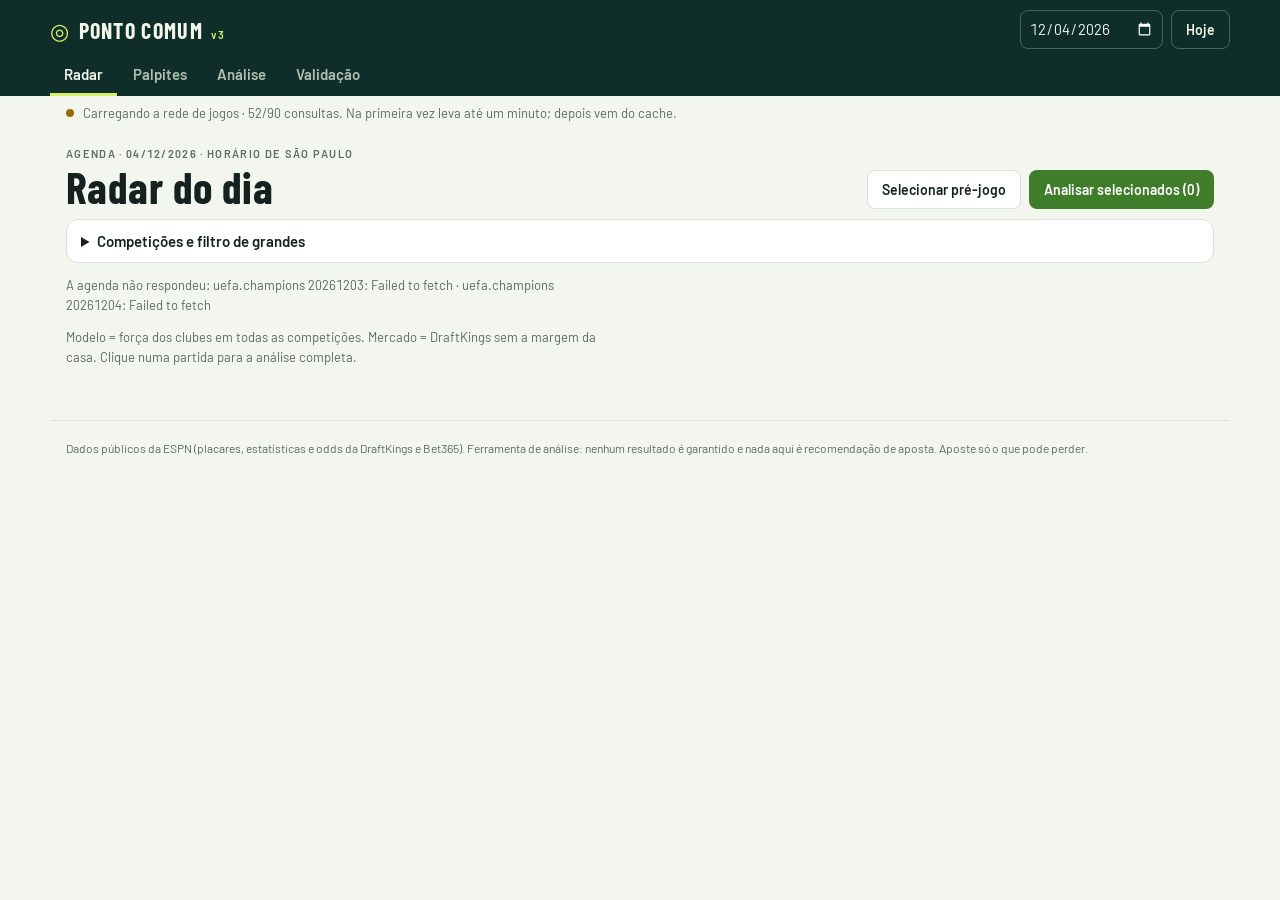
<file: index.html>
<!doctype html>
<html lang="pt-BR">
<head>
  <meta charset="utf-8">
  <meta name="viewport" content="width=device-width, initial-scale=1, viewport-fit=cover">
  <title>Ponto Comum</title>
  <meta name="description" content="Análise de futebol pré-jogo: modelo de força dos clubes, comparação com o mercado, odd sugerida, melhores apostas por jogo e histórico dos palpites.">
  <link rel="icon" href="data:image/svg+xml,%3Csvg xmlns='http://www.w3.org/2000/svg' viewBox='0 0 64 64'%3E%3Crect width='64' height='64' rx='16' fill='%230f2e2a'/%3E%3Ccircle cx='32' cy='32' r='17' stroke='%23d6ef6b' stroke-width='5' fill='none'/%3E%3Ccircle cx='32' cy='32' r='5' fill='%23d6ef6b'/%3E%3C/svg%3E">
  <link rel="preconnect" href="https://fonts.googleapis.com">
  <link rel="preconnect" href="https://fonts.gstatic.com" crossorigin>
  <link rel="stylesheet" href="https://fonts.googleapis.com/css2?family=Barlow:wght@400;500;600;700&family=Barlow+Condensed:wght@600;700&display=swap">
  <link rel="stylesheet" href="style.css?v=c69c4f18">
  <script defer src="js/rede.js?v=bda8255f"></script>
  <script defer src="js/modelo.js?v=998f2cac"></script>
  <script defer src="js/mercado.js?v=bebb69b4"></script>
  <script defer src="js/analise.js?v=3b830abc"></script>
  <script defer src="js/validacao.js?v=5db03875"></script>
  <script defer src="js/app.js?v=35a3c4ca"></script>
</head>
<body>
  <header class="topo">
    <div class="barra">
      <a class="marca" href="#radar" aria-label="Ponto Comum, início"><span class="simbolo" aria-hidden="true">◎</span><span>PONTO COMUM</span><small>v3</small></a>
      <div class="controles">
        <label class="data"><span class="vh">Data das partidas</span><input type="date" id="dia"></label>
        <button class="sec" id="hoje">Hoje</button>
      </div>
    </div>
    <nav class="abas" aria-label="Seções">
      <a href="#radar" data-aba="radar">Radar</a>
      <a href="#palpites" data-aba="palpites">Palpites</a>
      <a href="#analise" data-aba="analise">Análise</a>
      <a href="#validacao" data-aba="validacao">Validação</a>
    </nav>
  </header>
  <div id="status-rede" class="status" role="status" aria-live="polite"></div>
  <main>
    <section id="radar" class="vista"></section>
    <section id="palpites" class="vista" hidden></section>
    <section id="analise" class="vista" hidden></section>
    <section id="validacao" class="vista" hidden></section>
  </main>
  <footer class="rodape">Dados públicos da ESPN (placares, estatísticas e odds da DraftKings e Bet365). Ferramenta de análise: nenhum resultado é garantido e nada aqui é recomendação de aposta. Aposte só o que pode perder.</footer>
  <div id="toast" class="toast" role="status" hidden></div>
</body>
</html>
</file>
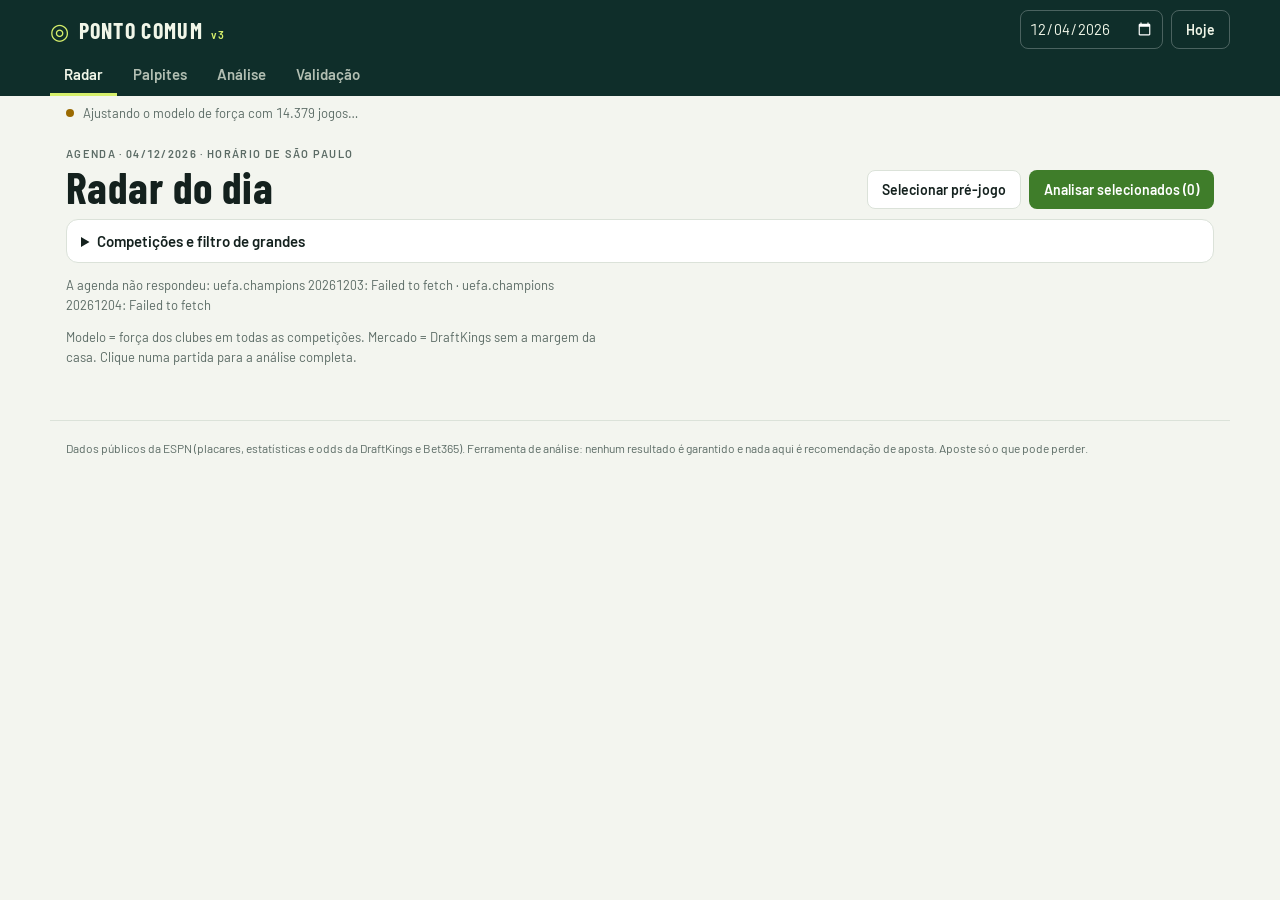
<file: ponto-comum-portatil.html>
<!doctype html>
<html lang="pt-BR">
<head>
  <meta charset="utf-8">
  <meta name="viewport" content="width=device-width, initial-scale=1, viewport-fit=cover">
  <title>Ponto Comum</title>
  <meta name="description" content="Análise de futebol pré-jogo: modelo de força dos clubes, comparação com o mercado, odd sugerida, melhores apostas por jogo e histórico dos palpites.">
  <link rel="icon" href="data:image/svg+xml,%3Csvg xmlns='http://www.w3.org/2000/svg' viewBox='0 0 64 64'%3E%3Crect width='64' height='64' rx='16' fill='%230f2e2a'/%3E%3Ccircle cx='32' cy='32' r='17' stroke='%23d6ef6b' stroke-width='5' fill='none'/%3E%3Ccircle cx='32' cy='32' r='5' fill='%23d6ef6b'/%3E%3C/svg%3E">
  <link rel="preconnect" href="https://fonts.googleapis.com">
  <link rel="preconnect" href="https://fonts.gstatic.com" crossorigin>
  <link rel="stylesheet" href="https://fonts.googleapis.com/css2?family=Barlow:wght@400;500;600;700&family=Barlow+Condensed:wght@600;700&display=swap">
  <style>
/* Ponto Comum v3 — painel de análise. Verde de campo noturno + limão do logotipo; números em colunas tabulares. */
:root {
  --fundo: #f3f5ef; --papel: #ffffff; --tinta: #14211e; --suave: #5b6b65; --linha: #dbe2d9; --marca: #0f2e2a; --marca-txt: #f1f6e8;
  --limao: #d6ef6b; --acento: #3f7d2a; --acento-txt: #ffffff; --mercado: #2f6fb0; --pos: #237a3b; --neg: #b3402e; --aviso: #9a6a00;
  --casa: #2f7d5b; --empate: #b9c2bb; --fora: #c2763a; --sombra: 0 1px 2px rgba(15, 46, 42, .06), 0 4px 18px rgba(15, 46, 42, .05);
  --f-corpo: 'Barlow', 'Segoe UI', system-ui, -apple-system, Roboto, Arial, sans-serif; --f-titulo: 'Barlow Condensed', 'Arial Narrow', 'Segoe UI', system-ui, sans-serif;
  color-scheme: light;
}
@media (prefers-color-scheme: dark) {
  :root:not([data-theme="light"]) { --fundo: #0b1513; --papel: #12201d; --tinta: #e6eee6; --suave: #98aaa2; --linha: #24372f; --marca: #081311; --marca-txt: #e9f3dc;
    --limao: #d6ef6b; --acento: #9fd36a; --acento-txt: #0b1513; --mercado: #7fb2ea; --pos: #79d08f; --neg: #f08b76; --aviso: #e2b44e; --casa: #5bbd8e; --empate: #4a5a53; --fora: #e09a62; --sombra: none; color-scheme: dark; }
}
:root[data-theme="dark"] { --fundo: #0b1513; --papel: #12201d; --tinta: #e6eee6; --suave: #98aaa2; --linha: #24372f; --marca: #081311; --marca-txt: #e9f3dc;
  --limao: #d6ef6b; --acento: #9fd36a; --acento-txt: #0b1513; --mercado: #7fb2ea; --pos: #79d08f; --neg: #f08b76; --aviso: #e2b44e; --casa: #5bbd8e; --empate: #4a5a53; --fora: #e09a62; --sombra: none; color-scheme: dark; }

* { box-sizing: border-box; }
html, body { margin: 0; }
body { background: var(--fundo); color: var(--tinta); font: 15px/1.5 var(--f-corpo); font-variant-numeric: tabular-nums; }
[hidden] { display: none !important; }
a { color: inherit; }
.vh { position: absolute; width: 1px; height: 1px; overflow: hidden; clip: rect(0 0 0 0); }
button, input, select { font: inherit; color: inherit; }
button { cursor: pointer; }
:focus-visible { outline: 2px solid var(--acento); outline-offset: 2px; }

/* Topo */
.topo { background: var(--marca); color: var(--marca-txt); position: sticky; top: 0; z-index: 5; padding-left: max(16px, env(safe-area-inset-left, 0px)); padding-right: max(16px, env(safe-area-inset-right, 0px)); padding-top: env(safe-area-inset-top, 0px); }
.barra { display: flex; align-items: center; justify-content: space-between; gap: 12px; flex-wrap: wrap; padding-block: 10px 6px; max-width: 1180px; margin: 0 auto; }
.marca { display: flex; align-items: baseline; gap: 8px; text-decoration: none; font: 700 22px/1 var(--f-titulo); letter-spacing: .06em; }
.marca .simbolo { color: var(--limao); font-size: 22px; }
.marca small { font: 600 11px var(--f-corpo); color: var(--limao); letter-spacing: .1em; }
.controles { display: flex; gap: 8px; align-items: center; }
.controles input[type=date] { background: transparent; border: 1px solid rgba(255, 255, 255, .25); border-radius: 8px; padding: 6px 8px; color: var(--marca-txt); color-scheme: dark; }
.topo .sec { border-color: rgba(255, 255, 255, .25); color: var(--marca-txt); background: transparent; }
.abas { display: flex; gap: 2px; overflow-x: auto; max-width: 1180px; margin: 0 auto; scrollbar-width: none; }
.abas a { padding: 10px 14px; text-decoration: none; font: 600 15px var(--f-corpo); color: rgba(241, 246, 232, .72); border-bottom: 3px solid transparent; white-space: nowrap; }
.abas a.ativa { color: var(--marca-txt); border-bottom-color: var(--limao); }
.contador { display: inline-block; min-width: 20px; padding: 0 6px; margin-left: 4px; border-radius: 10px; background: var(--limao); color: #0f2e2a; font-size: 12px; text-align: center; }
.status { max-width: 1180px; margin: 0 auto; padding: 8px max(16px, env(safe-area-inset-right, 0px)) 0 max(16px, env(safe-area-inset-left, 0px)); color: var(--suave); font-size: 13px; min-height: 28px; }
.status .ok, .status .erro, .status .pulso { display: inline-block; width: 8px; height: 8px; border-radius: 50%; margin-right: 6px; vertical-align: 1px; background: var(--pos); }
.status .erro { background: var(--neg); }
.status .pulso { background: var(--aviso); animation: pulso 1.2s infinite; }
@keyframes pulso { 50% { opacity: .3; } }
@media (prefers-reduced-motion: reduce) { .status .pulso { animation: none; } }

main { max-width: 1180px; margin: 0 auto; padding-left: max(16px, env(safe-area-inset-left, 0px)); padding-right: max(16px, env(safe-area-inset-right, 0px)); padding-block: 8px 40px; }
.cabeca { display: flex; justify-content: space-between; align-items: flex-end; gap: 16px; flex-wrap: wrap; margin: 14px 0 10px; }
.cabeca h1 { font: 700 clamp(30px, 5vw, 44px)/1 var(--f-titulo); margin: 2px 0 0; letter-spacing: .01em; text-wrap: balance; }
.acoes { display: flex; gap: 8px; flex-wrap: wrap; align-items: center; }
.sobre { font-size: 11px; font-weight: 600; letter-spacing: .12em; text-transform: uppercase; color: var(--suave); margin: 0; }
.nota { color: var(--suave); font-size: 13px; max-width: 78ch; }
h3 { font: 700 21px var(--f-titulo); margin: 26px 0 8px; letter-spacing: .01em; }
h4 { margin: 14px 0 6px; font-size: 15px; }

/* Botões */
.pri, .sec, .link, .fam, .add, .rem { border-radius: 8px; border: 1px solid transparent; padding: 8px 14px; font-weight: 600; font-size: 14px; }
.pri { background: var(--acento); color: var(--acento-txt); }
.pri:disabled { opacity: .5; cursor: default; }
.sec { background: var(--papel); border-color: var(--linha); color: var(--tinta); }
.link { background: none; border: 0; padding: 0 4px; text-decoration: underline; color: inherit; font-weight: 500; }
label.sec.arquivo { cursor: pointer; display: inline-flex; align-items: center; }
label.sec.arquivo input { display: none; }
.chk { font-size: 13px; color: var(--suave); display: inline-flex; gap: 6px; align-items: center; }

/* Filtros e chips */
details.filtro, details.sugestoes, details.contexto { background: var(--papel); border: 1px solid var(--linha); border-radius: 12px; padding: 10px 14px; margin: 10px 0; }
details > summary { cursor: pointer; font-weight: 600; }
.chips { display: flex; flex-wrap: wrap; gap: 6px; margin-top: 10px; }
.chip { display: inline-flex; gap: 6px; align-items: center; padding: 5px 10px; border: 1px solid var(--linha); border-radius: 999px; font-size: 13px; background: var(--fundo); }

/* Tabelas */
.tabela { overflow-x: auto; background: var(--papel); border: 1px solid var(--linha); border-radius: 12px; box-shadow: var(--sombra); }
table { border-collapse: collapse; width: 100%; font-size: 14px; }
th { text-align: left; font-size: 11px; letter-spacing: .08em; text-transform: uppercase; color: var(--suave); font-weight: 600; padding: 10px 10px; border-bottom: 1px solid var(--linha); white-space: nowrap; }
td { padding: 8px 10px; border-bottom: 1px solid var(--linha); vertical-align: middle; }
tr:last-child td { border-bottom: 0; }
td small, li small, .pernas small { display: block; color: var(--suave); font-size: 12px; }
td.num, th.num { text-align: right; white-space: nowrap; }
td.num small { text-align: right; }
.pos { color: var(--pos); font-weight: 600; }
.neg { color: var(--neg); }
tr.passado { opacity: .62; }
tr.cotada td:first-child { font-weight: 600; }

/* Radar */
table.radar td { padding-block: 10px; }
.jogo { background: none; border: 0; padding: 0; text-align: left; display: flex; flex-direction: column; font-weight: 600; font-size: 15px; }
.jogo small { display: inline; color: var(--suave); font-weight: 500; font-size: 12px; }
.jogo:hover span { text-decoration: underline; }
.comp { color: var(--suave); font-size: 12px; }
.hora { font: 700 18px var(--f-titulo); }
.placar { font: 700 18px var(--f-titulo); }
.ao-vivo { color: var(--neg); font-size: 12px; text-transform: uppercase; letter-spacing: .08em; }
.barra3 { display: flex; height: 8px; width: 150px; max-width: 100%; border-radius: 4px; overflow: hidden; margin-bottom: 4px; background: var(--linha); }
.barra3 i:nth-child(1) { background: var(--casa); } .barra3 i:nth-child(2) { background: var(--empate); } .barra3 i:nth-child(3) { background: var(--fora); }
.barra3.mercado i:nth-child(1) { background: var(--mercado); } .barra3.mercado i:nth-child(3) { background: color-mix(in srgb, var(--mercado) 45%, var(--fora)); }

/* Análise */
.indice { display: flex; gap: 6px; flex-wrap: wrap; margin-bottom: 8px; }
.mini { font-size: 12px; text-decoration: none; padding: 4px 9px; border-radius: 999px; background: var(--papel); border: 1px solid var(--linha); }
.cartao { background: var(--papel); border: 1px solid var(--linha); border-radius: 16px; padding: 18px; margin: 16px 0; box-shadow: var(--sombra); scroll-margin-top: 110px; }
.cartao header h2 { font: 700 clamp(26px, 4vw, 34px)/1.05 var(--f-titulo); margin: 4px 0 6px; text-wrap: balance; }
.cartao header h2 span { color: var(--suave); font-weight: 600; }
.aviso { color: var(--aviso); font-weight: 600; font-size: 13px; }
.resumo { display: grid; grid-template-columns: repeat(auto-fit, minmax(190px, 1fr)); gap: 10px; margin: 12px 0; }
.resumo > div { background: var(--fundo); border-radius: 10px; padding: 10px 12px; min-width: 0; }
.resumo b { display: block; font-size: 16px; }
.resumo small { color: var(--suave); font-weight: 500; }
.leitura { border-left: 3px solid var(--limao); padding: 2px 0 2px 14px; margin: 14px 0; }
.leitura h3 { margin-top: 0; }
.leitura ul { margin: 0; padding-left: 18px; }
.alertas { list-style: none; padding: 0 !important; margin-top: 10px !important; display: grid; gap: 6px; }
.alertas li { font-size: 13px; padding: 7px 10px; border-radius: 8px; background: var(--fundo); }
.alertas li.divergencia { box-shadow: inset 3px 0 0 var(--aviso); }
.alertas li.calendario { box-shadow: inset 3px 0 0 var(--fora); }
.alertas li.dados, .alertas li.mercado { box-shadow: inset 3px 0 0 var(--suave); }
.alertas li.escalacao { box-shadow: inset 3px 0 0 var(--mercado); }
.fams { display: flex; gap: 6px; flex-wrap: wrap; align-items: center; margin: 12px 0 8px; }
.fam { background: var(--fundo); border-color: var(--linha); padding: 6px 12px; }
.fam.ativa { background: var(--marca); color: var(--marca-txt); border-color: var(--marca); }
.so-odd { margin-left: auto; font-size: 13px; color: var(--suave); display: inline-flex; gap: 6px; align-items: center; }
.base { display: block; font-size: 11px; font-weight: 600; letter-spacing: .04em; text-align: right; }
.base.mercado { color: var(--mercado); } .base.modelo { color: var(--suave); }
.add { width: 34px; height: 34px; padding: 0; background: var(--fundo); border-color: var(--linha); font-size: 18px; line-height: 1; }
.add.ja { background: var(--limao); color: #0f2e2a; border-color: var(--limao); }
.dois { display: grid; grid-template-columns: repeat(auto-fit, minmax(300px, 1fr)); gap: 18px; }
.dois > div { min-width: 0; }
.lista { list-style: none; padding: 0; margin: 4px 0; font-size: 13px; display: grid; gap: 3px; }
.lista small { display: inline; }
.res { display: inline-block; width: 20px; text-align: center; border-radius: 4px; font-weight: 700; font-size: 11px; margin-right: 6px; color: #fff; }
.res.V { background: var(--casa); } .res.E { background: #8a978f; } .res.D { background: var(--neg); }

/* Bilhete */
.bilhete { background: var(--papel); border: 1px solid var(--linha); border-radius: 16px; padding: 14px; box-shadow: var(--sombra); }
.pernas { list-style: none; margin: 0; padding: 0; display: grid; gap: 8px; }
.pernas li { display: flex; gap: 10px; align-items: center; padding: 10px; background: var(--fundo); border-radius: 10px; }
.pernas li > div { flex: 1; min-width: 0; }
.odd { display: flex; flex-direction: column; font-size: 11px; color: var(--suave); }
.odd input { width: 90px; padding: 6px 8px; border: 1px solid var(--linha); border-radius: 8px; background: var(--papel); text-align: right; }
.rem { background: none; border: 0; font-size: 20px; color: var(--suave); padding: 4px 8px; }
.totais { display: grid; grid-template-columns: repeat(auto-fit, minmax(160px, 1fr)); gap: 10px; margin: 14px 0; }
.totais > div { background: var(--fundo); border-radius: 10px; padding: 10px 12px; }
.totais b { display: block; font: 700 28px/1.1 var(--f-titulo); }
.totais small { color: var(--suave); }
.avisos { list-style: none; padding: 0; margin: 0 0 12px; display: grid; gap: 6px; font-size: 13px; }
.avisos li { padding: 7px 10px; border-radius: 8px; background: var(--fundo); }
.avisos li.erro { box-shadow: inset 3px 0 0 var(--neg); color: var(--neg); font-weight: 600; }
.avisos li.aviso { box-shadow: inset 3px 0 0 var(--aviso); }
.avisos li.info { box-shadow: inset 3px 0 0 var(--linha); }
.salvar { display: flex; gap: 8px; flex-wrap: wrap; align-items: center; }
.salvar label { display: inline-flex; gap: 6px; align-items: center; font-size: 13px; color: var(--suave); }
.salvar input { width: 100px; padding: 7px 8px; border: 1px solid var(--linha); border-radius: 8px; background: var(--papel); }
.niveis { display: grid; grid-template-columns: repeat(auto-fit, minmax(240px, 1fr)); gap: 10px; margin: 10px 0; }
.nivel { background: var(--fundo); border-radius: 12px; padding: 12px; min-width: 0; }
.nivel h3 { margin: 0 0 6px; }
.nivel ul { padding-left: 18px; margin: 0 0 8px; font-size: 14px; }
.prefs { border: 1px solid var(--linha); border-radius: 10px; display: flex; flex-wrap: wrap; gap: 6px 14px; font-size: 13px; }
.vazio { text-align: center; padding: 48px 16px; background: var(--papel); border: 1px dashed var(--linha); border-radius: 16px; }
.vazio h2 { font: 700 26px var(--f-titulo); margin: 0 0 6px; }
.vazio p { color: var(--suave); max-width: 52ch; margin: 0 auto 14px; }

/* Diário e validação */
.faixas { display: grid; gap: 5px; max-width: 640px; }
.faixa { display: grid; grid-template-columns: 70px 1fr 56px 110px; gap: 8px; align-items: center; font-size: 13px; }
.faixa i { display: block; height: 10px; background: var(--acento); border-radius: 5px; min-width: 2px; }
.faixa small { color: var(--suave); }
.metodo { padding-left: 18px; max-width: 80ch; }
.metodo li { margin-bottom: 6px; }
.carregando { color: var(--suave); padding: 30px 0; }

.rodape { max-width: 1180px; margin: 0 auto; padding: 18px max(16px, env(safe-area-inset-right, 0px)) 30px max(16px, env(safe-area-inset-left, 0px)); color: var(--suave); font-size: 12px; border-top: 1px solid var(--linha); }
.toast { position: fixed; left: 50%; transform: translateX(-50%); bottom: calc(18px + env(safe-area-inset-bottom, 0px)); background: var(--marca); color: var(--marca-txt); padding: 10px 16px; border-radius: 10px; font-size: 14px; z-index: 10; max-width: calc(100% - 32px); box-shadow: 0 6px 24px rgba(0, 0, 0, .25); }

.nw { white-space: nowrap; }
@media (max-width: 640px) {
  body { font-size: 14px; }
  .abas a { padding: 10px 9px; font-size: 14px; }
  .barra3 { width: 110px; }
  .faixa { grid-template-columns: 60px 1fr 50px; }
  .faixa small { display: none; }
  .pernas li { flex-wrap: wrap; }
  .so-odd { margin-left: 0; }
}

/* v3 */
.tag { display: inline-block; margin-left: 6px; padding: 1px 7px; border-radius: 999px; font-size: 11px; font-weight: 600; background: var(--fundo); color: var(--suave); vertical-align: 1px; }
.tag.div { background: color-mix(in srgb, var(--aviso) 16%, transparent); color: var(--aviso); }
.topo-cartao { display: flex; justify-content: space-between; gap: 10px; align-items: baseline; flex-wrap: wrap; }
.exportar { display: flex; gap: 10px; font-size: 13px; }
.destaques { background: color-mix(in srgb, var(--limao) 22%, var(--papel)); border-radius: 12px; padding: 10px 14px; margin: 12px 0; }
.destaques h3 { margin: 0 0 6px; font-size: 18px; }
.destaques ul { list-style: none; margin: 0; padding: 0; display: grid; gap: 6px; }
.destaques li { display: flex; justify-content: space-between; gap: 10px; align-items: center; }
.destaques li small { display: block; color: var(--suave); font-size: 12px; }
details.contexto summary small { color: var(--suave); font-weight: 500; }
section.sugestoes { margin-top: 4px; }
.nivel { border-top: 4px solid var(--linha); }
.nivel.n-segura { border-top-color: var(--casa); } .nivel.n-media { border-top-color: var(--mercado); } .nivel.n-arriscada { border-top-color: var(--fora); } .nivel.n-bingo { border-top-color: var(--neg); }
.faixa-odd { margin: -2px 0 8px; font-size: 12px; color: var(--suave); }
.total-nivel { margin: 0 0 10px; font-size: 14px; }
.total-nivel b { font: 700 22px var(--f-titulo); }
.salvar select { padding: 7px 8px; border: 1px solid var(--linha); border-radius: 8px; background: var(--papel); }
.odd small { display: block; font-size: 10px; }
.status .link { color: var(--tinta); }

/* Palpites por jogo */
.palpites { background: color-mix(in srgb, var(--limao) 20%, var(--papel)); border-radius: 12px; padding: 10px 14px; margin: 12px 0; }
.palpites h3 { margin: 0 0 6px; font-size: 19px; }
.palpites ul { list-style: none; margin: 0; padding: 0; display: grid; gap: 8px; }
.palpites li { display: grid; grid-template-columns: 104px 1fr auto; gap: 10px; align-items: center; }
.palpites li small { display: block; color: var(--suave); font-size: 12px; }
.palpites .tipo { font-size: 11px; font-weight: 700; letter-spacing: .06em; text-transform: uppercase; color: var(--suave); }
.palpites li:first-child .tipo { color: var(--acento); }
.palpites .nada { margin: 0; font-weight: 600; color: var(--aviso); }
.palpite-jogo { background: var(--papel); border: 1px solid var(--linha); border-radius: 14px; padding: 12px 14px; margin: 10px 0; box-shadow: var(--sombra); }
.palpite-jogo.passado { opacity: .65; }
.palpite-jogo header { display: flex; gap: 12px; align-items: center; }
.palpite-jogo header > div { flex: 1; min-width: 0; }
.palpite-jogo header small { display: block; color: var(--suave); font-size: 12px; }
.palpite-jogo .palpites { background: none; padding: 0; margin: 8px 0 0; }
.nota .pulso { display: inline-block; width: 8px; height: 8px; border-radius: 50%; background: var(--aviso); margin-right: 4px; animation: pulso 1.2s infinite; }
@media (max-width: 640px) { .palpites li { grid-template-columns: 1fr auto; } .palpites .tipo { grid-column: 1 / -1; margin-bottom: -6px; } }
.palpites li.valor .tipo { color: var(--pos); }
.palpites li.valor { background: color-mix(in srgb, var(--pos) 10%, transparent); border-radius: 8px; padding: 4px 6px; margin: -4px -6px; }

</style>
  <script>/* js/rede.js */
/* Ponto Comum v3 · rede.js
 * Camada de dados: todas as competições acompanhadas, por clube, a partir dos placares públicos da ESPN.
 * Um jogo vira um registro compacto (placar de 90 min, gols por tempo, escanteios, chutes, cartões).
 * Cache no IndexedDB: anos passados ficam 30 dias; o ano corrente, 3 horas.
 */
(function (G) {
  'use strict';
  const ESPN = 'https://site.api.espn.com/apis/site/v2/sports/soccer/';
  const CORE = 'https://sports.core.api.espn.com/v2/sports/soccer/leagues/';

  // radar 1 = na agenda do dia por padrão; 2 = opcional (desligada por padrão). As demais entram só no histórico
  // (força dos clubes, calendário), mas o radar mostra Champions + as 5 grandes ligas.
  const COMPS = [
    ['uefa.champions', 'Champions League', 'continental', 'uefa', 1], ['eng.1', 'Premier League', 'league', 'eng', 1], ['esp.1', 'LaLiga', 'league', 'esp', 1],
    ['ita.1', 'Serie A', 'league', 'ita', 1], ['ger.1', 'Bundesliga', 'league', 'ger', 1], ['fra.1', 'Ligue 1', 'league', 'fra', 1],
    ['bra.1', 'Brasileirão Série A', 'league', 'bra', 2], ['uefa.europa', 'Europa League', 'continental', 'uefa', 2],
    ['uefa.europa.conf', 'Conference League', 'continental', 'uefa', 2], ['conmebol.libertadores', 'Libertadores', 'continental', 'conmebol', 2],
    ['conmebol.sudamericana', 'Sul-Americana', 'continental', 'conmebol', 2],
    ['eng.2', 'Championship', 'league', 'eng', 0], ['esp.2', 'LaLiga 2', 'league', 'esp', 0], ['ger.2', '2. Bundesliga', 'league', 'ger', 0],
    ['ita.2', 'Serie B (Itália)', 'league', 'ita', 0], ['fra.2', 'Ligue 2', 'league', 'fra', 0], ['bra.2', 'Brasileirão Série B', 'league', 'bra', 0],
    ['por.1', 'Liga Portugal', 'league', 'por', 0], ['ned.1', 'Eredivisie', 'league', 'ned', 0], ['arg.1', 'Liga Profesional (ARG)', 'league', 'arg', 0],
    ['eng.fa', 'FA Cup', 'cup', 'eng', 0], ['eng.league_cup', 'Copa da Liga Inglesa', 'cup', 'eng', 0], ['esp.copa_del_rey', 'Copa del Rey', 'cup', 'esp', 0],
    ['ger.dfb_pokal', 'Copa da Alemanha', 'cup', 'ger', 0], ['ita.coppa_italia', 'Coppa Italia', 'cup', 'ita', 0], ['fra.coupe_de_france', 'Copa da França', 'cup', 'fra', 0],
    ['bra.copa_do_brazil', 'Copa do Brasil', 'cup', 'bra', 0], ['bra.camp.carioca', 'Campeonato Carioca', 'state', 'bra', 0],
    ['bra.camp.paulista', 'Campeonato Paulista', 'state', 'bra', 0], ['fifa.cwc', 'Mundial de Clubes', 'continental', 'fifa', 0]
  ].map(([id, nome, tipo, regiao, radar]) => Object.freeze({ id, nome, tipo, regiao, radar: radar === 1, opcional: radar === 2 }));
  const COMP_MAP = Object.freeze(Object.fromEntries(COMPS.map(c => [c.id, c])));
  // Na agenda, só jogos com pelo menos um destes clubes (os N mais fortes da liga pelo modelo). Premier e Champions: todos.
  const GRANDES_POR_LIGA = Object.freeze({ 'esp.1': 4, 'ita.1': 6, 'ger.1': 3, 'fra.1': 3 });
  const VERSAO_CACHE = 'v3|';

  const num = v => { if (v === null || v === undefined || v === '') return null; const n = Number(v); return Number.isFinite(n) ? n : null; };
  const americana = v => { if (v === null || v === undefined) return null; const s = String(v).trim().toUpperCase(); if (s === 'EVEN' || s === 'EV') return 2; const n = Number(s.replace('+', '')); if (!Number.isFinite(n) || Math.abs(n) < 100) return null; return n > 0 ? 1 + n / 100 : 1 + 100 / Math.abs(n); };
  const fracionaria = v => { const s = String(v ?? '').trim(); if (/^evens?$/i.test(s)) return 2; const m = /^(\d+(?:\.\d+)?)\/(\d+(?:\.\d+)?)$/.exec(s); return m && +m[2] > 0 ? 1 + m[1] / m[2] : null; };
  const statOf = (side, name) => { const s = (side.statistics || []).find(x => x && x.name === name); return s ? num(s.displayValue ?? s.value) : null; };
  const byDate = (a, b) => Date.parse(a.date) - Date.parse(b.date) || (a.id < b.id ? -1 : 1);

  /* Odds da DraftKings que a ESPN anexa ao placar de jogos futuros (preço atual e abertura). */
  function oddsDoPlacar(o) {
    if (!o || typeof o !== 'object') return null;
    const ml = o.moneyline || {}, tt = o.total || {};
    const atual = s => s ? americana((s.close || s.current || {}).odds) : null, abre = s => s && s.open ? americana(s.open.odds) : null;
    const linha = s => { const v = s && (s.close || s.current || {}).line; const n = v ? Number(String(v).replace(/^[ou]/i, '')) : null; return Number.isFinite(n) ? n : null; };
    const r = { casa: (o.provider && o.provider.name) || 'Casa', h: atual(ml.home), d: atual(ml.draw), a: atual(ml.away), hA: abre(ml.home), dA: abre(ml.draw), aA: abre(ml.away),
      linha: linha(tt.over) ?? num(o.overUnder), over: atual(tt.over), under: atual(tt.under) };
    if (!r.h && o.homeTeamOdds) r.h = americana(o.homeTeamOdds.moneyLine);
    if (!r.a && o.awayTeamOdds) r.a = americana(o.awayTeamOdds.moneyLine);
    if (!r.d && o.drawOdds) r.d = americana(o.drawOdds.moneyLine);
    return (r.h && r.d && r.a) || (r.over && r.under) ? r : null;
  }

  function parseEvent(e, comp, observadoEm) {
    const c = e && e.competitions && e.competitions[0]; if (!c) return null;
    const list = c.competitors || [], H = list.find(x => x.homeAway === 'home'), A = list.find(x => x.homeAway === 'away');
    if (!H || !A || !H.team || !A.team) return null;
    const h = String(H.team.id || ''), a = String(A.team.id || '');
    if (!/^\d+$/.test(h) || !/^\d+$/.test(a) || h === a) return null;
    const type = (c.status && c.status.type) || {}, st = String(type.name || '');
    const m = { id: String(e.id), comp, date: e.date || c.date, h, a, hn: H.team.displayName || H.team.name || '', an: A.team.displayName || A.team.name || '',
      hs3: H.team.abbreviation || '', as3: A.team.abbreviation || '', neutral: c.neutralSite === true, st, state: type.state || '', done: false };
    if (!Number.isFinite(Date.parse(m.date))) return null;
    if (/CANCEL|POSTPON|ABANDON|SUSPEND|FORFEIT/i.test(st)) { m.void = true; return m; }
    if (!(type.completed === true && type.state === 'post')) {
      const od = oddsDoPlacar((c.odds || [])[0]);
      if (od) { od.em = observadoEm || new Date().toISOString(); m.odds = od; }
      return m;
    }
    const fh = num(H.score), fa = num(A.score);
    if (fh === null || fa === null || fh > 30 || fa > 30) return m;
    m.done = true; m.fh = fh; m.fa = fa;
    const prorrogacao = /AET|PEN|EXTRA|SHOOTOUT/i.test(st);
    const gols = [], am = {}, vm = {}, det = c.details || [];
    for (const d of det) {
      if (!d || d.shootout) continue;
      const tid = d.team ? String(d.team.id) : '', dv = String((d.clock && d.clock.displayValue) || ''), cv = num(d.clock && d.clock.value);
      if (d.scoringPlay) gols.push({ tid, own: d.ownGoal === true, dv, cv, nome: String(((d.athletesInvolved || [])[0] || {}).displayName || '') });
      else if (d.redCard) vm[tid] = (vm[tid] || 0) + 1;
      else if (d.yellowCard) am[tid] = (am[tid] || 0) + 1;
    }
    // Confere os gols do lance a lance com o placar final antes de usar a divisão por tempo.
    const conta = inverteContra => { let x = 0, y = 0; for (const g of gols) { let t = g.tid; if (inverteContra && g.own) t = t === h ? a : h; if (t === h) x++; else if (t === a) y++; } return [x, y]; };
    const c0 = conta(false), c1 = conta(true), conv = c0[0] === fh && c0[1] === fa ? 0 : c1[0] === fh && c1[1] === fa ? 1 : -1;
    const primeiroTempo = g => /^45'\+/.test(g.dv) || (g.cv !== null && g.cv < 2700) || (/^\d+'$/.test(g.dv) && parseInt(g.dv, 10) <= 45);
    const regulamentar = g => /^(45|90)'\+/.test(g.dv) || (g.cv !== null && g.cv <= 5400);
    if (conv >= 0) {
      let h1 = 0, a1 = 0, hr = 0, ar = 0, pg = null;
      const ordem = gols.slice().sort((x, y) => (x.cv ?? 1e9) - (y.cv ?? 1e9));
      const gm = [];
      for (const g of ordem) { let t = g.tid; if (conv && g.own) t = t === h ? a : h; const s = t === h ? 0 : t === a ? 1 : -1; if (s < 0) continue; if (primeiroTempo(g)) s ? a1++ : h1++; if (regulamentar(g)) { s ? ar++ : hr++; if (pg === null) pg = s ? 'a' : 'h'; if (g.nome) gm.push([s ? 'a' : 'h', g.nome, g.own ? 1 : 0]); } }
      if (gm.length) m.gm = gm; // quem marcou no tempo regulamentar: [lado, nome, gol contra]
      m.h1 = h1; m.a1 = a1; m.hg = prorrogacao ? hr : fh; m.ag = prorrogacao ? ar : fa; m.pg = m.hg + m.ag === 0 ? '-' : pg;
    } else { m.h1 = null; m.a1 = null; m.pg = null; m.hg = prorrogacao ? null : fh; m.ag = prorrogacao ? null : fa; }
    m.hc = statOf(H, 'wonCorners'); m.ac = statOf(A, 'wonCorners');
    m.hsh = statOf(H, 'totalShots'); m.ash = statOf(A, 'totalShots');
    m.hst = statOf(H, 'shotsOnTarget'); m.ast = statOf(A, 'shotsOnTarget');
    m.hf = statOf(H, 'foulsCommitted'); m.af = statOf(A, 'foulsCommitted');
    const cartoesConhecidos = det.length > 0 || (fh + fa === 0 && m.hf !== null);
    m.hy = cartoesConhecidos ? (am[h] || 0) : null; m.ay = cartoesConhecidos ? (am[a] || 0) : null;
    m.hr = cartoesConhecidos ? (vm[h] || 0) : null; m.ar = cartoesConhecidos ? (vm[a] || 0) : null;
    return m;
  }

  /* ---------- IndexedDB (com queda silenciosa para memória) ---------- */
  const DB_NAME = 'ponto-comum-v2'; let dbp = null; const memoria = new Map();
  function db() {
    if (dbp) return dbp;
    dbp = new Promise((res, rej) => {
      try {
        const r = indexedDB.open(DB_NAME, 1);
        r.onupgradeneeded = () => { const d = r.result; for (const s of ['rede', 'kv', 'diario']) if (!d.objectStoreNames.contains(s)) d.createObjectStore(s); };
        r.onsuccess = () => res(r.result); r.onerror = () => rej(r.error);
      } catch (e) { rej(e); }
    }).catch(() => null);
    return dbp;
  }
  function pedido(d, store, mode, fn) {
    return new Promise((res, rej) => { try { const tx = d.transaction(store, mode), req = fn(tx.objectStore(store)); tx.oncomplete = () => res(req.result); tx.onerror = tx.onabort = () => rej(tx.error); } catch (e) { rej(e); } });
  }
  const kv = {
    async get(store, key) { const mk = store + '|' + key, d = await db(); if (!d) return memoria.get(mk) ?? null; try { const v = await pedido(d, store, 'readonly', s => s.get(key)); return v === undefined ? (memoria.get(mk) ?? null) : v; } catch { return memoria.get(mk) ?? null; } },
    async put(store, key, value) { memoria.set(store + '|' + key, value); const d = await db(); if (!d) return false; try { await pedido(d, store, 'readwrite', s => s.put(value, key)); return true; } catch { return false; } },
    async del(store, key) { memoria.delete(store + '|' + key); const d = await db(); if (!d) return; try { await pedido(d, store, 'readwrite', s => s.delete(key)); } catch { /* a cópia em memória já foi removida */ } },
    async all(store) {
      try {
        const d = await db(); if (!d) throw new Error('sem IndexedDB');
        return await new Promise((res, rej) => { const out = [], tx = d.transaction(store, 'readonly'), req = tx.objectStore(store).openCursor(); req.onsuccess = () => { const c = req.result; if (c) { out.push([c.key, c.value]); c.continue(); } else res(out); }; req.onerror = () => rej(req.error); });
      } catch { return [...memoria].filter(([k]) => k.startsWith(store + '|')).map(([k, v]) => [k.slice(store.length + 1), v]); }
    }
  };

  /* ---------- Rede HTTP ---------- */
  const memo = new Map();
  async function getJSON(url, { ttl = 0, signal, timeout = 20000 } = {}) {
    const hit = memo.get(url); if (ttl && hit && Date.now() - hit.at < ttl) return hit.data;
    const ctl = new AbortController(), t = setTimeout(() => ctl.abort(), timeout), stop = () => ctl.abort();
    if (signal) signal.addEventListener('abort', stop, { once: true });
    try {
      const r = await fetch(url, { credentials: 'omit', mode: 'cors', referrerPolicy: 'no-referrer', signal: ctl.signal });
      if (!r.ok) throw new Error('HTTP ' + r.status);
      const data = await r.json(); if (ttl) { memo.set(url, { at: Date.now(), data }); if (memo.size > 300) memo.delete(memo.keys().next().value); }
      return data;
    } finally { clearTimeout(t); if (signal) signal.removeEventListener('abort', stop); }
  }
  async function pool(tasks, n) { let i = 0; await Promise.all(Array.from({ length: Math.min(n, tasks.length) }, async () => { while (i < tasks.length) { const k = i++; await tasks[k](); } })); }

  /* Arquivos que o robô do repositório publica junto com o site (dados/…). Fora do site publicado (arquivo local), não existem. */
  const temDadosLocais = () => typeof location !== 'undefined' && /^https?:$/.test(location.protocol);
  async function carregarDados(nome, { ttl = 0, timeout = 15000 } = {}) {
    if (!temDadosLocais()) return null;
    try { return await getJSON('dados/' + nome + (nome.includes('?') ? '&' : '?') + 'v=' + Math.floor(Date.now() / 600e3), { ttl, timeout }); } catch { return null; }
  }

  /* Carrega a rede inteira (30 competições × 3 anos). Primeiro tenta a base pronta publicada com o site (atualizada pelo robô
   * várias vezes por dia); o que faltar ou estiver velho vem da ESPN. Depois, quase tudo vem do cache do navegador. */
  async function carregarRede({ anos, forcar = false, onProgress = () => {}, signal } = {}) {
    const ano = new Date().getUTCFullYear(); anos = anos || [ano - 2, ano - 1, ano];
    const jogos = new Map(), relatorio = [], tarefas = [];
    const base = forcar ? null : await carregarDados('rede/indice.json'), baseNova = base && Date.now() - Date.parse(base.geradoEm) < 6 * 3600e3;
    const daBase = (comp, y) => { if (!base) return null; const a = base.arquivos.find(x => x.comp === comp && x.ano === y); return a && (y < ano || baseNova) ? a : null; };
    // Remove caches de versões anteriores (registros sem os campos novos).
    try { for (const [k] of await kv.all('rede')) if (!String(k).startsWith(VERSAO_CACHE)) await kv.del('rede', k); } catch { /* sem cache antigo */ }
    for (const c of COMPS) for (const y of anos) tarefas.push(async () => {
      const chave = VERSAO_CACHE + c.id + '|' + y, ttl = y < ano ? 30 * 864e5 : 3 * 3600e3, cache = await kv.get('rede', chave), arq = daBase(c.id, y);
      if (arq) {
        if (cache && cache.carimbo === arq.atualizadoEm) { for (const m of cache.jogos) jogos.set(m.id, m); relatorio.push({ comp: c.id, ano: y, ok: true, cache: true, base: true, n: cache.jogos.length }); onProgress(relatorio.length, tarefas.length); return; }
        const lista = await carregarDados('rede/' + arq.arquivo + '?c=' + encodeURIComponent(arq.atualizadoEm), { timeout: 30000 });
        if (Array.isArray(lista)) { for (const m of lista) jogos.set(m.id, m); await kv.put('rede', chave, { at: Date.now(), carimbo: arq.atualizadoEm, jogos: lista }); relatorio.push({ comp: c.id, ano: y, ok: true, base: true, n: lista.length }); onProgress(relatorio.length, tarefas.length); return; }
      }
      if (!forcar && cache && Date.now() - cache.at < ttl) { for (const m of cache.jogos) jogos.set(m.id, m); relatorio.push({ comp: c.id, ano: y, ok: true, cache: true, n: cache.jogos.length, em: new Date(cache.at).toISOString() }); onProgress(relatorio.length, tarefas.length); return; }
      try {
        const em = new Date().toISOString(), j = await getJSON(ESPN + c.id + '/scoreboard?dates=' + y + '&limit=1000', { signal }), lista = [];
        for (const e of j.events || []) { const m = parseEvent(e, c.id, em); if (m) lista.push(m); }
        for (const m of lista) jogos.set(m.id, m);
        await kv.put('rede', chave, { at: Date.now(), jogos: lista });
        relatorio.push({ comp: c.id, ano: y, ok: true, n: lista.length, em, truncado: (j.events || []).length >= 1000 });
      } catch (err) {
        if (signal && signal.aborted) throw err;
        if (cache) for (const m of cache.jogos) jogos.set(m.id, m);
        relatorio.push({ comp: c.id, ano: y, ok: false, antigo: !!cache, erro: String(err.message || err) });
      }
      onProgress(relatorio.length, tarefas.length);
    });
    await pool(tarefas, 6);
    return { jogos: [...jogos.values()].sort(byDate), relatorio, carregadaEm: new Date().toISOString() };
  }

  /* Agenda de um dia em São Paulo (consulta o dia anterior, o próprio e o seguinte para cobrir fusos). */
  const dataSP = iso => new Intl.DateTimeFormat('en-CA', { timeZone: 'America/Sao_Paulo', year: 'numeric', month: '2-digit', day: '2-digit' }).format(new Date(iso));
  const somaDias = (dia, n) => new Date(Date.parse(dia + 'T12:00:00Z') + n * 864e5).toISOString().slice(0, 10);
  async function carregarDia(dia, comps = COMPS.filter(c => c.radar).map(c => c.id), { signal } = {}) {
    const dias = [-1, 0, 1].map(n => somaDias(dia, n).replaceAll('-', '')), out = new Map(), falhas = [], tarefas = [];
    for (const comp of comps) for (const d of dias) tarefas.push(async () => {
      try { const em = new Date().toISOString(), j = await getJSON(ESPN + comp + '/scoreboard?dates=' + d + '&limit=200', { ttl: 120e3, signal }); for (const e of j.events || []) { const m = parseEvent(e, comp, em); if (m && dataSP(m.date) === dia) out.set(m.id, m); } }
      catch (err) { if (signal && signal.aborted) throw err; falhas.push(comp + ' ' + d + ': ' + (err.message || err)); }
    });
    await pool(tarefas, 6);
    return { jogos: [...out.values()].sort(byDate), falhas };
  }

  /* Resumo da partida: odds de várias casas, escalações, desfalques, árbitro, estádio. */
  async function carregarResumo(m, { signal } = {}) {
    const j = await getJSON(ESPN + m.comp + '/summary?event=' + m.id, { ttl: 90e3, signal });
    if (String((j.header && j.header.id) || '') !== String(m.id)) throw new Error('A resposta pertence a outra partida.');
    const comp = (j.header.competitions || [])[0] || {}, st = (comp.status && comp.status.type) || {};
    const ids = [m.h, m.a];
    const escalacoes = (j.rosters || []).filter(r => ids.includes(String(r.team && r.team.id))).map(r => ({ time: String(r.team.id), formacao: String(r.formation || ''),
      titulares: [...(r.roster || []), ...(r.athletes || [])].filter(p => p.starter === true || p.starter === 'true').map(p => (p.athlete && (p.athlete.displayName || p.athlete.shortName)) || '').filter(Boolean) }));
    const desfalques = (j.injuries || []).filter(t => ids.includes(String(t.team && t.team.id))).flatMap(t => (t.injuries || []).slice(0, 25).map(i => ({ time: String(t.team.id), jogador: (i.athlete && i.athlete.displayName) || '', status: String(i.status || (i.type && i.type.description) || ''), detalhe: String(i.shortComment || '') }))).filter(x => x.jogador);
    const info = j.gameInfo || {}, arbitro = (info.officials || []).map(o => o.fullName || o.displayName).filter(Boolean)[0] || null;
    return { observadoEm: new Date().toISOString(), estado: st.state || '', status: st.name || '', inicio: comp.date || m.date, cotacoes: G.PCMercado ? G.PCMercado.doResumo(j, m) : [], jogadores: G.PCMercado ? G.PCMercado.jogadoresDoResumo(j) : null,
      escalacoes, desfalques, arbitro, estadio: info.venue ? info.venue.fullName || null : null };
  }

  /* Abertura e fechamento da DraftKings guardados pela ESPN — base do CLV e da validação contra o mercado. */
  async function carregarOddsFechamento(m, { signal } = {}) {
    const j = await getJSON(CORE + m.comp + '/events/' + m.id + '/competitions/' + m.id + '/odds', { ttl: 300e3, signal });
    const dk = (j.items || []).find(i => /draftkings/i.test((i.provider && i.provider.name) || '')); if (!dk) return null;
    const dec = o => o ? (americana(o.american ?? o.alternateDisplayValue) ?? (num(o.decimal) > 1 ? num(o.decimal) : null)) : null;
    const lado = (t, w) => t && t[w] && t[w].moneyLine ? dec(t[w].moneyLine) : null, out = { casa: dk.provider.name };
    for (const w of ['open', 'close']) {
      const b = dk[w] || {}, ln = b.total ? Number(String(b.total.american ?? b.total.alternateDisplayValue ?? '').replace(/^[ou]/i, '')) : null;
      out[w === 'open' ? 'abertura' : 'fechamento'] = { h: lado(dk.homeTeamOdds, w), d: b.draw ? dec(b.draw) : null, a: lado(dk.awayTeamOdds, w), linha: Number.isFinite(ln) ? ln : null, over: b.over ? dec(b.over) : null, under: b.under ? dec(b.under) : null };
    }
    return out;
  }

  /* Elenco com estatísticas da temporada atual e da anterior (gols, chutes, chutes no alvo, jogos, entradas do banco). */
  async function carregarElenco(liga, timeId, { signal } = {}) {
    const ano = new Date().getUTCFullYear(), mes = new Date().getUTCMonth() + 1, atual = liga === 'bra.1' || mes >= 7 ? ano : ano - 1;
    const ler = async temporada => {
      const j = await getJSON(ESPN + liga + '/teams/' + timeId + '/roster' + (temporada ? '?season=' + temporada : ''), { ttl: 6 * 3600e3, signal });
      return (j.athletes || []).map(a => {
        const st = {}; for (const c of ((a.statistics && a.statistics.splits && a.statistics.splits.categories) || [])) for (const s of (c.stats || [])) st[s.name] = num(s.value ?? s.displayValue);
        return { id: String(a.id), nome: a.displayName || a.shortName || '', pos: (a.position && a.position.abbreviation) || '', jogos: st.appearances || 0, banco: st.subIns || 0, gols: st.totalGoals || 0, chutes: st.totalShots || 0, noAlvo: st.shotsOnTarget || 0, assist: st.goalAssists || 0, lesionado: Array.isArray(a.injuries) && a.injuries.length > 0 };
      }).filter(p => p.nome);
    };
    const [agora, antes] = await Promise.all([ler(null), ler(atual - 1).catch(() => [])]);
    return { liga, timeId, atual: agora, anterior: antes };
  }

  /* ---------- Consultas sobre a rede ---------- */
  function indexar(jogos) {
    const porTime = new Map();
    for (const m of jogos) { if (m.void) continue; for (const t of [m.h, m.a]) { let l = porTime.get(t); if (!l) porTime.set(t, l = []); l.push(m); } }
    return porTime;
  }
  function calendario(porTime, time, ref, { antes = 6, depois = 3 } = {}) {
    const lista = porTime.get(time) || [], t = Date.parse(ref);
    const prev = lista.filter(m => m.done && Date.parse(m.date) < t).slice(-antes).reverse(), prox = lista.filter(m => !m.done && Date.parse(m.date) > t).slice(0, depois);
    const ultimo = prev[0] ? Date.parse(prev[0].date) : null, proximo = prox[0] ? Date.parse(prox[0].date) : null;
    const em = dias => lista.filter(m => m.done && Date.parse(m.date) < t && Date.parse(m.date) >= t - dias * 864e5).length;
    return { anteriores: prev, proximos: prox, descanso: ultimo ? (t - ultimo) / 864e5 : null, ateProximo: proximo ? (proximo - t) / 864e5 : null, jogos14: em(14), jogos30: em(30) };
  }
  function confrontos(porTime, h, a, ref, max = 8) {
    const t = Date.parse(ref);
    return (porTime.get(h) || []).filter(m => m.done && Date.parse(m.date) < t && ((m.h === h && m.a === a) || (m.h === a && m.a === h))).slice(-max).reverse();
  }
  function forma(porTime, time, ref, n = 10) {
    const t = Date.parse(ref), ult = (porTime.get(time) || []).filter(m => m.done && m.hg != null && Date.parse(m.date) < t).slice(-n);
    let v = 0, e = 0, d = 0, gp = 0, gc = 0, cs = 0, btts = 0, o25 = 0, chA = 0, chC = 0, nch = 0, esc = 0, nesc = 0;
    for (const m of ult) {
      const casa = m.h === time, pro = casa ? m.hg : m.ag, contra = casa ? m.ag : m.hg;
      if (pro > contra) v++; else if (pro === contra) e++; else d++;
      gp += pro; gc += contra; if (!contra) cs++; if (pro && contra) btts++; if (pro + contra > 2.5) o25++;
      if (m.hst != null && m.ast != null) { chA += casa ? m.hst : m.ast; chC += casa ? m.ast : m.hst; nch++; }
      if (m.hc != null && m.ac != null) { esc += casa ? m.hc : m.ac; nesc++; }
    }
    const n2 = ult.length || 1;
    return { n: ult.length, v, e, d, gp: gp / n2, gc: gc / n2, semSofrer: cs, ambas: btts, over25: o25, chutesNoAlvo: nch ? chA / nch : null, chutesNoAlvoContra: nch ? chC / nch : null, escanteios: nesc ? esc / nesc : null,
      seq: ult.slice().reverse().map(m => { const casa = m.h === time, p = casa ? m.hg : m.ag, c = casa ? m.ag : m.hg; return p > c ? 'V' : p === c ? 'E' : 'D'; }).join('') };
  }

  G.PCRede = Object.freeze({ carregarDados, ESPN, CORE, COMPS, COMP_MAP, GRANDES_POR_LIGA, americana, fracionaria, num, parseEvent, oddsDoPlacar, carregarRede, carregarDia, carregarResumo, carregarOddsFechamento, carregarElenco,
    indexar, calendario, confrontos, forma, kv, getJSON, pool, dataSP, somaDias });
})(typeof globalThis !== 'undefined' ? globalThis : window);

</script>
  <script>/* js/modelo.js */
/* Ponto Comum v3 · modelo.js
 * Modelo de força conjunto para todos os clubes e competições da rede.
 *   log λ(mandante) = μ[competição] + mando[competição] + nível[liga do mandante] + ataque[mandante] − defesa_nível[liga do visitante] − defesa[visitante]
 * - Clubes de ligas diferentes ficam comparáveis pelos jogos de copas e torneios continentais.
 * - Recência: peso exp(−ln2 · idade / meia-vida). Copas pesam 0,8; estaduais, 0,6.
 * - Força medida com 60% chutes no alvo (convertidos em gols) + 40% gols: menos ruído que só gols. Nos jogos com odds de
 *   fechamento, metade do alvo vem dos gols esperados implícitos nesse preço (ainda menos ruído).
 * - Dixon-Coles (ρ) corrige placares baixos. Correção de confiança (1,2) validada fora da amostra.
 * Escanteios e cartões usam a mesma estrutura, com binomial negativa para a dispersão.
 */
(function (G) {
  'use strict';
  const LN2 = Math.LN2, clamp = (x, a, b) => Math.max(a, Math.min(b, x));
  const COMP = () => G.PCRede.COMP_MAP;

  // Meia-vida, chutes e correção escolhidos no ajuste (jan–jul/2026) e conferidos no teste (jul–out/2026).
  // Em 22/10, com a base real: forças mais espalhadas (0,5) e 50% de gols esperados do fechamento do mercado nos jogos
  // passados (mktBlend) baixaram o log loss 1X2 do teste de 0,9743 para 0,9683, sem piorar o ajuste.
  // Em 23/10: preços de fechamento da Pinnacle (football-data.co.uk, 6 temporadas) e 50% de xG do Understat no alvo dos jogos
  // passados: teste 0,9691 → 0,9669 no 1X2 e 0,6574 → 0,6556 no over 2,5; confirmado num backtest de 18 mil jogos.
  const PADRAO = Object.freeze({ halfLife: 270, sdTeam: 0.5, sdLeague: 0.45, sdHome: 0.15, haPrior: 0.25, sotBlend: 0.6, cupW: 0.8, stateW: 0.6,
    iters: 80, tol: 2e-5, maxAgeDays: 1100, embargoH: 3, esticar: 1.2, mktBlend: 0.5, xgBlend: 0.5 });
  const PADRAO_CONTAGEM = Object.freeze(Object.assign({}, PADRAO, { sotBlend: 0, sdTeam: 0.3, esticar: 1, mktBlend: 0, xgBlend: 0 }));

  function grupoDe(comp) { const c = COMP()[comp]; return !c ? 'O:?' : c.tipo === 'league' ? 'L:' + comp : 'O:' + c.regiao; }

  function selecionar(jogos, o, alvo) {
    const tw = { league: 1, continental: 1, cup: o.cupW, state: o.stateW }, M = [], W = [], Y = [];
    for (const m of jogos) {
      if (!m.done) continue; const y = alvo(m); if (!y) continue;
      const t = Date.parse(m.date); if (!(t + o.embargoH * 3600e3 <= o.cutoff)) continue;
      const idade = (o.cutoff - t) / 864e5; if (idade > o.maxAgeDays) continue;
      const c = COMP()[m.comp]; if (!c) continue;
      const w = (tw[c.tipo] ?? 0.8) * Math.exp(-LN2 * idade / o.halfLife); if (w < 1e-3) continue;
      M.push(m); W.push(w); Y.push(y);
    }
    return { M, W, Y };
  }

  /* Núcleo: Poisson hierárquico penalizado, por blocos de Newton. */
  function nucleo(R, YH, YA, o) {
    const N = R.M.length, gScore = new Map();
    const addG = (t, g, w) => { let s = gScore.get(t); if (!s) gScore.set(t, s = new Map()); s.set(g, (s.get(g) || 0) + w); };
    for (let k = 0; k < N; k++) { const m = R.M[k], g = grupoDe(m.comp), mult = g[0] === 'L' ? 10 : 1; addG(m.h, g, R.W[k] * mult); addG(m.a, g, R.W[k] * mult); }
    const teams = [...gScore.keys()], teamIdx = new Map(teams.map((t, i) => [t, i])), groups = [], gIdx = new Map(), TG = new Int32Array(teams.length);
    teams.forEach((t, i) => { let best = null, bw = -1; for (const [g, w] of gScore.get(t)) if (w > bw) { bw = w; best = g; } let gi = gIdx.get(best); if (gi === undefined) { gi = groups.length; gIdx.set(best, gi); groups.push(best); } TG[i] = gi; });
    const comps = [], cIdx = new Map(), H = new Int32Array(N), A = new Int32Array(N), C = new Int32Array(N), NEU = new Uint8Array(N), W = Float64Array.from(R.W);
    for (let k = 0; k < N; k++) { const m = R.M[k]; H[k] = teamIdx.get(m.h); A[k] = teamIdx.get(m.a); let c = cIdx.get(m.comp); if (c === undefined) { c = comps.length; cIdx.set(m.comp, c); comps.push(m.comp); } C[k] = c; NEU[k] = m.neutral ? 1 : 0; }
    const T = teams.length, NG = groups.length, NC = comps.length;
    const att = new Float64Array(T), def = new Float64Array(T), gat = new Float64Array(NG), gdf = new Float64Array(NG), mu = new Float64Array(NC), ha = new Float64Array(NC).fill(o.haPrior);
    { const s = new Float64Array(NC), n = new Float64Array(NC); for (let k = 0; k < N; k++) { s[C[k]] += W[k] * (YH[k] + YA[k]); n[C[k]] += 2 * W[k]; } for (let c = 0; c < NC; c++) mu[c] = Math.log(Math.max(0.05, s[c] / Math.max(1e-9, n[c]))) - o.haPrior / 2; }
    const ini = o.init;
    if (ini) {
      for (let i = 0; i < T; i++) { const j = ini.teamIdx.get(teams[i]); if (j !== undefined) { att[i] = ini.att[j]; def[i] = ini.def[j]; } }
      for (let g = 0; g < NG; g++) { const j = ini.gIdx.get(groups[g]); if (j !== undefined) { gat[g] = ini.gat[j]; gdf[g] = ini.gdf[j]; } }
      for (let c = 0; c < NC; c++) { const j = ini.cIdx.get(comps[c]); if (j !== undefined) { mu[c] = ini.mu[j]; ha[c] = ini.ha[j]; } }
    }
    const LH = new Float64Array(N), LA = new Float64Array(N), pT = 1 / (o.sdTeam * o.sdTeam), pL = 1 / (o.sdLeague * o.sdLeague), pH = 1 / (o.sdHome * o.sdHome);
    const gT = new Float64Array(T), hT = new Float64Array(T), gG = new Float64Array(NG), hG = new Float64Array(NG), gC = new Float64Array(NC), hC = new Float64Array(NC);
    const vAtt = new Float64Array(T), vDef = new Float64Array(T), vGat = new Float64Array(NG), vGdf = new Float64Array(NG), vMu = new Float64Array(NC), vHa = new Float64Array(NC);
    const eta = () => { for (let k = 0; k < N; k++) { const h = H[k], a = A[k], c = C[k], gh = TG[h], ga = TG[a]; LH[k] = Math.exp(mu[c] + (NEU[k] ? 0 : ha[c]) + gat[gh] + att[h] - gdf[ga] - def[a]); LA[k] = Math.exp(mu[c] + gat[ga] + att[a] - gdf[gh] - def[h]); } };
    let it = 0, passo = 1;
    const upd = (arr, g, h, prec, prior, i, v) => { const s = clamp((g[i] - prec * (arr[i] - prior)) / (h[i] + prec), -0.5, 0.5); arr[i] += s; v[i] = 1 / (h[i] + prec); if (Math.abs(s) > passo) passo = Math.abs(s); };
    for (; it < o.iters && passo > o.tol; it++) {
      passo = 0;
      eta(); gT.fill(0); hT.fill(0);
      for (let k = 0; k < N; k++) { const w = W[k]; gT[H[k]] += w * (YH[k] - LH[k]); hT[H[k]] += w * LH[k]; gT[A[k]] += w * (YA[k] - LA[k]); hT[A[k]] += w * LA[k]; }
      for (let i = 0; i < T; i++) upd(att, gT, hT, pT, 0, i, vAtt);
      eta(); gT.fill(0); hT.fill(0);
      for (let k = 0; k < N; k++) { const w = W[k]; gT[A[k]] -= w * (YH[k] - LH[k]); hT[A[k]] += w * LH[k]; gT[H[k]] -= w * (YA[k] - LA[k]); hT[H[k]] += w * LA[k]; }
      for (let i = 0; i < T; i++) upd(def, gT, hT, pT, 0, i, vDef);
      eta(); gG.fill(0); hG.fill(0);
      for (let k = 0; k < N; k++) { const w = W[k], gh = TG[H[k]], ga = TG[A[k]]; gG[gh] += w * (YH[k] - LH[k]); hG[gh] += w * LH[k]; gG[ga] += w * (YA[k] - LA[k]); hG[ga] += w * LA[k]; }
      for (let g = 0; g < NG; g++) upd(gat, gG, hG, pL, 0, g, vGat);
      eta(); gG.fill(0); hG.fill(0);
      for (let k = 0; k < N; k++) { const w = W[k], gh = TG[H[k]], ga = TG[A[k]]; gG[ga] -= w * (YH[k] - LH[k]); hG[ga] += w * LH[k]; gG[gh] -= w * (YA[k] - LA[k]); hG[gh] += w * LA[k]; }
      for (let g = 0; g < NG; g++) upd(gdf, gG, hG, pL, 0, g, vGdf);
      eta(); gC.fill(0); hC.fill(0);
      for (let k = 0; k < N; k++) { const w = W[k], c = C[k]; gC[c] += w * (YH[k] - LH[k] + YA[k] - LA[k]); hC[c] += w * (LH[k] + LA[k]); }
      for (let c = 0; c < NC; c++) upd(mu, gC, hC, 1e-4, 0, c, vMu);
      eta(); gC.fill(0); hC.fill(0);
      for (let k = 0; k < N; k++) if (!NEU[k]) { const w = W[k], c = C[k]; gC[c] += w * (YH[k] - LH[k]); hC[c] += w * LH[k]; }
      for (let c = 0; c < NC; c++) upd(ha, gC, hC, pH, o.haPrior, c, vHa);
      // Movimentos exatos que não alteram nenhum λ: dividem o nível entre clube e liga como as distribuições a priori mandam.
      const SA = new Float64Array(NG), SD = new Float64Array(NG), NGt = new Float64Array(NG);
      for (let i = 0; i < T; i++) { SA[TG[i]] += att[i]; SD[TG[i]] += def[i]; NGt[TG[i]]++; }
      for (let g = 0; g < NG; g++) { const den = pL + NGt[g] * pT, kA = (SA[g] * pT - gat[g] * pL) / den, kD = (SD[g] * pT - gdf[g] * pL) / den; gat[g] += kA; gdf[g] += kD; SA[g] = kA; SD[g] = kD; }
      for (let i = 0; i < T; i++) { att[i] -= SA[TG[i]]; def[i] -= SD[TG[i]]; }
      let mA = 0, mD = 0; for (let g = 0; g < NG; g++) { mA += gat[g]; mD += gdf[g]; } mA /= NG; mD /= NG;
      for (let g = 0; g < NG; g++) { gat[g] -= mA; gdf[g] -= mD; } for (let c = 0; c < NC; c++) mu[c] += mA - mD;
    }
    eta();
    const nT = new Float64Array(T), wT = new Float64Array(T), ultimo = new Float64Array(T), nomes = new Array(T);
    for (let k = 0; k < N; k++) { const m = R.M[k], t = Date.parse(m.date); for (const [i, nm] of [[H[k], m.hn], [A[k], m.an]]) { nT[i]++; wT[i] += W[k]; if (t > ultimo[i]) { ultimo[i] = t; nomes[i] = nm; } } }
    return { o, cutoff: o.cutoff, N, iters: it, convergiu: passo <= o.tol, teams, teamIdx, TG, groups, gIdx, comps, cIdx, att, def, gat, gdf, mu, ha, vAtt, vDef, vGat, vGdf, vMu, vHa, pT, pL, nT, wT, ultimo, nomes, LH, LA, W };
  }

  function tau(x, y, l, m, r) { if (x === 0 && y === 0) return 1 - l * m * r; if (x === 0 && y === 1) return 1 + l * r; if (x === 1 && y === 0) return 1 + m * r; if (x === 1 && y === 1) return 1 - r; return 1; }

  /* Gols: ajuste + ρ de Dixon-Coles + fração de gols no 1º tempo por competição. */
  function ajustarGols(jogos, opt = {}) {
    const o = Object.assign({}, PADRAO, opt, { cutoff: opt.cutoff ?? Date.now() });
    const R = selecionar(jogos, o, m => (m.hg == null || m.ag == null) ? null : [m.hg, m.ag, m.hst, m.ast, m.ilh ?? null, m.ila ?? null, m.xgh ?? null, m.xga ?? null]);
    let g = 0, s = 0; for (const y of R.Y) if (y[2] != null && y[3] != null) { g += y[0] + y[1]; s += y[2] + y[3]; }
    const kappa = s > 0 ? g / s : 0, b = o.sotBlend;
    const YH = Float64Array.from(R.Y, y => (b > 0 && y[2] != null && y[3] != null) ? (1 - b) * y[0] + b * kappa * y[2] : y[0]);
    const YA = Float64Array.from(R.Y, y => (b > 0 && y[2] != null && y[3] != null) ? (1 - b) * y[1] + b * kappa * y[3] : y[1]);
    // xG (gols esperados pela qualidade das chances), quando a fonte tiver: substitui parte do alvo.
    const xb = o.xgBlend || 0; if (xb > 0) for (let k = 0; k < R.Y.length; k++) { const y = R.Y[k]; if (y[6] != null && y[7] != null) { YH[k] = (1 - xb) * YH[k] + xb * y[6]; YA[k] = (1 - xb) * YA[k] + xb * y[7]; } }
    // Gols esperados implícitos no fechamento do mercado (jogos passados): menos ruído que placar e chutes.
    const w = o.mktBlend || 0; if (w > 0) for (let k = 0; k < R.Y.length; k++) { const y = R.Y[k]; if (y[4] != null && y[5] != null) { YH[k] = (1 - w) * YH[k] + w * y[4]; YA[k] = (1 - w) * YA[k] + w * y[5]; } }
    const F = nucleo(R, YH, YA, o);
    let rho = 0, best = -Infinity;
    for (let r = -0.2; r <= 0.1001; r += 0.01) { let ll = 0, ok = true; for (let k = 0; k < F.N; k++) { const y = R.Y[k]; if (y[0] > 1 || y[1] > 1) continue; const t = tau(y[0], y[1], F.LH[k], F.LA[k], r); if (!(t > 0)) { ok = false; break; } ll += F.W[k] * Math.log(t); } if (ok && ll > best) { best = ll; rho = Math.round(r * 100) / 100; } }
    // Fração do 1º tempo: média por competição, encolhida para a média geral (peso de 300 gols).
    const fr = new Map(); let tg = 0, t1 = 0;
    for (const m of R.M) if (m.h1 != null && m.hg != null) { const tot = m.hg + m.ag, p = m.h1 + m.a1; let e = fr.get(m.comp); if (!e) fr.set(m.comp, e = [0, 0]); e[0] += tot; e[1] += p; tg += tot; t1 += p; }
    const geral = tg ? t1 / tg : 0.445, fracao1T = {}; for (const [c, [a, p]] of fr) fracao1T[c] = (p + 300 * geral) / (a + 300);
    delete F.LH; delete F.LA; delete F.W;
    return Object.assign(F, { tipo: 'gols', rho, kappa, fracao1T, fracao1TGeral: geral });
  }

  /* Escanteios ou cartões (amarelos + vermelhos). Dispersão estimada nos jogos dos últimos 365 dias. */
  function ajustarContagem(jogos, tipo, opt = {}) {
    const o = Object.assign({}, PADRAO_CONTAGEM, opt, { cutoff: opt.cutoff ?? Date.now() });
    const alvo = tipo === 'escanteios' ? (m => m.hc != null && m.ac != null ? [m.hc, m.ac] : null) : (m => m.hy != null && m.ay != null ? [m.hy + (m.hr || 0), m.ay + (m.ar || 0)] : null);
    const R = selecionar(jogos, o, alvo), F = nucleo(R, Float64Array.from(R.Y, y => y[0]), Float64Array.from(R.Y, y => y[1]), o);
    let num = 0, den = 0; const limite = o.cutoff - 365 * 864e5;
    for (let k = 0; k < F.N; k++) { if (Date.parse(R.M[k].date) < limite) continue; const mu = F.LH[k] + F.LA[k], y = R.Y[k][0] + R.Y[k][1]; num += (y - mu) ** 2 - mu; den += mu * mu; }
    const phi = num > 0 ? clamp(den / num, 2, 500) : 500;
    delete F.LH; delete F.LA; delete F.W;
    return Object.assign(F, { tipo, phi });
  }

  function paramTime(F, id, comp) {
    const i = F.teamIdx.get(id);
    if (i !== undefined) return { att: F.att[i], def: F.def[i], va: F.vAtt[i], vd: F.vDef[i], g: F.TG[i], conhecido: true, n: F.nT[i], w: F.wT[i] };
    const g = F.gIdx.get(grupoDe(comp));
    return { att: 0, def: 0, va: 1 / F.pT, vd: 1 / F.pT, g: g === undefined ? -1 : g, conhecido: false, n: 0, w: 0 };
  }
  function paramComp(F, comp) {
    const c = F.cIdx.get(comp); if (c !== undefined) return { mu: F.mu[c], ha: F.ha[c], vmu: F.vMu[c], vha: F.vHa[c] };
    const tipo = (COMP()[comp] || {}).tipo, xs = F.comps.map((id, i) => [id, i]).filter(([id]) => (COMP()[id] || {}).tipo === tipo), arr = xs.length ? xs : F.comps.map((id, i) => [id, i]);
    return { mu: arr.reduce((s, [, i]) => s + F.mu[i], 0) / arr.length, ha: F.o.haPrior, vmu: 0.01, vha: F.o.sdHome ** 2 };
  }
  /* Previsão de λ (média e variância no log). Para gols, aplica a correção de confiança validada. */
  function prever(F, m) {
    const c = paramComp(F, m.comp), th = paramTime(F, m.h, m.comp), ta = paramTime(F, m.a, m.comp);
    const ga = g => g >= 0 ? F.gat[g] : 0, gd = g => g >= 0 ? F.gdf[g] : 0, vg = (v, g) => g >= 0 ? v[g] : 1 / F.pL;
    let eh = c.mu + (m.neutral ? 0 : c.ha) + ga(th.g) + th.att - gd(ta.g) - ta.def, ea = c.mu + ga(ta.g) + ta.att - gd(th.g) - th.def;
    let vh = th.va + ta.vd + vg(F.vGat, th.g) + vg(F.vGdf, ta.g) + c.vmu + (m.neutral ? 0 : c.vha), va = ta.va + th.vd + vg(F.vGat, ta.g) + vg(F.vGdf, th.g) + c.vmu;
    const s = F.o.esticar || 1;
    if (s !== 1) { const m0 = (eh + ea) / 2; eh = m0 + s * (eh - m0); ea = m0 + s * (ea - m0); vh *= s * s; va *= s * s; }
    return { eh, ea, vh, va, lh: Math.exp(eh), la: Math.exp(ea), casa: th, fora: ta };
  }

  /* Força para exibição: nível total (ataque + defesa, já com o nível da liga) e posição entre clubes ativos. */
  function tabelaForca(F, { minJogos = 12, diasAtivo = 200 } = {}) {
    const lim = F.cutoff - diasAtivo * 864e5, out = [];
    for (let i = 0; i < F.teams.length; i++) { if (F.nT[i] < minJogos || F.ultimo[i] < lim) continue; const g = F.TG[i]; out.push({ id: F.teams[i], nome: F.nomes[i], grupo: F.groups[g], ataque: F.att[i] + F.gat[g], defesa: F.def[i] + F.gdf[g], jogos: F.nT[i] }); }
    out.forEach(x => { x.nota = x.ataque + x.defesa; }); out.sort((a, b) => b.nota - a.nota); out.forEach((x, i) => { x.posicao = i + 1; });
    return { lista: out, porId: new Map(out.map(x => [x.id, x])) };
  }

  /* ---------- Placar e mercados ---------- */
  function pois(l, max) { const p = new Float64Array(max + 1); p[0] = Math.exp(-l); for (let k = 1; k <= max; k++) p[k] = p[k - 1] * l / k; return p; }
  function matriz(lh, la, rho = 0, max = 12) {
    const ph = pois(lh, max), pa = pois(la, max), M = []; let s = 0;
    for (let i = 0; i <= max; i++) { const row = new Float64Array(max + 1); for (let j = 0; j <= max; j++) { let v = ph[i] * pa[j]; if (i < 2 && j < 2) v *= Math.max(0, tau(i, j, lh, la, rho)); row[j] = v; s += v; } M.push(row); }
    for (const row of M) for (let j = 0; j < row.length; j++) row[j] /= s;
    return M;
  }
  // Mercados de gols decididos pelo placar de 90 min. l = linha (handicap do próprio time no 'ah').
  function vence(mk, i, j) {
    const { t, s, l } = mk;
    if (t === '1x2') return s === 'h' ? i > j : s === 'a' ? j > i : i === j;
    if (t === 'dc') return s === '1x' ? i >= j : s === 'x2' ? j >= i : i !== j;
    if (t === 'btts') return s === 's' ? i > 0 && j > 0 : i === 0 || j === 0;
    if (t === 'tot') return s === 'o' ? i + j > l : i + j < l;
    if (t === 'tm') return s === 'ho' ? i > l : s === 'hu' ? i < l : s === 'ao' ? j > l : j < l;
    if (t === 'ah') return (s === 'h' ? i - j : j - i) + l > 0;
    if (t === 'cs') return i === l[0] && j === l[1];
    return false;
  }
  const doPlacar = mk => ['1x2', 'dc', 'btts', 'tot', 'tm', 'ah', 'cs'].includes(mk.t);
  function prob(M, mk) { let p = 0; for (let i = 0; i < M.length; i++) for (let j = 0; j < M.length; j++) if (vence(mk, i, j)) p += M[i][j]; return p; }
  function probConjunta(M, mks) { let p = 0; for (let i = 0; i < M.length; i++) for (let j = 0; j < M.length; j++) if (mks.every(mk => vence(mk, i, j))) p += M[i][j]; return p; }
  const LINHAS = Object.freeze({ tot: [0.5, 1.5, 2.5, 3.5, 4.5, 5.5], tm: [0.5, 1.5, 2.5], ah: [-2.5, -1.5, -0.5, 0.5, 1.5, 2.5], t1: [0.5, 1.5, 2.5], esc: [7.5, 8.5, 9.5, 10.5, 11.5, 12.5], escT: [3.5, 4.5, 5.5], car: [2.5, 3.5, 4.5, 5.5, 6.5], carT: [0.5, 1.5, 2.5] });
  function especificacoesGols() {
    const out = [{ t: '1x2', s: 'h' }, { t: '1x2', s: 'd' }, { t: '1x2', s: 'a' }, { t: 'dc', s: '1x' }, { t: 'dc', s: 'x2' }, { t: 'dc', s: '12' }, { t: 'btts', s: 's' }, { t: 'btts', s: 'n' }];
    for (const l of LINHAS.tot) out.push({ t: 'tot', s: 'o', l }, { t: 'tot', s: 'u', l });
    for (const l of LINHAS.tm) out.push({ t: 'tm', s: 'ho', l }, { t: 'tm', s: 'hu', l }, { t: 'tm', s: 'ao', l }, { t: 'tm', s: 'au', l });
    for (const l of LINHAS.ah) out.push({ t: 'ah', s: 'h', l }, { t: 'ah', s: 'a', l });
    return out;
  }
  // Gols no 1º tempo: Poisson com λ × fração do 1º tempo da competição.
  function prob1T(lh, la, frac, mk) { const L = (lh + la) * frac; let cdf = 0, pk = Math.exp(-L); for (let k = 0; k <= Math.floor(mk.l); k++) { if (k) pk *= L / k; cdf += pk; } return mk.s === 'o' ? 1 - cdf : cdf; }
  // 2º tempo: a mesma conta com a fração restante dos gols.
  function prob2T(lh, la, frac, mk) { return prob1T(lh, la, 1 - frac, mk); }
  // Tempo com mais gols: gols de cada tempo como Poisson independentes.
  function tempoMaisGols(lh, la, frac) {
    const p1 = pois((lh + la) * frac, 15), p2 = pois((lh + la) * (1 - frac), 15); let a = 0, b = 0, e = 0;
    for (let i = 0; i <= 15; i++) for (let j = 0; j <= 15; j++) { const v = p1[i] * p2[j]; if (i > j) a += v; else if (i < j) b += v; else e += v; }
    const s = a + b + e; return { '1': a / s, '2': b / s, x: e / s };
  }
  // Quem marca primeiro (gols como processo de Poisson): mandante λh/L·(1−e^−L), visitante λa/L·(1−e^−L), sem gols e^−L.
  function primeiroGol(lh, la) { const L = lh + la, q = Math.exp(-L); return { h: lh / L * (1 - q), a: la / L * (1 - q), '-': q }; }

  /* Chance de um jogador marcar (se começar jogando). Taxa de gols por jogo como titular a partir de gols e chutes no alvo
   * (temporada atual + metade da anterior), puxada para uma âncora da posição até o jogador ter jogos suficientes (k = 8):
   * evita que 1 gol em 2 jogos vire 50% de chance. As taxas são normalizadas para somar os gols esperados do time no jogo. */
  const ANCORA_POSICAO = { F: 0.30, M: 0.15, D: 0.07 }, K_ANCORA = 8; // ajustado em 22/10 contra 357 odds de jogador da Bet365
  function artilheiros(elenco, lambdaTime, { max = 4 } = {}) {
    if (!elenco || !Number.isFinite(lambdaTime)) return [];
    const junta = new Map();
    for (const [lista, peso] of [[elenco.atual || [], 1], [elenco.anterior || [], 0.5]]) for (const p of lista) {
      if (p.pos === 'G') continue;
      const x = junta.get(p.id) || { id: p.id, nome: p.nome, pos: p.pos, jogos: 0, banco: 0, gols: 0, noAlvo: 0, lesionado: false, noElenco: false };
      x.jogos += peso * p.jogos; x.banco += peso * p.banco; x.gols += peso * p.gols; x.noAlvo += peso * p.noAlvo;
      if (peso === 1) { x.lesionado = p.lesionado; x.noElenco = true; x.nome = p.nome; x.pos = p.pos; x.golsAtual = p.gols; x.jogosAtual = p.jogos; }
      junta.set(p.id, x);
    }
    const js = [...junta.values()], G = js.reduce((s, p) => s + p.gols, 0), S = js.reduce((s, p) => s + p.noAlvo, 0);
    const maxJ = l => l && l.length ? Math.max(...l.map(p => p.jogos)) : 0, jogosTime = maxJ(elenco.atual) + 0.5 * maxJ(elenco.anterior);
    if (!jogosTime) return [];
    const kappa = G > 0 && S > 0 ? G / S : 0.3;
    for (const p of js) { p.titular = Math.max(0, p.jogos - p.banco) + 0.35 * p.banco; const obs = 0.5 * p.gols + 0.5 * kappa * p.noAlvo, a = ANCORA_POSICAO[p.pos] ?? 0.08; p.taxa = (obs + a * K_ANCORA) / (p.titular + K_ANCORA); }
    const T = js.reduce((s, p) => s + p.taxa * Math.min(1, p.titular / jogosTime), 0); if (!(T > 0)) return [];
    return js.filter(p => p.noElenco && !p.lesionado && p.jogos - p.banco >= 2).map(p => {
      const lambda = p.taxa * lambdaTime / T;
      return { nome: p.nome, pos: p.pos, p: 1 - Math.exp(-lambda), gols: p.golsAtual || 0, jogos: p.jogosAtual || 0 };
    }).sort((a, b) => b.p - a.p).slice(0, max);
  }

  // Binomial negativa para contagens (média mu, dispersão phi).
  function nbAte(mu, phi, k) { const r = phi, q = mu / (r + mu); let pk = Math.pow(r / (r + mu), r), cdf = pk; for (let i = 1; i <= k; i++) { pk *= (i - 1 + r) / i * q; cdf += pk; } return clamp(cdf, 0, 1); }
  function probContagem(mu, phi, s, l) { const ate = nbAte(mu, phi, Math.floor(l)); return s === 'o' ? 1 - ate : ate; }

  /* Gols esperados implícitos no mercado: λ que reproduzem o 1X2 sem margem (e a linha principal de gols, se houver). */
  function implicitos(q, tot, rho = -0.03) {
    const perda = (lh, la) => { const M = matriz(lh, la, rho, 10); let h = 0, d = 0, a = 0, ov = 0; for (let i = 0; i < M.length; i++) for (let j = 0; j < M.length; j++) { const v = M[i][j]; if (i > j) h += v; else if (i < j) a += v; else d += v; if (tot && i + j > tot.linha) ov += v; } let e = 0; if (q) e += (h - q[0]) ** 2 + (d - q[1]) ** 2 + (a - q[2]) ** 2; if (tot) e += (ov - tot.pOver) ** 2; return e; };
    let bT = 2.6, bS = 0.55, best = Infinity;
    for (let T = 0.6; T <= 6.01; T += 0.15) for (let s = 0.03; s <= 0.971; s += 0.02) { const v = perda(T * s, T * (1 - s)); if (v < best) { best = v; bT = T; bS = s; } }
    let dT = 0.15, dS = 0.02;
    for (let r = 0; r < 3; r++) { dT /= 4; dS /= 4; const cT = bT, cS = bS; for (let i = -4; i <= 4; i++) for (let j = -4; j <= 4; j++) { const T = cT + i * dT, s = cS + j * dS; if (T <= 0.2 || s <= 0.005 || s >= 0.995) continue; const v = perda(T * s, T * (1 - s)); if (v < best) { best = v; bT = T; bS = s; } } }
    return { lh: bT * bS, la: bT * (1 - bS), erro: Math.sqrt(best / ((q ? 3 : 0) + (tot ? 1 : 0) || 1)) };
  }

  /* Faixa de 5% a 95% das probabilidades do modelo, sorteando λ pela incerteza dos parâmetros. */
  function faixas(pred, rho, specs, n = 160, seed = 7) {
    let st = seed >>> 0 || 1; const rnd = () => { st ^= st << 13; st ^= st >>> 17; st ^= st << 5; return ((st >>> 0) + 0.5) / 4294967296; };
    const normal = () => Math.sqrt(-2 * Math.log(rnd())) * Math.cos(2 * Math.PI * rnd()), amostras = specs.map(() => []);
    for (let k = 0; k < n; k++) { const M = matriz(Math.exp(pred.eh + Math.sqrt(pred.vh) * normal()), Math.exp(pred.ea + Math.sqrt(pred.va) * normal()), rho, 10); specs.forEach((mk, i) => amostras[i].push(prob(M, mk))); }
    const q = (xs, p) => { const s = xs.slice().sort((a, b) => a - b), i = (s.length - 1) * p, lo = Math.floor(i), hi = Math.ceil(i); return s[lo] + (s[hi] - s[lo]) * (i - lo); };
    return amostras.map(xs => [q(xs, 0.05), q(xs, 0.95)]);
  }

  G.PCModelo = Object.freeze({ PADRAO, PADRAO_CONTAGEM, LINHAS, grupoDe, ajustarGols, ajustarContagem, prever, paramTime, paramComp, tabelaForca, tau, matriz, vence, doPlacar, prob, probConjunta,
    especificacoesGols, prob1T, prob2T, tempoMaisGols, primeiroGol, artilheiros, probContagem, implicitos, faixas });
})(typeof globalThis !== 'undefined' ? globalThis : window);

</script>
  <script>/* js/mercado.js */
/* Ponto Comum v3 · mercado.js
 * Cotações (DraftKings e Bet365 via ESPN), probabilidade sem margem e gols esperados implícitos no preço.
 * Validação (jul–out/2026, 609 jogos): o fechamento sem margem da DraftKings errou menos que o modelo
 * (log loss 1X2 0,935 × 0,968). Por isso o mercado é a referência quando existe; o modelo cobre o resto.
 */
(function (G) {
  'use strict';
  const R = () => G.PCRede;
  const chave = mk => mk.t + ':' + mk.s + (mk.l !== undefined && mk.l !== null ? ':' + (Array.isArray(mk.l) ? mk.l.join('-') : mk.l) : '');
  const meia = l => Number.isFinite(l) && Math.abs(l * 2 - Math.round(l * 2)) < 1e-9 && Math.abs(l - Math.round(l)) > 1e-9;
  const fmtLinha = l => (l > 0 ? '+' : '') + String(l).replace('.', ',');

  function rotulo(mk, casa = 'Mandante', fora = 'Visitante') {
    const L = mk.l !== undefined && mk.l !== null && !Array.isArray(mk.l) ? String(mk.l).replace('.', ',') : '';
    switch (mk.t) {
      case '1x2': return mk.s === 'h' ? 'Vitória ' + casa : mk.s === 'a' ? 'Vitória ' + fora : 'Empate';
      case 'dc': return mk.s === '1x' ? casa + ' ou empate' : mk.s === 'x2' ? fora + ' ou empate' : 'Sem empate (' + casa + ' ou ' + fora + ')';
      case 'btts': return mk.s === 's' ? 'Ambas marcam: sim' : 'Ambas marcam: não';
      case 'tot': return (mk.s === 'o' ? 'Mais de ' : 'Menos de ') + L + ' gols';
      case 'tm': return (mk.s[0] === 'h' ? casa : fora) + (mk.s[1] === 'o' ? ': mais de ' : ': menos de ') + L + ' gols';
      case 'ah': return (mk.s === 'h' ? casa : fora) + ' ' + fmtLinha(mk.l) + ' (handicap)';
      case 'cs': return 'Placar exato ' + mk.l[0] + '–' + mk.l[1];
      case 't1': return '1º tempo: ' + (mk.s === 'o' ? 'mais de ' : 'menos de ') + L + ' gols';
      case 't2': return '2º tempo: ' + (mk.s === 'o' ? 'mais de ' : 'menos de ') + L + ' gols';
      case 'tmg': return 'Tempo com mais gols: ' + (mk.s === '1' ? '1º tempo' : mk.s === '2' ? '2º tempo' : 'empate');
      case 'pg': return mk.s === 'h' ? casa + ' marca primeiro' : mk.s === 'a' ? fora + ' marca primeiro' : 'Jogo sem gols';
      case 'esc': return 'Escanteios: ' + (mk.s === 'o' ? 'mais de ' : 'menos de ') + L;
      case 'escT': return (mk.s[0] === 'h' ? casa : fora) + ': ' + (mk.s[1] === 'o' ? 'mais de ' : 'menos de ') + L + ' escanteios';
      case 'car': return 'Cartões: ' + (mk.s === 'o' ? 'mais de ' : 'menos de ') + L;
      case 'carT': return (mk.s[0] === 'h' ? casa : fora) + ': ' + (mk.s[1] === 'o' ? 'mais de ' : 'menos de ') + L + ' cartões';
      default: return chave(mk);
    }
  }
  function familia(mk) { return ['1x2', 'dc', 'ah'].includes(mk.t) ? 'resultado' : ['tot', 'tm', 'btts', 'cs'].includes(mk.t) ? 'gols' : ['t1', 't2', 'tmg', 'pg'].includes(mk.t) ? 'tempos' : mk.t.startsWith('esc') ? 'escanteios' : mk.t.startsWith('car') ? 'cartoes' : 'outros'; }

  /* Cotações do resumo da ESPN. Cada uma: { casa, mk, odd }. Só linhas binárias (meio gol). */
  function doResumo(j, m) {
    const out = [], visto = new Set(), A = R().americana, F = R().fracionaria;
    const add = (casa, mk, odd) => { if (!(odd > 1.005 && odd < 1000)) return; if ((mk.t === 'tot' || mk.t === 'ah') && !meia(mk.l)) return; const k = casa + '|' + chave(mk); if (visto.has(k)) return; visto.add(k); out.push({ casa, mk, odd: +odd.toFixed(3) }); };
    for (const o of [...(j.odds || []), ...(j.pickcenter || [])]) {
      if (!o || typeof o !== 'object') continue;
      const casa = (o.provider && o.provider.name) || 'Casa', ml = o.moneyline || {}, tt = o.total || {}, ps = o.pointSpread || {};
      const atual = s => s ? (s.close || s.current || null) : null;
      const h = A((atual(ml.home) || {}).odds) || A(o.homeTeamOdds && o.homeTeamOdds.moneyLine), d = A((atual(ml.draw) || {}).odds) || A(o.drawOdds && o.drawOdds.moneyLine), a = A((atual(ml.away) || {}).odds) || A(o.awayTeamOdds && o.awayTeamOdds.moneyLine);
      if (h && d && a) { add(casa, { t: '1x2', s: 'h' }, h); add(casa, { t: '1x2', s: 'd' }, d); add(casa, { t: '1x2', s: 'a' }, a); }
      const ov = atual(tt.over), un = atual(tt.under);
      if (ov && un) { const lo = Number(String(ov.line || '').replace(/^o/i, '')), lu = Number(String(un.line || '').replace(/^u/i, '')); if (lo === lu) { add(casa, { t: 'tot', s: 'o', l: lo }, A(ov.odds)); add(casa, { t: 'tot', s: 'u', l: lu }, A(un.odds)); } }
      else if (R().num(o.overUnder) !== null && A(o.overOdds) && A(o.underOdds)) { add(casa, { t: 'tot', s: 'o', l: +o.overUnder }, A(o.overOdds)); add(casa, { t: 'tot', s: 'u', l: +o.overUnder }, A(o.underOdds)); }
      for (const lado of ['home', 'away']) { const p = atual(ps[lado]); if (p && p.line !== undefined) add(casa, { t: 'ah', s: lado === 'home' ? 'h' : 'a', l: Number(p.line) }, A(p.odds)); }
      const b = (o.bettingOdds && o.bettingOdds.teamOdds) || {}, f = k => b[k] ? F(b[k].value ?? b[k]) : null;
      const r1 = f('preMatchFullTimeResultHome'), rx = f('preMatchFullTimeResultDraw'), r2 = f('preMatchFullTimeResultAway');
      if (r1 && rx && r2) { add(casa, { t: '1x2', s: 'h' }, r1); add(casa, { t: '1x2', s: 'd' }, rx); add(casa, { t: '1x2', s: 'a' }, r2); }
      add(casa, { t: 'dc', s: '1x' }, f('preMatchDoubleChanceHomeOrDraw')); add(casa, { t: 'dc', s: 'x2' }, f('preMatchDoubleChanceDrawOrAway')); add(casa, { t: 'dc', s: '12' }, f('preMatchDoubleChanceHomeOrAway'));
      add(casa, { t: 'btts', s: 's' }, f('preMatchBothTeamsToScoreYes')); add(casa, { t: 'btts', s: 'n' }, f('preMatchBothTeamsToScoreNo'));
      const gl = b.preMatchOverUnderHandicap ? Number(String(b.preMatchOverUnderHandicap.value ?? b.preMatchOverUnderHandicap).split(',')[0]) : NaN;
      if (meia(gl)) { add(casa, { t: 'tot', s: 'o', l: gl }, f('preMatchGoalLineOver')); add(casa, { t: 'tot', s: 'u', l: gl }, f('preMatchGoalLineUnder')); }
    }
    return out;
  }
  /* Odds de jogador da Bet365 (marcar a qualquer momento e primeiro gol), quando a ESPN publica. */
  const normNome = v => String(v || '').normalize('NFD').replace(/[\u0300-\u036f]/g, '').toLowerCase().replace(/[^a-z ]/g, ' ').replace(/\s+/g, ' ').trim();
  function jogadoresDoResumo(j) {
    const F = R().fracionaria, out = { casa: null, qualquer: [], primeiro: [] };
    for (const o of [...(j.odds || []), ...(j.pickcenter || [])]) {
      const po = o && o.bettingOdds && o.bettingOdds.playerOdds; if (!po || out.casa) continue;
      out.casa = (o.provider && o.provider.name) || 'Casa';
      const ler = lista => (Array.isArray(lista) ? lista : []).map(x => ({ nome: String(x.player || ''), odd: F(x.value) })).filter(x => x.nome && x.odd > 1);
      out.qualquer = ler(po.preMatchAnyTimeGoalScorer); out.primeiro = ler(po.preMatchFirstGoalScorer);
    }
    return out.qualquer.length || out.primeiro.length ? out : null;
  }
  /* Acha um jogador numa lista pelo nome (exato sem acentos; senão sobrenome + inicial). */
  function acharJogador(lista, nome) {
    const n = normNome(nome); if (!n || !lista) return null; let x = lista.find(p => normNome(p.nome) === n); if (x) return x;
    const partes = n.split(' '), ult = partes[partes.length - 1], ini = partes[0][0];
    const c = lista.filter(p => { const q = normNome(p.nome).split(' '); return q[q.length - 1] === ult && q[0][0] === ini; }); return c.length === 1 ? c[0] : null;
  }

  /* Times da ESPN × football-data: nomes diferentes para o mesmo clube ("Manchester United" × "Man United"). */
  const normTime = v => normNome(v).replace(/\b(fc|cf|ac|sc|afc|club|de|calcio|ssc|as|us|sv|vfb|vfl|tsg|fsv|ogc|rc|losc|stade|real|sporting|athletic|ath|cd|ud|sd|ca)\b/g, ' ').replace(/\s+/g, ' ').trim();
  const APELIDOS = { 'man united': 'manchester united', 'man city': 'manchester city', 'nott m forest': 'nottingham forest', 'wolves': 'wolverhampton wanderers', 'sheffield weds': 'sheffield wednesday', 'qpr': 'queens park rangers', 'west brom': 'west bromwich albion', 'm gladbach': 'borussia m gladbach', 'ein frankfurt': 'eintracht frankfurt', 'paris sg': 'paris saint germain', 'st etienne': 'saint etienne', 'espanol': 'espanyol', 'vallecano': 'rayo vallecano', 'fc koln': 'koln', 'hertha': 'hertha berlin', 'leverkusen': 'bayer leverkusen', 'dortmund': 'borussia dortmund', 'bielefeld': 'arminia bielefeld', 'inter': 'internazionale' };
  function parecidoTimes(a, b) {
    const x = normTime(APELIDOS[normTime(a)] || a), y = normTime(APELIDOS[normTime(b)] || b); if (!x || !y) return 0;
    if (x === y) return 4; if (x.includes(y) || y.includes(x)) return 3;
    const tx = x.split(' '), ty = y.split(' '); if (tx.some(t => t.length >= 4 && ty.includes(t))) return 2; if (x.slice(0, 4) === y.slice(0, 4)) return 1; return 0;
  }
  /* Cotações da Pinnacle (e a melhor odd do mercado, só como informação) para um jogo da ESPN, a partir dos próximos jogos da football-data. */
  function deProximos(lista, m) {
    if (!Array.isArray(lista) || !m) return [];
    const t = Date.parse(m.date); let melhor = null, nota = 0;
    for (const f of lista) { if (f.comp !== m.comp || Math.abs(Date.parse(f.date) - t) > 30 * 3600e3) continue; const s = parecidoTimes(m.hn, f.casa) + parecidoTimes(m.an, f.fora); if (s > nota) { nota = s; melhor = f; } }
    if (!melhor || nota < 4) return [];
    const out = [], ps = melhor.odds.ps || {};
    if (ps.x12) ['h', 'd', 'a'].forEach((s, i) => out.push({ casa: 'Pinnacle', mk: { t: '1x2', s }, odd: ps.x12[i] }));
    if (ps.ou25) out.push({ casa: 'Pinnacle', mk: { t: 'tot', s: 'o', l: 2.5 }, odd: ps.ou25[0] }, { casa: 'Pinnacle', mk: { t: 'tot', s: 'u', l: 2.5 }, odd: ps.ou25[1] });
    return out;
  }

  /* Cotações a partir do placar do dia (só DraftKings 1X2 + linha principal). */
  function doPlacar(m) {
    const o = m && m.odds; if (!o) return [];
    const out = [], c = o.casa;
    if (o.h && o.d && o.a) out.push({ casa: c, mk: { t: '1x2', s: 'h' }, odd: o.h }, { casa: c, mk: { t: '1x2', s: 'd' }, odd: o.d }, { casa: c, mk: { t: '1x2', s: 'a' }, odd: o.a });
    if (o.over && o.under && meia(o.linha)) out.push({ casa: c, mk: { t: 'tot', s: 'o', l: o.linha }, odd: o.over }, { casa: c, mk: { t: 'tot', s: 'u', l: o.linha }, odd: o.under });
    return out;
  }

  /* Probabilidade sem margem de um mercado completo de uma casa.
   * 1X2 (3 resultados): método da potência, p = (1/odd)^k com k tal que a soma dê 1. Põe mais margem nas zebras, onde ela
   * de fato está: com 2.418 jogos reais da DraftKings, errou menos que a divisão proporcional (0,9646 × 0,9655 no fechamento).
   * Dois resultados (mais/menos, ambas): proporcional (os métodos empataram). */
  function semMargem(odds) {
    const inv = odds.map(o => 1 / o), s = inv.reduce((a, b) => a + b, 0);
    if (odds.length < 3 || !(s > 1)) return { p: inv.map(v => v / s), margem: s - 1 };
    let lo = 0.5, hi = 2.5; for (let i = 0; i < 50; i++) { const k = (lo + hi) / 2, t = inv.reduce((a, v) => a + Math.pow(v, k), 0); if (t > 1) lo = k; else hi = k; }
    const k = (lo + hi) / 2, p = inv.map(v => Math.pow(v, k)), t = p.reduce((a, b) => a + b, 0);
    return { p: p.map(v => v / t), margem: s - 1 };
  }

  /* Referência do mercado para a partida: 1X2 e linha principal sem margem, e os λ implícitos. */
  function referencia(cotacoes, rho = -0.03) {
    const porCasa = new Map(); for (const q of cotacoes) { let l = porCasa.get(q.casa); if (!l) porCasa.set(q.casa, l = []); l.push(q); }
    const peso = c => /pinnacle/i.test(c) ? 2 : /draftkings/i.test(c) ? 1 : 0, ordem = [...porCasa.keys()].sort((a, b) => peso(b) - peso(a)); // Pinnacle é a casa mais afiada (backtest de 18 mil jogos)
    let x12 = null, tot = null, fonte = [];
    for (const casa of ordem) {
      const qs = porCasa.get(casa), g = s => qs.find(q => q.mk.t === '1x2' && q.mk.s === s);
      if (!x12 && g('h') && g('d') && g('a')) { const r = semMargem([g('h').odd, g('d').odd, g('a').odd]); x12 = { p: r.p, margem: r.margem, casa }; fonte.push(casa); }
      if (!tot) { const ov = qs.filter(q => q.mk.t === 'tot' && q.mk.s === 'o'); for (const o of ov) { const u = qs.find(q => q.mk.t === 'tot' && q.mk.s === 'u' && q.mk.l === o.mk.l); if (u) { const r = semMargem([o.odd, u.odd]); const cand = { linha: o.mk.l, pOver: r.p[0], margem: r.margem, casa }; if (!tot || Math.abs(cand.pOver - 0.5) < Math.abs(tot.pOver - 0.5)) tot = cand; } } if (tot && !fonte.includes(tot.casa)) fonte.push(tot.casa); }
    }
    if (!x12 && !tot) return null;
    const im = G.PCModelo.implicitos(x12 ? x12.p : null, tot, rho);
    return { x12, tot, lh: im.lh, la: im.la, erro: im.erro, fonte: fonte.join(' + '), completo: !!(x12 && tot) };
  }
  /* Melhor preço disponível para um mercado. */
  function melhorOdd(cotacoes, mk) { const k = chave(mk); let best = null; for (const q of cotacoes) if (chave(q.mk) === k && (!best || q.odd > best.odd)) best = q; return best; }

  /* Odd sugerida para qualquer linha: média das casas que cotam a linha; sem cotação, o preço justo do mercado
   * com a margem típica das casas grandes; sem mercado, o preço justo do modelo com margem um pouco maior. */
  const MARGEM_TIPICA = 0.055;
  function oddSugerida(cotacoes, mk, pMercado, pModelo) {
    const k = chave(mk), qs = cotacoes.filter(q => chave(q.mk) === k);
    if (qs.length) { const top = qs.reduce((b, q) => q.odd > b.odd ? q : b); return { odd: +(qs.reduce((s, q) => s + q.odd, 0) / qs.length).toFixed(2), tipo: 'cotada', casas: [...new Set(qs.map(q => q.casa))], maior: top.odd, casaMaior: top.casa }; }
    const temMercado = Number.isFinite(pMercado) && pMercado > 0 && pMercado < 1, p = temMercado ? pMercado : pModelo;
    if (!(p > 0 && p < 1)) return null;
    return { odd: +Math.max(1.01, 1 / (p * (1 + MARGEM_TIPICA + (temMercado ? 0 : 0.02)))).toFixed(2), tipo: temMercado ? 'mercado' : 'modelo', casas: [] };
  }

  G.PCMercado = Object.freeze({ normNome, parecidoTimes, deProximos, jogadoresDoResumo, acharJogador, chave, rotulo, familia, meia, doResumo, doPlacar, semMargem, referencia, melhorOdd, oddSugerida, MARGEM_TIPICA });
})(typeof globalThis !== 'undefined' ? globalThis : window);

</script>
  <script>/* js/analise.js */
/* Ponto Comum v3 · analise.js
 * Linhas de uma partida com o MODELO na frente e o mercado ao lado.
 * Cada linha: chance do modelo (com faixa), chance do mercado sem margem, odd sugerida (média das casas ou
 * estimada), odd justa do modelo, valor esperado pelo modelo e se modelo e mercado concordam (até 8 p.p.).
 * Linhas principais = as que o Iago usa (1X2, dupla chance, ambas marcam, mais/menos gols). O resto fica em
 * "outras linhas" e só sobe para os destaques quando foge muito do normal da competição.
 */
(function (G) {
  'use strict';
  const M = () => G.PCModelo, K = () => G.PCMercado, R = () => G.PCRede;
  const TOLERANCIA = 0.08;

  function principais() {
    const out = [{ t: '1x2', s: 'h' }, { t: '1x2', s: 'd' }, { t: '1x2', s: 'a' }, { t: 'dc', s: '1x' }, { t: 'dc', s: 'x2' }, { t: 'dc', s: '12' }, { t: 'btts', s: 's' }, { t: 'btts', s: 'n' }];
    for (const l of [0.5, 1.5, 2.5, 3.5, 4.5]) out.push({ t: 'tot', s: 'o', l }, { t: 'tot', s: 'u', l });
    return out;
  }
  function outras() {
    const L = M().LINHAS, out = [];
    for (const l of L.tm) out.push({ t: 'tm', s: 'ho', l }, { t: 'tm', s: 'hu', l }, { t: 'tm', s: 'ao', l }, { t: 'tm', s: 'au', l });
    for (const l of L.ah) out.push({ t: 'ah', s: 'h', l }, { t: 'ah', s: 'a', l });
    for (const l of [0.5, 1.5]) out.push({ t: 't1', s: 'o', l }, { t: 't1', s: 'u', l }, { t: 't2', s: 'o', l }, { t: 't2', s: 'u', l });
    out.push({ t: 'tmg', s: '1' }, { t: 'tmg', s: '2' }, { t: 'tmg', s: 'x' }, { t: 'pg', s: 'h' }, { t: 'pg', s: 'a' }, { t: 'pg', s: '-' });
    for (const l of L.esc) out.push({ t: 'esc', s: 'o', l }, { t: 'esc', s: 'u', l });
    for (const l of L.escT) out.push({ t: 'escT', s: 'ho', l }, { t: 'escT', s: 'hu', l }, { t: 'escT', s: 'ao', l }, { t: 'escT', s: 'au', l });
    for (const l of L.car) out.push({ t: 'car', s: 'o', l }, { t: 'car', s: 'u', l });
    for (const l of L.carT) out.push({ t: 'carT', s: 'ho', l }, { t: 'carT', s: 'hu', l }, { t: 'carT', s: 'ao', l }, { t: 'carT', s: 'au', l });
    return out;
  }
  const CHAVES_PRINCIPAIS = () => new Set(principais().map(mk => K().chave(mk)));

  /* Probabilidade de uma linha dados os gols esperados (lh, la), a matriz de placares e as contagens. */
  function chance(mk, g, frac, esc, car) {
    if (M().doPlacar(mk)) return M().prob(g.M, mk);
    if (mk.t === 't1') return M().prob1T(g.lh, g.la, frac, mk);
    if (mk.t === 't2') return M().prob2T(g.lh, g.la, frac, mk);
    if (mk.t === 'tmg') return M().tempoMaisGols(g.lh, g.la, frac)[mk.s];
    if (mk.t === 'pg') return M().primeiroGol(g.lh, g.la)[mk.s];
    const dir = mk.s.length > 1 ? mk.s[1] : mk.s;
    if (mk.t === 'esc' && esc) return M().probContagem(esc.lh + esc.la, esc.phi, mk.s, mk.l);
    if (mk.t === 'escT' && esc) return M().probContagem(mk.s[0] === 'h' ? esc.lh : esc.la, esc.phi, dir, mk.l);
    if (mk.t === 'car' && car) return M().probContagem(car.lh + car.la, car.phi, mk.s, mk.l);
    if (mk.t === 'carT' && car) return M().probContagem(mk.s[0] === 'h' ? car.lh : car.la, car.phi, dir, mk.l);
    return null;
  }

  /* ctx: { F, Fe, Fc, porTime, forca, cotacoes, resumo, elencos: {casa, fora}, agora } */
  function analisar(m, ctx) {
    const agora = ctx.agora || Date.now(), F = ctx.F, pr = M().prever(F, m), rho = F.rho, frac = F.fracao1T[m.comp] ?? F.fracao1TGeral;
    const modelo = { lh: pr.lh, la: pr.la, M: M().matriz(pr.lh, pr.la, rho) };
    const cot = ctx.cotacoes || [], ref = cot.length ? K().referencia(cot, rho) : null, mercado = ref ? { lh: ref.lh, la: ref.la, M: M().matriz(ref.lh, ref.la, rho) } : null;
    const pe = ctx.Fe ? M().prever(ctx.Fe, m) : null, pc = ctx.Fc ? M().prever(ctx.Fc, m) : null;
    const esc = pe ? { lh: pe.lh, la: pe.la, phi: ctx.Fe.phi } : null, car = pc ? { lh: pc.lh, la: pc.la, phi: ctx.Fc.phi } : null;
    // "Normal da competição": mesmos cálculos com as médias da competição (sem a força dos times).
    const base = (Fx, s) => { if (!Fx) return null; const c = M().paramComp(Fx, m.comp); return { lh: Math.exp(c.mu + (m.neutral ? 0 : c.ha)), la: Math.exp(c.mu), phi: Fx.phi }; };
    const bg = base(F), tipico = { lh: bg.lh, la: bg.la, M: M().matriz(bg.lh, bg.la, rho) }, escTip = base(ctx.Fe), carTip = base(ctx.Fc);
    const lista = principais().concat(outras()), grade = lista.filter(mk => M().doPlacar(mk)), fx = M().faixas(pr, rho, grade, 120);
    const faixa = new Map(grade.map((mk, i) => [K().chave(mk), fx[i]])), princ = CHAVES_PRINCIPAIS();
    const parSemMargem = mk => {
      const oposto = mk.t === 'btts' ? { t: 'btts', s: mk.s === 's' ? 'n' : 's' } : mk.t === 'tot' ? { t: 'tot', s: mk.s === 'o' ? 'u' : 'o', l: mk.l } : mk.t === 'ah' ? { t: 'ah', s: mk.s === 'h' ? 'a' : 'h', l: -mk.l } : null;
      if (!oposto) return null;
      for (const q of cot) if (K().chave(q.mk) === K().chave(mk)) { const o = cot.find(z => z.casa === q.casa && K().chave(z.mk) === K().chave(oposto)); if (o) return K().semMargem([q.odd, o.odd]).p[0]; }
      return null;
    };
    const linhas = [];
    for (const mk of lista) {
      const k = K().chave(mk), pModelo = chance(mk, modelo, frac, esc, car);
      if (!Number.isFinite(pModelo) || pModelo <= 0.002 || pModelo >= 0.998) continue;
      let pMercado = null;
      if (mercado && ['1x2', 'dc', 'btts', 'tot', 'tm', 'ah', 't1', 't2', 'tmg', 'pg'].includes(mk.t)) {
        if (mk.t === '1x2' && ref.x12) pMercado = ref.x12.p[{ h: 0, d: 1, a: 2 }[mk.s]];
        else if (mk.t === 'dc' && ref.x12) { const q = ref.x12.p; pMercado = mk.s === '1x' ? q[0] + q[1] : mk.s === 'x2' ? q[2] + q[1] : q[0] + q[2]; }
        else pMercado = parSemMargem(mk) ?? chance(mk, mercado, frac, null, null);
      }
      if (!Number.isFinite(pMercado)) pMercado = null;
      const os = K().oddSugerida(cot, mk, pMercado, pModelo), div = pMercado !== null ? pModelo - pMercado : null;
      const pTip = chance(mk, tipico, frac, escTip, carTip);
      linhas.push({ mk, chave: k, familia: K().familia(mk), principal: princ.has(k), rotulo: K().rotulo(mk, m.hn, m.an), p: pModelo, pModelo, pMercado, pTipico: Number.isFinite(pTip) ? pTip : null, faixa: faixa.get(k) || null,
        odd: os ? os.odd : null, oddTipo: os ? os.tipo : null, oddCasas: os ? os.casas : [], oddMaior: os && os.maior ? os.maior : null, casaMaior: os && os.casaMaior ? os.casaMaior : null,
        justa: 1 / pModelo, ev: os ? pModelo * os.odd - 1 : null, evMercado: os && pMercado ? pMercado * os.odd - 1 : null, divergencia: div, concorda: div === null ? null : Math.abs(div) <= TOLERANCIA });
    }
    // Preço justo da Pinnacle (sem margem) e a melhor odd das outras casas, para o palpite de valor.
    const pin = {}; { const q = k => cot.find(z => /pinnacle/i.test(z.casa) && K().chave(z.mk) === k), h = q('1x2:h'), d = q('1x2:d'), a = q('1x2:a'), o = q('tot:o:2.5'), u = q('tot:u:2.5');
      if (h && d && a) { const p = K().semMargem([h.odd, d.odd, a.odd]).p; Object.assign(pin, { '1x2:h': p[0], '1x2:d': p[1], '1x2:a': p[2], 'dc:1x': p[0] + p[1], 'dc:x2': p[2] + p[1], 'dc:12': p[0] + p[2] }); }
      if (o && u) { const p = K().semMargem([o.odd, u.odd]).p; Object.assign(pin, { 'tot:o:2.5': p[0], 'tot:u:2.5': p[1] }); } }
    for (const l of linhas) { l.pPinnacle = pin[l.chave] ?? null; const b = cot.filter(z => !/pinnacle/i.test(z.casa) && K().chave(z.mk) === l.chave).reduce((x, z) => !x || z.odd > x.odd ? z : x, null); l.oddOutra = b ? b.odd : null; l.casaOutra = b ? b.casa : null; }
    // Destaques: linhas fora das principais com chance alta e bem acima do normal da competição.
    const destaques = linhas.filter(l => !l.principal && !['ah', 'pg', 'tmg'].includes(l.mk.t) && l.p >= 0.68 && l.p <= 0.95 && l.pTipico !== null && l.p - l.pTipico >= 0.15 && l.concorda !== false)
      .sort((a, b) => (b.p - b.pTipico) - (a.p - a.pTipico)).filter((l, i, arr) => arr.findIndex(x => x.mk.t === l.mk.t && x.mk.s === l.mk.s) === i).slice(0, 3);
    const placares = []; for (let i = 0; i < 7; i++) for (let j = 0; j < 7; j++) placares.push([i, j, modelo.M[i][j]]); placares.sort((a, b) => b[2] - a[2]);
    const cal = { casa: R().calendario(ctx.porTime, m.h, m.date), fora: R().calendario(ctx.porTime, m.a, m.date) };
    const forma = { casa: R().forma(ctx.porTime, m.h, m.date), fora: R().forma(ctx.porTime, m.a, m.date) }, h2h = R().confrontos(ctx.porTime, m.h, m.a, m.date);
    const fc = ctx.forca ? ctx.forca.porId.get(m.h) : null, ff = ctx.forca ? ctx.forca.porId.get(m.a) : null;
    // Quem pode marcar: chance do modelo + odd da Bet365 (quando publicada). Junta os 4 mais prováveis pelo modelo e os 3
    // favoritos do mercado que estão no elenco de cada time.
    const el = ctx.elencos || {}, oj = ctx.resumo && ctx.resumo.jogadores, jogadores = {};
    for (const [lado, lam] of [['casa', pr.lh], ['fora', pr.la]]) {
      const todos = M().artilheiros(el[lado], lam, { max: 60 }), mercado = oj ? oj.qualquer : [];
      const daCasa = mercado.map(x => ({ x, j: K().acharJogador(todos, x.nome) || (el[lado] && K().acharJogador(el[lado].atual, x.nome) ? { nome: x.nome, p: null } : null) })).filter(z => z.j).sort((a, b) => a.x.odd - b.x.odd).slice(0, 3).map(z => z.j);
      const lista = [...todos.slice(0, 4)]; for (const j of daCasa) if (!lista.includes(j) && !lista.some(z => z.nome === j.nome)) lista.push(j);
      jogadores[lado] = lista.map(j => { const q = K().acharJogador(mercado, j.nome); return Object.assign({}, j, { odd: q ? q.odd : null, ev: q && j.p ? j.p * q.odd - 1 : null }); }).sort((a, b) => (b.p ?? 0) - (a.p ?? 0));
    }
    jogadores.casaOdds = oj ? oj.casa : null;
    const alertas = [], x12 = linhas.filter(l => l.mk.t === '1x2' && l.divergencia !== null), maxDiv = x12.reduce((b, l) => Math.abs(l.divergencia) > Math.abs(b ? b.divergencia : 0) ? l : b, null);
    if (maxDiv && Math.abs(maxDiv.divergencia) >= TOLERANCIA) alertas.push({ tipo: 'divergencia', texto: 'Modelo e mercado divergem ' + Math.round(Math.abs(maxDiv.divergencia) * 100) + ' p.p. em "' + maxDiv.rotulo + '" (modelo ' + Math.round(maxDiv.pModelo * 100) + '%, mercado ' + Math.round(maxDiv.pMercado * 100) + '%). Nos testes, quando os dois discordaram assim, o mercado acertou mais: confira escalações e desfalques. As sugestões automáticas não usam linhas divergentes.' });
    for (const [lado, t, nome] of [['casa', pr.casa, m.hn], ['fora', pr.fora, m.an]]) {
      if (!t.conhecido) alertas.push({ tipo: 'dados', texto: nome + ' não tem jogos na rede: a força dele é a média da competição.' });
      else if (t.n < 15) alertas.push({ tipo: 'dados', texto: nome + ' tem só ' + t.n + ' jogos na rede; a estimativa dele é instável.' });
      const c = cal[lado];
      if (c.descanso !== null && c.descanso < 3.5) alertas.push({ tipo: 'calendario', texto: nome + ' jogou há ' + c.descanso.toFixed(1).replace('.', ',') + ' dias' + (c.jogos14 >= 4 ? ' (' + c.jogos14 + ' jogos em 14 dias)' : '') + '.' });
      if (c.ateProximo !== null && c.ateProximo < 3.6) { const p = c.proximos[0], comp = R().COMP_MAP[p.comp]; alertas.push({ tipo: 'calendario', texto: nome + ' volta a jogar em ' + c.ateProximo.toFixed(1).replace('.', ',') + ' dias (' + (comp ? comp.nome : p.comp) + '): risco de poupar titulares.' }); }
    }
    if (!ref) alertas.push({ tipo: 'mercado', texto: 'Sem cotação para esta partida: as odds sugeridas são estimadas pelo modelo com a margem típica das casas.' });
    if (ctx.resumo && ctx.resumo.escalacoes && ctx.resumo.escalacoes.some(e => e.titulares.length >= 11)) alertas.push({ tipo: 'escalacao', texto: 'Escalações confirmadas pela fonte. O modelo não as usa; o mercado já reage a elas.' });
    const iniciado = Date.parse(m.date) <= agora || m.state === 'in' || m.done;
    const pal = palpites({ linhas, destaques, jogadores });
    return { m, iniciado, lh: pr.lh, la: pr.la, rho, frac, pred: pr, ref, linhas, destaques, jogadores, palpites: pal, placares: placares.slice(0, 6), escanteios: esc, cartoes: car,
      calendario: cal, forma, h2h, forca: { casa: fc || null, fora: ff || null }, resumo: ctx.resumo || null, alertas, cotacoes: cot, geradoEm: new Date(agora).toISOString() };
  }

  /* Melhores apostas do jogo (sem múltiplas). Calibradas pelo LUCRO num backtest de 18 mil jogos (football-data.co.uk, 8 ligas,
   * 2020–2026; regras escolhidas até 2023/24 e conferidas de 2024/25 em diante, nas odds da Bet365 de antes da rodada):
   * - Valor (DESLIGADO): Bet365 acima do preço justo da Pinnacle, odd 2,60–13. Lucrou até 2024/25 (+0, +11, +5, +33, +22%), mas
   *   perdeu em 2025/26 (−29%) e 2026/27 (−17%), e a football-data deixou de receber odds da Pinnacle. A bolsa da Betfair, testada
   *   como substituta, não é afiada antes da rodada. Fica desligado (regra.valor = null) até haver fonte e evidência recentes.
   * - Principal: nos seus mercados, a linha de maior chance (média de modelo e mercado) com chance ≥ 50%, odd ≥ 1,35 e modelo e
   *   mercado a até 5 p.p. Teste −4,3% na Bet365 e −1,4% pegando a melhor odd do mercado (é a margem da casa).
   * - Odd maior: outro mercado, odd 1,70–2,60, a até 5 p.p. e modelo não abaixo do mercado. Teste −3,3% (Bet365), −1,4% (melhor odd).
   * - Fora do normal: escanteios, cartões, tempos ou gols de um time bem acima do normal da competição (sem odd na fonte).
   * - Jogador: quem tem mais chance de marcar pelo modelo entre os que têm odd, sem o modelo abaixo do preço justo da casa. */
  const REGRA_PALPITE = Object.freeze({ oddMin: 1.35, chanceMin: 0.5, chanceMax: 0.92, acordo: 0.05, alt: [1.7, 2.6], valor: null, margemJogador: 1.25 });
  const PREFERIDOS = l => ['1x2', 'dc', 'tot'].includes(l.mk.t) || (l.mk.t === 'btts' && l.mk.s === 's');
  function palpites(a, regra = REGRA_PALPITE) {
    const cons = l => Number.isFinite(l.pMercado) ? (l.pModelo + l.pMercado) / 2 : l.pModelo;
    const acorda = (l, lim) => !Number.isFinite(l.pMercado) || Math.abs(l.pModelo - l.pMercado) <= lim;
    const base = a.linhas.filter(l => PREFERIDOS(l) && l.odd && l.pModelo <= regra.chanceMax);
    const melhor = (ls, f = cons) => ls.reduce((b, l) => !b || f(l) > f(b) ? l : b, null);
    const principal = melhor(base.filter(l => acorda(l, regra.acordo) && l.odd >= regra.oddMin && cons(l) >= regra.chanceMin));
    const oddMaior = melhor(base.filter(l => acorda(l, regra.acordo) && l.odd >= regra.alt[0] && l.odd < regra.alt[1] && (!Number.isFinite(l.pMercado) || l.pModelo >= l.pMercado) && (!principal || l.mk.t !== principal.mk.t)));
    const vPin = l => l.oddOutra * l.pPinnacle - 1;
    const valor = !regra.valor ? null : melhor(a.linhas.filter(l => Number.isFinite(l.pPinnacle) && l.oddOutra >= regra.valor.odd[0] && l.oddOutra < regra.valor.odd[1] && vPin(l) >= 0 && acorda(l, regra.valor.acordo)), vPin);
    const destaque = (a.destaques || []).find(l => l.odd >= 1.3) || null;
    const js = [...((a.jogadores && a.jogadores.casa) || []), ...((a.jogadores && a.jogadores.fora) || [])].filter(j => j.p && j.odd);
    const jogador = js.filter(j => j.p >= 1 / j.odd / regra.margemJogador).sort((x, y) => y.p - x.p)[0] || null;
    return { valor, valorPin: valor ? vPin(valor) : null, principal, oddMaior, destaque, jogador, semMercado: !!principal && !Number.isFinite(principal.pMercado), chance: cons,
      nada: principal || valor ? null : 'Nada bom: nenhuma linha dos seus mercados com chance de 50% ou mais, odd de pelo menos 1,35 e modelo e mercado a até 5 p.p.' };
  }

  G.PCAnalise = Object.freeze({ analisar, principais, outras, chance, palpites, REGRA_PALPITE, TOLERANCIA });
})(typeof globalThis !== 'undefined' ? globalThis : window);

</script>
  <script>/* js/validacao.js */
/* Ponto Comum v3 · validacao.js
 * Validação semana a semana: para cada semana, ajusta o modelo só com jogos anteriores e prevê a semana.
 * Parâmetros escolhidos no período de ajuste e conferidos no período de teste (jogos que não participaram do ajuste).
 * Compara com a DraftKings (abertura e fechamento, sem margem), mede a calibração, testa regras de aposta
 * e o filtro das sugestões contra o que aconteceu, e confere os mercados de tempo (2º tempo, tempo com mais gols, 1º gol).
 */
(function (G) {
  'use strict';
  const M = () => G.PCModelo, R = () => G.PCRede;
  const L = q => Math.log(Math.max(1e-12, q));
  const ceder = (() => { if (typeof MessageChannel === 'undefined') return () => new Promise(r => setTimeout(r, 0)); const ch = new MessageChannel(), fila = []; ch.port1.onmessage = () => { const f = fila.shift(); f && f(); }; return () => new Promise(r => { fila.push(r); ch.port2.postMessage(0); }); })();

  async function walkForward(jogos, cfg, { de, ate, comps, passo = 7, onProgress } = {}) {
    const t0 = Date.parse(de), t1 = Date.parse(ate), alvo = jogos.filter(m => m.done && m.hg != null && comps.has(m.comp) && Date.parse(m.date) >= t0 && Date.parse(m.date) < t1);
    const out = []; let ant = null, semana = 0;
    const cfgFit = Object.assign({}, cfg, { esticar: 1 }); // a correção é aplicada depois, para poder ser escolhida sem reajustar
    for (let s = t0; s < t1; s += passo * 864e5) {
      const lote = alvo.filter(m => { const t = Date.parse(m.date); return t >= s && t < s + passo * 864e5; }); if (!lote.length) continue;
      const F = M().ajustarGols(jogos, Object.assign({}, cfgFit, { cutoff: s, init: ant })); ant = F; semana++;
      for (const m of lote) { const p = M().prever(F, m), c = M().paramComp(F, m.comp);
        out.push({ id: m.id, comp: m.comp, data: m.date, eh: p.eh, ea: p.ea, rho: F.rho, frac: F.fracao1T[m.comp] ?? F.fracao1TGeral, bh: c.mu + (m.neutral ? 0 : c.ha), ba: c.mu,
          conhecidos: p.casa.conhecido && p.fora.conhecido && p.casa.n >= 12 && p.fora.n >= 12,
          y: { r: m.hg > m.ag ? 0 : m.hg === m.ag ? 1 : 2, tg: m.hg + m.ag, btts: m.hg > 0 && m.ag > 0, g1: m.h1 == null ? null : m.h1 + m.a1, pg: m.pg ?? null } }); }
      if (onProgress) onProgress('Semana de ' + new Date(s).toISOString().slice(0, 10) + ' · ' + semana + ' ajustes');
      await ceder();
    }
    return out;
  }
  const lambdas = (x, s) => { const m0 = (x.eh + x.ea) / 2; return [Math.exp(m0 + s * (x.eh - m0)), Math.exp(m0 + s * (x.ea - m0))]; };
  function basicos(lh, la, rho) { const Mx = M().matriz(lh, la, rho, 10); let h = 0, d = 0, a = 0, o25 = 0, bt = 0; for (let i = 0; i < Mx.length; i++) for (let j = 0; j < Mx.length; j++) { const v = Mx[i][j]; if (i > j) h += v; else if (i < j) a += v; else d += v; if (i + j > 2.5) o25 += v; if (i && j) bt += v; } return { h, d, a, o25, bt, M: Mx }; }
  function metricas(preds, { esticar = 1, base = false } = {}) {
    let n = 0, ll = 0, rps = 0, br = 0, lo = 0, lb = 0;
    for (const x of preds) { const [lh, la] = base ? [Math.exp(x.bh), Math.exp(x.ba)] : lambdas(x, esticar), p = basicos(lh, la, base ? 0 : x.rho), v = [p.h, p.d, p.a], oh = [0, 1, 2].map(i => +(x.y.r === i)); n++;
      ll -= L(v[x.y.r]); br += v.reduce((s, q, i) => s + (q - oh[i]) ** 2, 0); rps += ((v[0] - oh[0]) ** 2 + (v[0] + v[1] - oh[0] - oh[1]) ** 2) / 2;
      lo -= x.y.tg > 2.5 ? L(p.o25) : L(1 - p.o25); lb -= x.y.btts ? L(p.bt) : L(1 - p.bt); }
    const r = v => +(v / n).toFixed(4);
    return { n, logLoss1x2: r(ll), rps: r(rps), brier1x2: r(br), logLossOver25: r(lo), logLossAmbas: r(lb) };
  }
  /* Mercados de tempo: gol no 2º tempo (over 0,5), tempo com mais gols (3 vias) e quem marca primeiro (3 vias). */
  function metricasTempo(preds, { esticar = 1, base = false } = {}) {
    let n = 0, t2 = 0, tmg = 0, pg = 0, np = 0;
    for (const x of preds) {
      if (x.y.g1 == null) continue; const [lh, la] = base ? [Math.exp(x.bh), Math.exp(x.ba)] : lambdas(x, esticar), fr = x.frac, g2 = x.y.tg - x.y.g1; n++;
      const p2 = M().prob2T(lh, la, fr, { t: 't2', s: 'o', l: 0.5 }); t2 -= g2 > 0 ? L(p2) : L(1 - p2);
      const tm = M().tempoMaisGols(lh, la, fr); tmg -= L(tm[x.y.g1 > g2 ? '1' : g2 > x.y.g1 ? '2' : 'x']);
      if (x.y.pg) { np++; pg -= L(M().primeiroGol(lh, la)[x.y.pg]); }
    }
    const r = (v, k) => k ? +(v / k).toFixed(4) : null;
    return { n, gol2T: r(t2, n), tempoMaisGols: r(tmg, n), primeiroGol: r(pg, np), nPrimeiroGol: np };
  }
  function confiabilidade(pontos) {
    const b = Array.from({ length: 10 }, () => [0, 0, 0]); for (const [p, y] of pontos) { const i = Math.min(9, Math.floor(p * 10)); b[i][0]++; b[i][1] += p; b[i][2] += y; }
    let ece = 0; const faixas = b.map((x, i) => { if (!x[0]) return null; ece += x[0] / pontos.length * Math.abs(x[1] / x[0] - x[2] / x[0]); return { de: i / 10, ate: (i + 1) / 10, n: x[0], previsto: x[1] / x[0], aconteceu: x[2] / x[0] }; }).filter(Boolean);
    return { erroMedio: ece, faixas };
  }
  const pontos1x2 = (preds, s) => preds.flatMap(x => { const [lh, la] = lambdas(x, s), p = basicos(lh, la, x.rho); return [p.h, p.d, p.a].map((q, k) => [q, x.y.r === k ? 1 : 0]); });

  /* Regras de aposta simuladas (1 unidade por aposta) sobre o 1X2 e o total na linha da DraftKings.
   * pm = modelo, pk = mercado sem margem, odd = preço real daquele momento (abertura ou fechamento). */
  const REGRAS = [
    { id: 'modelo', nome: 'Só o modelo: valor esperado do modelo > 5%', f: (pm, pk, o) => pm * o - 1 > 0.05 },
    { id: 'meio', nome: 'Meio-termo: valor esperado do modelo > 3% e modelo a até 8 p.p. do mercado', f: (pm, pk, o) => pm * o - 1 > 0.03 && Math.abs(pm - pk) <= 0.08 },
    { id: 'consenso', nome: 'Consenso: média de modelo e mercado com valor esperado > 2%', f: (pm, pk, o) => (pm + pk) / 2 * o - 1 > 0.02 }
  ];
  function simularRegras(linhas, momento) {
    return REGRAS.map(rg => { let n = 0, lucro = 0, acertos = 0, somaOdd = 0;
      for (const r of linhas) for (const c of (r.cands[momento] || []).filter(c => c.t !== 'dc')) if (rg.f(c.pm, c.pk, c.odd)) { n++; somaOdd += c.odd; if (c.y) { acertos++; lucro += c.odd - 1; } else lucro -= 1; }
      return { id: rg.id, nome: rg.nome, n, acertos, oddMedia: n ? +(somaOdd / n).toFixed(2) : null, roi: n ? +(lucro / n).toFixed(3) : null }; });
  }
  /* A regra dos palpites por jogo (a mesma de PCAnalise.palpites), com as odds reais daquele momento. Ambas marcam fica de
   * fora porque a fonte não guarda odds dela. */
  function avaliarPalpites(linhas, momento = 'fechamento') {
    const R0 = G.PCAnalise ? G.PCAnalise.REGRA_PALPITE : { oddMin: 1.35, chanceMin: 0.5, chanceMax: 0.92, alt: [1.7, 3.2] }, cons = c => (c.pm + c.pk) / 2;
    const out = { jogos: 0, principal: { n: 0, acertos: 0, previsto: 0, somaOdd: 0, lucro: 0 }, oddMaior: { n: 0, acertos: 0, previsto: 0, somaOdd: 0, lucro: 0 } };
    const soma = (x, c) => { x.n++; x.acertos += c.y; x.previsto += cons(c); x.somaOdd += c.odd; x.lucro += c.y ? c.odd - 1 : -1; };
    for (const r of linhas) { const cs = (r.cands[momento] || []).filter(c => Math.abs(c.pm - c.pk) <= (R0.acordo ?? 0.08) && c.pm <= R0.chanceMax); if (!cs.length) continue; out.jogos++;
      const melhor = ls => ls.reduce((b, c) => !b || cons(c) > cons(b) ? c : b, null);
      const p = melhor(cs.filter(c => c.odd >= R0.oddMin && cons(c) >= R0.chanceMin)); if (p) soma(out.principal, p);
      const o = melhor(cs.filter(c => c.odd >= R0.alt[0] && c.odd < R0.alt[1] && c.pm >= c.pk && (!p || c.t !== p.t))); if (o) soma(out.oddMaior, o); }
    for (const k of ['principal', 'oddMaior']) { const x = out[k]; x.taxa = x.n ? x.acertos / x.n : null; x.previsto = x.n ? x.previsto / x.n : null; x.oddMedia = x.n ? +(x.somaOdd / x.n).toFixed(2) : null; x.retorno = x.n ? +(x.lucro / x.n).toFixed(3) : null; delete x.somaOdd; }
    return out;
  }
  /* O filtro das sugestões (modelo e mercado a até 8 p.p., ambos acima do mínimo, times com ≥ 12 jogos) contra o resultado:
   * a chance de consenso das linhas que passam acontece de fato? E quanto renderiam a odd de fechamento? */
  function avaliarFiltro(linhas) {
    const faixas = [[0.25, 0.38, 'Bingo'], [0.38, 0.48, 'Arriscada'], [0.48, 0.60, 'Média'], [0.60, 0.92, 'Segura']];
    return faixas.map(([de, ate, nome]) => { let n = 0, prev = 0, ac = 0, lucro = 0, rej = 0, recAc = 0;
      for (const r of linhas) { if (!r.x.conhecidos) continue; for (const c of (r.cands.fechamento || []).filter(c => c.t !== 'dc')) { const cons = (c.pm + c.pk) / 2; if (cons < de || cons >= ate) continue;
        if (Math.abs(c.pm - c.pk) > 0.08 || c.pm > 0.92 || c.pk < de - 0.05) { rej++; recAc += c.y; continue; }
        n++; prev += cons; ac += c.y; lucro += c.y ? c.odd - 1 : -1; } }
      return { nivel: nome, de, ate, n, previsto: n ? prev / n : null, aconteceu: n ? ac / n : null, roi: n ? +(lucro / n).toFixed(3) : null, rejeitadas: rej, aconteceuRejeitadas: rej ? recAc / rej : null }; });
  }

  /* Comparação com o mercado (baixa abertura e fechamento da DraftKings de cada jogo; ~40 KB por jogo). */
  async function contraMercado(preds, jogosPorId, s, { onProgress } = {}) {
    const linhas = [], tarefas = preds.map((x, i) => async () => {
      const m = jogosPorId.get(x.id); if (!m) return; let o = null; try { o = await R().carregarOddsFechamento(m); } catch { o = null; }
      if (onProgress && i % 20 === 0) onProgress('Odds da DraftKings · ' + (i + 1) + '/' + preds.length);
      const f = o && o.fechamento; if (!f || !f.h || !f.d || !f.a) return;
      const [lh, la] = lambdas(x, s), p = basicos(lh, la, x.rho), pm3 = [p.h, p.d, p.a], cands = {};
      for (const [w, b] of [['abertura', o.abertura], ['fechamento', f]]) {
        if (!b || !b.h || !b.d || !b.a) continue; const q = G.PCMercado.semMargem([b.h, b.d, b.a]).p, l = [];
        [b.h, b.d, b.a].forEach((odd, k) => l.push({ pm: pm3[k], pk: q[k], odd, y: x.y.r === k ? 1 : 0, t: '1x2' }));
        // Dupla chance com odd sintética das duas odds de 1X2 (mesma margem): só para a regra dos palpites.
        for (const [i, j] of [[0, 1], [2, 1], [0, 2]]) l.push({ pm: pm3[i] + pm3[j], pk: q[i] + q[j], odd: 1 / (1 / [b.h, b.d, b.a][i] + 1 / [b.h, b.d, b.a][j]), y: x.y.r === i || x.y.r === j ? 1 : 0, t: 'dc' });
        if (b.over && b.under && G.PCMercado.meia(b.linha)) { const qt = G.PCMercado.semMargem([b.over, b.under]).p; let po = 0; for (let i = 0; i < p.M.length; i++) for (let j = 0; j < p.M.length; j++) if (i + j > b.linha) po += p.M[i][j];
          l.push({ pm: po, pk: qt[0], odd: b.over, y: x.y.tg > b.linha ? 1 : 0, t: 'tot' }, { pm: 1 - po, pk: qt[1], odd: b.under, y: x.y.tg < b.linha ? 1 : 0, t: 'tot' }); }
        cands[w] = l;
      }
      linhas.push({ x, q: G.PCMercado.semMargem([f.h, f.d, f.a]).p, qa: o.abertura && o.abertura.h && o.abertura.d && o.abertura.a ? G.PCMercado.semMargem([o.abertura.h, o.abertura.d, o.abertura.a]).p : null, p: pm3, cands });
    });
    await R().pool(tarefas, 6);
    linhas.sort((a, b) => Date.parse(a.x.data) - Date.parse(b.x.data));
    if (!linhas.length) return null;
    const ll = (rs, f) => rs.reduce((t, r) => t - L(f(r)[r.x.y.r]), 0) / rs.length, mix = w => r => r.p.map((v, i) => w * v + (1 - w) * r.q[i]);
    const metade = Math.floor(linhas.length / 2), A = linhas.slice(0, metade), B = linhas.slice(metade), pesos = [0, 0.1, 0.2, 0.3, 0.5, 0.7, 1];
    const curva = pesos.map(w => ll(A, mix(w))), w = pesos[curva.indexOf(Math.min(...curva))], comAb = linhas.filter(r => r.qa);
    return { n: linhas.length, logLoss: { modelo: +ll(linhas, r => r.p).toFixed(4), mercado: +ll(linhas, r => r.q).toFixed(4), aberturaMercado: comAb.length ? +ll(comAb, r => r.qa).toFixed(4) : null }, pesoModeloNaMistura: w,
      segundaMetade: { modelo: +ll(B, r => r.p).toFixed(4), mercado: +ll(B, r => r.q).toFixed(4), mistura: +ll(B, mix(w)).toFixed(4) },
      regras: { abertura: simularRegras(linhas, 'abertura'), fechamento: simularRegras(linhas, 'fechamento') }, filtroSugestoes: avaliarFiltro(linhas), palpites: { fechamento: avaliarPalpites(linhas, 'fechamento'), abertura: avaliarPalpites(linhas, 'abertura') },
      calibracaoMercado: confiabilidade(linhas.flatMap(r => r.q.map((v, k) => [v, r.x.y.r === k ? 1 : 0]))) };
  }

  /* Validação completa. Ajuste nas primeiras semanas, teste nas últimas. Opcionalmente escolhe parâmetros. */
  async function rodar(jogos, { semanasTeste = 14, semanasAjuste = 24, escolherParametros = false, comMercado = false, onProgress = () => {} } = {}) {
    const comps = new Set(R().COMPS.filter(c => c.radar || c.opcional).map(c => c.id)), ultimo = jogos.filter(m => m.done && comps.has(m.comp)).reduce((t, m) => Math.max(t, Date.parse(m.date)), 0);
    const fim = new Date(ultimo + 864e5), corte = new Date(fim - semanasTeste * 7 * 864e5), ini = new Date(corte - semanasAjuste * 7 * 864e5);
    const base = Object.assign({}, M().PADRAO), candidatos = escolherParametros ? [[180, 0.6], [270, 0.3], [270, 0.6], [400, 0.6]].map(([halfLife, sotBlend]) => Object.assign({}, base, { halfLife, sotBlend })) : [base];
    let melhor = null;
    for (const [i, cfg] of candidatos.entries()) {
      const pa = await walkForward(jogos, cfg, { de: ini.toISOString(), ate: corte.toISOString(), comps, onProgress: t => onProgress('Ajuste ' + (i + 1) + '/' + candidatos.length + ' · ' + t) });
      for (const s of [1, 1.1, 1.2, 1.3]) { const mt = metricas(pa, { esticar: s }), nota = mt.logLoss1x2 + mt.logLossOver25 + mt.logLossAmbas; if (!melhor || nota < melhor.nota) melhor = { cfg, esticar: s, nota, ajuste: mt }; }
    }
    onProgress('Teste nas últimas ' + semanasTeste + ' semanas');
    const pt = await walkForward(jogos, melhor.cfg, { de: corte.toISOString(), ate: fim.toISOString(), comps, onProgress: t => onProgress('Teste · ' + t) });
    const rel = { geradoEm: new Date().toISOString(), periodoAjuste: [ini.toISOString().slice(0, 10), corte.toISOString().slice(0, 10)], periodoTeste: [corte.toISOString().slice(0, 10), new Date(ultimo).toISOString().slice(0, 10)],
      parametros: { meiaVida: melhor.cfg.halfLife, pesoChutesNoAlvo: melhor.cfg.sotBlend, correcao: melhor.esticar }, ajuste: melhor.ajuste,
      teste: { modelo: metricas(pt, { esticar: melhor.esticar }), semCorrecao: metricas(pt, { esticar: 1 }), mediaDaLiga: metricas(pt, { base: true }) },
      tempos: { modelo: metricasTempo(pt, { esticar: melhor.esticar }), mediaDaLiga: metricasTempo(pt, { base: true }) },
      calibracao: confiabilidade(pontos1x2(pt, melhor.esticar)), mercado: null };
    if (comMercado) { const porId = new Map(jogos.map(m => [m.id, m])); rel.mercado = await contraMercado(pt, porId, melhor.esticar, { onProgress }); }
    return rel;
  }

  /* Relatório medido em 19–20/10/2026 com a rede completa (30 competições). Os campos marcados como null são
   * preenchidos quando a validação roda neste navegador. */
  const RELATORIO_BASE = {
    geradoEm: '2026-10-19T23:30:00-03:00', fixo: true,
    periodoAjuste: ['2026-01-12', '2026-06-30'], periodoTeste: ['2026-07-01', '2026-10-19'],
    parametros: { meiaVida: 270, pesoChutesNoAlvo: 0.6, correcao: 1.2, desvioClube: 0.36 },
    ajuste: { n: 1486 },
    teste: { modelo: { n: 635, logLoss1x2: 0.9675, logLossOver25: 0.6621, logLossAmbas: 0.6793 }, semCorrecao: { n: 635, logLoss1x2: 0.975, logLossOver25: 0.6642, logLossAmbas: 0.6791 },
      semChutes: { n: 635, logLoss1x2: 0.9784, logLossOver25: 0.6681, logLossAmbas: 0.6824 }, mediaDaLiga: { n: 635, logLoss1x2: 1.0634, logLossOver25: 0.6933, logLossAmbas: 0.6849 } },
    contraModeloAntigo: { n: 460, antigo: { logLoss1x2: 0.9925, logLossOver25: 0.6748, logLossAmbas: 0.6903 }, novo: { logLoss1x2: 0.9903, logLossOver25: 0.6633, logLossAmbas: 0.675 }, coberturaAntigo: 'ele só cobre 72% dos jogos do teste, porque não tem histórico suficiente em Libertadores, Sul-Americana e na fase de liga europeia' },
    janelaCompleta: { periodo: ['2026-01-12', '2026-10-19'], n: 1716, novo: { logLoss1x2: 0.9987, logLossOver25: 0.6756, logLossAmbas: 0.6835 }, antigo: { logLoss1x2: 1.0115, logLossOver25: 0.6852, logLossAmbas: 0.6911 }, mediaDaLiga: { logLoss1x2: 1.0664, logLossOver25: 0.6968, logLossAmbas: 0.6865 } },
    tempos: null,
    mercado: { n: 609, logLoss: { modelo: 0.9725, mercado: 0.9347, aberturaMercado: 0.9449 }, pesoModeloNaMistura: 0, totaisNaLinhaDK: { modelo: 0.6949, mercado: 0.682 },
      derivadasDoMercado: { ambas: [0.6768, 0.6768], over15: [0.5057, 0.5044], over25: [0.6621, 0.6495], over35: [0.6161, 0.6008], gol1T: [0.5986, 0.598], over15_1T: [0.6444, 0.6404] },
      apostasSimuladas: { fechamento: { n: 595, roi: -0.257 }, abertura: { n: 442, roi: -0.355, clv: -0.033, clvMedioGeral: -0.0295 } }, regras: null, filtroSugestoes: null },
    escanteios: { n: 2121, over95: { modelo: 0.708, mediaDaLiga: 0.7434 }, erroMedio: { modelo: 2.78, mediaDaLiga: 2.90 } },
    cartoes: { n: 2120, over45: { modelo: 0.6658, mediaDaLiga: 0.7171 }, erroMedio: { modelo: 1.76, mediaDaLiga: 1.88 } },
    calibracao1x2: { modelo: 0.0272, mercado: 0.0199 },
    cansaco: 'Times com menos de 3,6 dias de descanso não marcaram menos nem sofreram mais, em média, depois de controlar a força (efeito estimado +1,6% e −1,1%). Incluir o efeito não melhorou a previsão.'
  };

  G.PCValidacao = Object.freeze({ walkForward, metricas, metricasTempo, confiabilidade, contraMercado, simularRegras, avaliarFiltro, avaliarPalpites, REGRAS, rodar, RELATORIO_BASE });
})(typeof globalThis !== 'undefined' ? globalThis : window);

</script>
  <script>/* js/app.js */
/* Ponto Comum v3 · app.js — interface. Depende de rede, modelo, mercado, analise e validacao. Não registra nada no aparelho:
 * o histórico dos palpites é gravado pelo robô do repositório (dados/previsoes e dados/revisao.json). */
(() => {
  'use strict';
  const R = PCRede, M = PCModelo, K = PCMercado, A = PCAnalise, V = PCValidacao;
  const $ = s => document.querySelector(s), $$ = s => [...document.querySelectorAll(s)];
  const esc = v => String(v ?? '').replace(/[&<>"']/g, c => ({ '&': '&amp;', '<': '&lt;', '>': '&gt;', '"': '&quot;', "'": '&#39;' }[c]));
  const pct = (p, d = 0) => Number.isFinite(p) ? (p * 100).toFixed(d).replace('.', ',') + '%' : '—';
  const num = (v, d = 2) => Number.isFinite(v) ? v.toFixed(d).replace('.', ',') : '—';
  const sinal = v => Number.isFinite(v) ? (v > 0 ? '+' : v < 0 ? '−' : '') + Math.abs(v * 100).toFixed(1).replace('.', ',') + '%' : '—';
  const hora = iso => new Date(iso).toLocaleTimeString('pt-BR', { timeZone: 'America/Sao_Paulo', hour: '2-digit', minute: '2-digit' });
  const dia = iso => new Date(iso).toLocaleDateString('pt-BR', { timeZone: 'America/Sao_Paulo', day: '2-digit', month: '2-digit' });
  const diaHora = iso => dia(iso) + ' ' + hora(iso);
  const nomeComp = id => (R.COMP_MAP[id] || {}).nome || id;
  const hojeSP = () => R.dataSP(new Date().toISOString());
  const pausa = () => new Promise(r => setTimeout(r, 0));
  const CHAVE_PREF = 'pc3-preferencias';
  const TIPO_PALPITE = { valor: 'Valor', principal: 'Principal', oddMaior: 'Odd maior', destaque: 'Fora do normal', jogador: 'Jogador marca' };

  const S = {
    jogos: [], porId: new Map(), porTime: new Map(), F: null, Fe: null, Fc: null, forca: null, dia: hojeSP(), agenda: [], falhasAgenda: [],
    comps: new Set(R.COMPS.filter(c => c.radar).map(c => c.id)), todos: false, grandes: new Map(), idsGrandes: new Set(), sel: new Set(), analises: new Map(), elencos: new Map(), aba: 'radar',
    rede: { status: 'parado', progresso: null, relatorio: [], carregadaEm: null, ajustadaEm: null, erro: null },
    familia: {}, palpitesDia: null, backtest: null, validacao: null, valPublicada: null, revisao: null, rodando: false, foco: null
  };

  function lerPref() { try { const p = JSON.parse(localStorage.getItem(CHAVE_PREF) || '{}'); if (Array.isArray(p.comps) && p.comps.length) S.comps = new Set(p.comps.filter(c => R.COMP_MAP[c] && (R.COMP_MAP[c].radar || R.COMP_MAP[c].opcional))); S.todos = !!p.todos; } catch { /* preferências padrão */ } }
  function gravarPref() { try { localStorage.setItem(CHAVE_PREF, JSON.stringify({ comps: [...S.comps], todos: S.todos })); } catch { /* sem armazenamento local */ } }
  let toastT; function toast(t) { const el = $('#toast'); el.textContent = t; el.hidden = false; clearTimeout(toastT); toastT = setTimeout(() => { el.hidden = true; }, 4200); }
  async function copiar(texto) {
    try { await navigator.clipboard.writeText(texto); return true; } catch { /* sem permissão: usa o método antigo */ }
    const t = document.createElement('textarea'); t.value = texto; t.style.position = 'fixed'; t.style.opacity = '0'; document.body.appendChild(t); t.select();
    let ok = false; try { ok = document.execCommand('copy'); } catch { ok = false; } t.remove(); return ok;
  }
  function baixar(nome, texto, tipo = 'application/json') { const url = URL.createObjectURL(new Blob([texto], { type: tipo })), a = document.createElement('a'); a.href = url; a.download = nome; document.body.appendChild(a); a.click(); a.remove(); setTimeout(() => URL.revokeObjectURL(url), 2000); }

  /* ---------- Dados e modelos ---------- */
  function indexar() { S.porId = new Map(S.jogos.map(m => [m.id, m])); S.porTime = R.indexar(S.jogos); }
  function mesclar(lista) { let mudou = false; for (const m of lista) { const v = S.porId.get(m.id); if (!v) { S.jogos.push(m); mudou = true; } else if (v.st !== m.st || v.done !== m.done || m.odds) { Object.assign(v, m); mudou = true; } } if (mudou) { S.jogos.sort((a, b) => Date.parse(a.date) - Date.parse(b.date)); indexar(); } }
  /* Os N clubes mais fortes de cada liga (pelo modelo) — o filtro de grandes do radar. Premier e Champions: todos. */
  function calcularGrandes() {
    S.grandes = new Map(); if (!S.forca) return;
    for (const [liga, n] of Object.entries(R.GRANDES_POR_LIGA)) S.grandes.set(liga, S.forca.lista.filter(x => x.grupo === 'L:' + liga).slice(0, n));
    S.idsGrandes = new Set([...S.grandes.values()].flat().map(x => x.id));
  }
  const filtraGrandes = m => S.todos || !R.GRANDES_POR_LIGA[m.comp] || !S.idsGrandes.size || S.idsGrandes.has(m.h) || S.idsGrandes.has(m.a);
  async function carregarRedeEModelos(forcar = false) {
    S.rede.status = 'carregando'; S.rede.erro = null; renderStatus();
    try {
      const r = await R.carregarRede({ forcar, onProgress: (d, t) => { S.rede.progresso = [d, t]; renderStatus(); } });
      S.jogos = r.jogos; S.rede.relatorio = r.relatorio; S.rede.carregadaEm = r.carregadaEm; indexar(); mesclar(S.agenda);
      S.rede.status = 'ajustando'; renderStatus(); await pausa();
      const p = await R.kv.get('kv', 'parametros'), cfg = p && p.aplicar ? { halfLife: p.meiaVida, sotBlend: p.pesoChutesNoAlvo, esticar: p.correcao } : {};
      S.F = M.ajustarGols(S.jogos, cfg); await pausa();
      S.Fe = M.ajustarContagem(S.jogos, 'escanteios'); await pausa();
      S.Fc = M.ajustarContagem(S.jogos, 'cartoes'); S.forca = M.tabelaForca(S.F); calcularGrandes();
      S.rede.status = 'pronto'; S.rede.ajustadaEm = new Date().toISOString();
      for (const [id, a] of S.analises) S.analises.set(id, A.analisar(S.porId.get(id) || a.m, ctxAnalise(a.m, a.cotacoes, a.resumo)));
    } catch (e) { S.rede.status = 'erro'; S.rede.erro = e.message || String(e); }
    renderStatus(); render(); if (S.aba === 'palpites') carregarPalpites();
  }
  async function carregarAgenda() {
    const msg = $('#radar-msg'); if (msg) msg.textContent = 'Buscando a agenda de ' + S.dia.split('-').reverse().join('/') + '…';
    try { const r = await R.carregarDia(S.dia, [...S.comps]); S.agenda = r.jogos; S.falhasAgenda = r.falhas; if (S.jogos.length) mesclar(r.jogos); }
    catch (e) { S.agenda = []; S.falhasAgenda = [e.message || String(e)]; }
    renderRadar(); if (S.aba === 'palpites') carregarPalpites();
  }
  const ctxAnalise = (m, cotacoes, resumo) => ({ F: S.F, Fe: S.Fe, Fc: S.Fc, porTime: S.porTime, forca: S.forca, cotacoes, resumo, elencos: S.elencos.get(m.id) || {} });
  function juntarCotacoes(a, b) { const visto = new Set(a.map(q => q.casa + '|' + K.chave(q.mk))); return a.concat(b.filter(q => !visto.has(q.casa + '|' + K.chave(q.mk)))); }
  /* Liga do elenco: a liga doméstica do clube pelo modelo; sem ela, a competição do jogo. */
  function ligaDoTime(id, comp) { const g = S.forca && S.forca.porId.get(id) ? S.forca.porId.get(id).grupo : null; return g && g.startsWith('L:') ? g.slice(2) : comp; }
  async function elencosDe(m) {
    if (S.elencos.has(m.id)) return S.elencos.get(m.id);
    const ler = id => R.carregarElenco(ligaDoTime(id, m.comp), id).catch(() => null), [casa, fora] = await Promise.all([ler(m.h), ler(m.a)]), e = { casa, fora };
    S.elencos.set(m.id, e); return e;
  }
  async function analisarLista(lista) {
    let capturadas = 0;
    await R.pool(lista.map(m => async () => {
      let resumo = null, cot = K.doPlacar(m);
      const [rs] = await Promise.all([R.carregarResumo(m).catch(e => ({ erro: e.message || String(e), cotacoes: [] })), elencosDe(m)]);
      resumo = rs; cot = juntarCotacoes(resumo.cotacoes || [], cot);
      const a = A.analisar(m, ctxAnalise(m, cot, resumo)); S.analises.set(m.id, a);
    }), 3);
    return capturadas;
  }
  async function analisar(ids) {
    if (!S.F) { toast('O modelo ainda está sendo ajustado. A análise começa quando a rede terminar de carregar.'); return; }
    const lista = ids.map(id => S.porId.get(id) || S.agenda.find(m => m.id === id)).filter(Boolean); if (!lista.length) return;
    navegar('analise'); const el = $('#analise'); el.innerHTML = '<p class="carregando">Analisando ' + lista.length + ' partida(s): odds, elencos e contexto…</p>';
    const capturadas = await analisarLista(lista);
    S.foco = lista[0].id; render();
  }

  /* ---------- Navegação ---------- */
  const ABAS = ['radar', 'palpites', 'analise', 'validacao'];
  function navegar(aba) { if (!ABAS.includes(aba)) aba = 'radar'; S.aba = aba; if (aba === 'palpites') setTimeout(carregarPalpites, 0); $$('.vista').forEach(v => { v.hidden = v.id !== aba; }); $$('[data-aba]').forEach(a => a.classList.toggle('ativa', a.dataset.aba === aba)); if (location.hash.slice(1) !== aba) history.replaceState(null, '', '#' + aba); render(); }
  function render() { renderStatus(); if (S.aba === 'radar') renderRadar(); else if (S.aba === 'palpites') renderPalpites(); else if (S.aba === 'analise') renderAnalise(); else renderValidacao(); }

  function renderStatus() {
    const r = S.rede, el = $('#status-rede'); let t = '';
    if (r.status === 'carregando') t = '<span class="pulso"></span> Carregando a rede de jogos' + (r.progresso ? ' · ' + r.progresso[0] + '/' + r.progresso[1] + ' consultas' : '') + '. Na primeira vez leva até um minuto; depois vem do cache.';
    else if (r.status === 'ajustando') t = '<span class="pulso"></span> Ajustando o modelo de força com ' + S.jogos.filter(m => m.done).length.toLocaleString('pt-BR') + ' jogos…';
    else if (r.status === 'pronto') { const f = r.relatorio.filter(x => !x.ok).length; t = '<span class="ok"></span> Rede: ' + S.jogos.filter(m => m.done).length.toLocaleString('pt-BR') + ' jogos de ' + R.COMPS.length + ' competições · modelo ajustado às ' + hora(r.ajustadaEm) + (f ? ' · ' + f + ' consulta(s) falharam' : '') + ' <button class="link" id="recarregar">Atualizar</button>'; }
    else if (r.status === 'erro') t = '<span class="erro"></span> Falha ao carregar a rede: ' + esc(r.erro) + ' <button class="link" id="recarregar">Tentar de novo</button>';
    el.innerHTML = t;
  }

  /* ---------- Radar ---------- */
  function previsaoRapida(m) {
    if (!S.F) return null; const p = M.prever(S.F, m), Mx = M.matriz(p.lh, p.la, S.F.rho);
    let h = 0, d = 0, a = 0; for (let i = 0; i < Mx.length; i++) for (let j = 0; j < Mx.length; j++) { const v = Mx[i][j]; if (i > j) h += v; else if (i < j) a += v; else d += v; }
    let mk = null; if (m.odds && m.odds.h && m.odds.d && m.odds.a) mk = K.semMargem([m.odds.h, m.odds.d, m.odds.a]).p;
    return { lh: p.lh, la: p.la, mod: [h, d, a], mk };
  }
  function barra3(p, cls = '') { return '<span class="barra3 ' + cls + '"><i style="width:' + (p[0] * 100).toFixed(1) + '%"></i><i style="width:' + (p[1] * 100).toFixed(1) + '%"></i><i style="width:' + (p[2] * 100).toFixed(1) + '%"></i></span>'; }
  function renderRadar() {
    const el = $('#radar'); if (!el || S.aba !== 'radar') return;
    const doDia = S.agenda.filter(m => S.comps.has(m.comp)), jogos = doDia.filter(filtraGrandes), escondidos = doDia.length - jogos.length;
    const chip = c => '<label class="chip"><input type="checkbox" data-comp="' + c.id + '"' + (S.comps.has(c.id) ? ' checked' : '') + '> ' + esc(c.nome) + '</label>';
    const grandes = [...S.grandes.entries()].map(([liga, l]) => '<li><b>' + esc(nomeComp(liga)) + ':</b> ' + (l.length ? l.map(x => esc(x.nome)).join(', ') : '—') + '</li>').join('');
    const linhas = jogos.map(m => {
      const q = previsaoRapida(m), fc = S.forca && S.forca.porId.get(m.h), ff = S.forca && S.forca.porId.get(m.a), comecou = m.done || m.state === 'in' || Date.parse(m.date) <= Date.now();
      const placar = m.done ? '<b class="placar">' + m.fh + '–' + m.fa + '</b>' : m.state === 'in' ? '<b class="ao-vivo">ao vivo</b>' : '<span class="hora">' + hora(m.date) + '</span>';
      return '<tr class="' + (comecou ? 'passado' : '') + '"><td><input type="checkbox" data-sel="' + m.id + '"' + (S.sel.has(m.id) ? ' checked' : '') + ' aria-label="Selecionar ' + esc(m.hn + ' × ' + m.an) + '"></td><td>' + placar + '</td>'
        + '<td><button class="jogo" data-analisar="' + m.id + '"><span>' + esc(m.hn) + (fc ? ' <small>' + fc.posicao + 'º</small>' : '') + '</span><span>' + esc(m.an) + (ff ? ' <small>' + ff.posicao + 'º</small>' : '') + '</span></button><small class="comp">' + esc(nomeComp(m.comp)) + '</small></td>'
        + '<td>' + (q ? barra3(q.mod) + '<b class="nw">' + q.mod.map(v => pct(v)).join(' · ') + '</b>' + (q.mk ? '<small class="nw">mercado ' + q.mk.map(v => pct(v)).join(' · ') + '</small>' : '<small>sem odd</small>') : '<small>modelo carregando</small>') + '</td>'
        + '<td class="num">' + (q ? num(q.lh) + ' × ' + num(q.la) + '<small>total ' + num(q.lh + q.la) + '</small>' : '—') + '</td></tr>';
    }).join('');
    const msg = jogos.length ? jogos.length + ' partidas' + (escondidos ? ' · ' + escondidos + ' escondida(s) por não ter um dos grandes da liga' : '') + '. A posição ao lado do nome é a força do clube entre ' + (S.forca ? S.forca.lista.length.toLocaleString('pt-BR') : '…') + ' clubes ativos da rede.'
      : S.falhasAgenda.length && !doDia.length ? 'A agenda não respondeu: ' + esc(S.falhasAgenda.slice(0, 2).join(' · ')) : escondidos ? 'Nenhuma partida com os grandes nesta data (' + escondidos + ' escondida(s)).' : 'Nenhuma partida nas competições selecionadas nesta data.';
    el.innerHTML = '<div class="cabeca"><div><p class="sobre">AGENDA · ' + esc(S.dia.split('-').reverse().join('/')) + ' · HORÁRIO DE SÃO PAULO</p><h1>Radar do dia</h1></div><div class="acoes"><button class="sec" id="sel-todos">Selecionar pré-jogo</button><button class="pri" id="analisar-sel">Analisar selecionados (' + S.sel.size + ')</button></div></div>'
      + '<details class="filtro"><summary>Competições e filtro de grandes</summary><p class="sobre">NO RADAR</p><div class="chips">' + R.COMPS.filter(c => c.radar).map(chip).join('') + '</div><p class="sobre" style="margin-top:12px">OPCIONAIS</p><div class="chips">' + R.COMPS.filter(c => c.opcional).map(chip).join('') + '</div>'
      + '<label class="chk" style="margin-top:12px"><input type="checkbox" id="mostrar-todos"' + (S.todos ? ' checked' : '') + '> mostrar todos os jogos (sem o filtro de grandes)</label>'
      + '<p class="nota">Premier League e Champions: todos os jogos. LaLiga, Serie A, Bundesliga e Ligue 1: só jogos com pelo menos um dos clubes mais fortes da liga pelo modelo (calculado a cada atualização):</p>' + (grandes ? '<ul class="lista">' + grandes + '</ul>' : '<p class="nota">A lista aparece quando o modelo terminar de ajustar.</p>') + '</details>'
      + '<p class="nota" id="radar-msg">' + msg + '</p>'
      + (jogos.length ? '<div class="tabela"><table class="radar"><thead><tr><th></th><th>Hora</th><th>Partida</th><th>Modelo · 1 X 2</th><th class="num">Gols esperados</th></tr></thead><tbody>' + linhas + '</tbody></table></div>' : '')
      + '<p class="nota">Modelo = força dos clubes em todas as competições. Mercado = DraftKings sem a margem da casa. Clique numa partida para a análise completa.</p>';
  }

  /* ---------- Análise ---------- */
  const OUTRAS = [['times', 'Gols por time e handicap', l => ['tm', 'ah'].includes(l.mk.t)], ['tempos', 'Tempos e 1º gol', l => l.familia === 'tempos'], ['escanteios', 'Escanteios', l => l.familia === 'escanteios'], ['cartoes', 'Cartões', l => l.familia === 'cartoes']];
  const trivial = (l, lim) => l.pModelo > lim || l.pModelo < 1 - lim;
  function tipoOdd(l) {
    if (l.oddTipo === 'cotada') return (l.oddCasas.length > 1 ? 'média de ' + l.oddCasas.length + ' casas' : esc(l.oddCasas[0] || 'casa')) + (l.oddMaior && l.oddMaior > l.odd + 0.005 ? ' · maior ' + num(l.oddMaior) : '');
    return l.oddTipo === 'mercado' ? 'estimada pelo mercado' : 'estimada pelo modelo';
  }
  function linhaTabela(a, l) {
    const evCls = l.ev === null || l.oddTipo !== 'cotada' ? '' : l.ev > 0.03 ? 'pos' : l.ev < -0.08 ? 'neg' : '';
    const faixa = l.faixa ? '<small>' + pct(l.faixa[0]) + '–' + pct(l.faixa[1]) + '</small>' : '';
    const tag = l.concorda === false ? '<span class="tag div">diverge ' + Math.round(Math.abs(l.divergencia) * 100) + ' p.p.</span>' : '';
    return '<tr><td>' + esc(l.rotulo) + tag + '</td><td class="num"><b>' + pct(l.pModelo, 1) + '</b>' + faixa + '</td><td class="num">' + pct(l.pMercado, 1) + '</td>'
      + '<td class="num"><b>' + num(l.odd) + '</b><small>' + tipoOdd(l) + '</small></td><td class="num">' + num(l.justa) + '</td><td class="num ' + evCls + '">' + (l.oddTipo === 'cotada' ? sinal(l.ev) : '<small>só com odd cotada</small>') + '</td>'
      + '</tr>';
  }
  const CAB = '<thead><tr><th>Linha</th><th class="num">Modelo <small>faixa 90%</small></th><th class="num">Mercado</th><th class="num">Odd sugerida</th><th class="num">Odd justa</th><th class="num">Valor (modelo)</th></tr></thead>';
  const fortes = a => { const porTipo = new Map(); for (const l of a.linhas.filter(l => ['1x2', 'dc', 'btts', 'tot'].includes(l.mk.t) && !(l.mk.t === 'btts' && l.mk.s === 'n') && l.pModelo >= 0.55 && l.pModelo <= 0.88 && l.concorda !== false).sort((x, y) => Math.abs(x.pModelo - 0.7) - Math.abs(y.pModelo - 0.7))) if (!porTipo.has(l.mk.t)) porTipo.set(l.mk.t, l); return [...porTipo.values()]; };
  function leitura(a) {
    const out = [], ref = a.ref, m = a.m, fc = a.forca.casa, ff = a.forca.fora;
    out.push('Modelo: gols esperados ' + num(a.lh) + ' × ' + num(a.la) + (fc && ff ? '; força na rede: ' + esc(m.hn) + ' ' + fc.posicao + 'º, ' + esc(m.an) + ' ' + ff.posicao + 'º.' : '.') + (ref ? ' Mercado (' + esc(ref.fonte) + '): ' + num(ref.lh) + ' × ' + num(ref.la) + '.' : ''));
    const f = fortes(a);
    if (f.length) out.push('Nos seus mercados (55% a 88%, modelo e mercado de acordo): ' + f.map(l => esc(l.rotulo) + ' <b>' + pct(l.pModelo) + '</b> a ' + num(l.odd)).join('; ') + '.');
    else out.push('<b>Nada bom neste jogo</b> pelos critérios do hub: nenhuma linha dos seus mercados fica entre 55% e 88% com modelo e mercado de acordo.');
    const valor = a.linhas.filter(l => l.principal && l.oddTipo === 'cotada' && l.ev !== null && l.ev > 0.05 && l.concorda !== false).sort((x, y) => y.ev - x.ev);
    if (valor.length) out.push('Odd acima do justo pelo modelo: ' + valor.slice(0, 3).map(l => esc(l.rotulo) + ' a ' + num(l.odd) + ' (' + sinal(l.ev) + ')').join('; ') + '. É sinal, não garantia: veja a Validação.');
    return out;
  }
  function blocoCalendario(a, lado) {
    const c = a.calendario[lado], f = a.forma[lado], nome = lado === 'casa' ? a.m.hn : a.m.an, eu = lado === 'casa' ? a.m.h : a.m.a;
    const ant = c.anteriores.map(j => { const casa = j.h === eu, adv = casa ? j.an : j.hn, adId = casa ? j.a : j.h, pos = S.forca && S.forca.porId.get(adId), p = casa ? j.hg ?? j.fh : j.ag ?? j.fa, q = casa ? j.ag ?? j.fa : j.hg ?? j.fh, r = p > q ? 'V' : p === q ? 'E' : 'D';
      return '<li><span class="res ' + r + '">' + r + '</span>' + dia(j.date) + ' · ' + (casa ? 'casa' : 'fora') + ' · ' + esc(adv) + (pos ? ' <small>(' + pos.posicao + 'º)</small>' : '') + ' <b>' + p + '–' + q + '</b> <small>' + esc(nomeComp(j.comp)) + '</small></li>'; }).join('');
    const prox = c.proximos.map(j => '<li>' + diaHora(j.date) + ' · ' + esc(j.h === eu ? j.an : j.hn) + ' <small>' + esc(nomeComp(j.comp)) + '</small></li>').join('');
    return '<div class="time"><h4>' + esc(nome) + '</h4><p class="nota">Últimos ' + f.n + ' (todas as competições): <b>' + esc(f.seq) + '</b> · ' + num(f.gp, 1) + ' gols feitos e ' + num(f.gc, 1) + ' sofridos por jogo · ambas marcaram ' + f.ambas + '/' + f.n + ' · over 2,5 em ' + f.over25 + '/' + f.n
      + (f.chutesNoAlvo !== null ? ' · ' + num(f.chutesNoAlvo, 1) + ' chutes no alvo (' + num(f.chutesNoAlvoContra, 1) + ' contra)' : '') + '</p><p class="nota">Descanso: ' + (c.descanso !== null ? num(c.descanso, 1) + ' dias' : '—') + ' · ' + c.jogos14 + ' jogos em 14 dias' + (c.ateProximo !== null ? ' · próximo jogo em ' + num(c.ateProximo, 1) + ' dias' : '') + '</p><ul class="lista">' + ant + '</ul>' + (prox ? '<p class="sobre">PRÓXIMOS</p><ul class="lista">' + prox + '</ul>' : '') + '</div>';
  }
  function blocoJogadores(a) {
    const temOdd = a.jogadores.casaOdds;
    const linha = j => '<li><b>' + esc(j.nome) + '</b> ' + (j.pos ? '<small>' + esc(j.pos) + (j.jogos ? ' · ' + j.gols + ' gol(s) em ' + j.jogos + ' jogos' : '') + '</small> ' : '') + '· modelo ' + (j.p !== null && j.p !== undefined ? pct(j.p) : '—')
      + (j.odd ? ' · <b>odd ' + num(j.odd) + '</b> <small>' + esc(temOdd) + ' (' + pct(1 / j.odd) + ' com margem)</small>' : j.p ? ' <small>odd justa ~' + num(1 / j.p) + '</small>' : '') + '</li>';
    const lado = (lista, nome) => '<div><h4>' + esc(nome) + '</h4>' + (lista.length ? '<ul class="lista">' + lista.map(linha).join('') + '</ul>' : '<p class="nota">Elenco indisponível na fonte.</p>') + '</div>';
    return '<details class="contexto"><summary>Quem pode marcar' + (temOdd ? ' <small>com odds da ' + esc(temOdd) + '</small>' : ' <small>(sem odds de jogador para este jogo)</small>') + '</summary><div class="dois">' + lado(a.jogadores.casa, a.m.hn) + lado(a.jogadores.fora, a.m.an) + '</div><p class="nota">Modelo: parcela do jogador nos gols e chutes no alvo do time (temporada atual + metade da anterior), por jogo como titular, aplicada aos gols esperados do time; supõe que ele começa jogando. A odd é a de marcar a qualquer momento; a chance implícita nela inclui a margem da casa, que nesse mercado é alta. O robô está registrando essas odds e quem marcou para validar o modelo de jogador.</p></details>';
  }
  /* ---------- Melhores apostas do jogo ---------- */
  function linhaPalpite(a, tipo, x) {
    const m = a.m, P = a.palpites;
    if (tipo === 'jogador') return '<li><span class="tipo">' + TIPO_PALPITE[tipo] + '</span><span><b>' + esc(x.nome) + ' marca</b> <small>modelo ' + pct(x.p) + ' · odd ' + num(x.odd) + ' ' + esc(a.jogadores.casaOdds || '') + '</small></span></li>';
    const ch = P.chance(x);
    if (tipo === 'valor') return '<li class="valor"><span class="tipo">Valor</span><span><b>' + esc(x.rotulo) + '</b> · <b>odd ' + num(x.oddOutra) + '</b> <small>na ' + esc(x.casaOutra || '') + ' · preço justo da Pinnacle ' + num(1 / x.pPinnacle) + ' (' + pct(x.pPinnacle) + ') · ' + sinal(P.valorPin) + ' acima · modelo ' + pct(x.pModelo) + '</small></span></li>';
    const melhor = x.oddTipo === 'cotada' && x.oddMaior && x.oddCasas.length > 1 ? x.oddMaior : x.odd;
    return '<li><span class="tipo">' + TIPO_PALPITE[tipo] + '</span><span><b>' + esc(x.rotulo) + '</b> · <b>odd ' + num(melhor) + '</b> <small>' + (x.oddTipo === 'cotada' ? (x.oddCasas.length > 1 ? 'melhor odd, na ' + esc(x.casaMaior || '') + ' (média ' + num(x.odd) + ')' : esc(x.oddCasas[0] || '')) : 'odd estimada: confira na sua casa') + ' · chance ' + pct(ch) + ' (modelo ' + pct(x.pModelo) + (Number.isFinite(x.pMercado) ? ', mercado ' + pct(x.pMercado) : ', sem mercado') + ')' + (tipo === 'destaque' && x.pTipico !== null ? ' · normal da competição ' + pct(x.pTipico) : '') + '</small></span></li>';
  }
  function blocoPalpites(a) {
    const P = a.palpites; if (!P) return '';
    const itens = ['valor', 'principal', 'oddMaior', 'destaque', 'jogador'].filter(k => P[k]).map(k => linhaPalpite(a, k, P[k])).join('');
    return '<div class="palpites"><h3>Melhores apostas deste jogo</h3>' + (P.nada ? '<p class="nada">' + esc(P.nada) + '</p>' : '') + (itens ? '<ul>' + itens + '</ul>' : '') + '</div>';
  }

  function cartaoAnalise(a) {
    const m = a.m, fam = S.familia[m.id] || 'times', principais = a.linhas.filter(l => l.principal && !(l.mk.t === 'tot' && trivial(l, 0.92)));
    const grupo = OUTRAS.find(x => x[0] === fam) || OUTRAS[0], outras = a.linhas.filter(l => !l.principal && grupo[2](l) && !trivial(l, 0.85));
    const ref = a.ref && a.ref.x12 ? a.ref.x12.p : null, mod = ['h', 'd', 'a'].map(s => (a.linhas.find(l => l.chave === '1x2:' + s) || {}).pModelo);
    const abas = OUTRAS.map(([id, nome]) => '<button class="fam' + (fam === id ? ' ativa' : '') + '" data-fam="' + m.id + '|' + id + '">' + nome + '</button>').join('');
    const res = a.resumo || {}, escal = (res.escalacoes || []).filter(e => e.titulares.length >= 11), desf = res.desfalques || [];
    const h2h = a.h2h.map(j => '<li>' + dia(j.date) + ' · ' + esc(j.hn) + ' <b>' + (j.hg ?? j.fh) + '–' + (j.ag ?? j.fa) + '</b> ' + esc(j.an) + ' <small>' + esc(nomeComp(j.comp)) + '</small></li>').join('');
    const dest = blocoPalpites(a);
    return '<article class="cartao" id="a-' + m.id + '"><header><div class="topo-cartao"><p class="sobre">' + esc(nomeComp(m.comp)) + ' · ' + diaHora(m.date) + (res.estadio ? ' · ' + esc(res.estadio) : '') + (res.arbitro ? ' · árbitro ' + esc(res.arbitro) : '') + '</p><div class="exportar"><button class="link" data-copiar="' + m.id + '">Copiar</button><button class="link" data-baixar="' + m.id + '">Baixar</button></div></div>'
      + '<h2>' + esc(m.hn) + ' <span>×</span> ' + esc(m.an) + '</h2>' + (a.iniciado ? '<p class="aviso">Partida já iniciada ou encerrada: sem registro pré-jogo.' + (m.done ? ' Placar: ' + m.fh + '–' + m.fa + '.' : '') + '</p>' : '') + '</header>'
      + '<div class="resumo"><div><span class="sobre">Modelo · 1 X 2</span>' + barra3(mod) + '<b>' + mod.map(v => pct(v)).join(' · ') + '</b></div><div><span class="sobre">Mercado · 1 X 2</span>' + (ref ? barra3(ref, 'mercado') + '<b>' + ref.map(v => pct(v)).join(' · ') + '</b>' : '<b>sem odd</b>') + '</div>'
      + '<div><span class="sobre">Gols esperados</span><b>' + num(a.lh) + ' × ' + num(a.la) + ' <small>modelo</small></b>' + (a.ref ? '<small>mercado ' + num(a.ref.lh) + ' × ' + num(a.ref.la) + '</small>' : '') + '</div><div><span class="sobre">Placares mais prováveis</span><b>' + a.placares.slice(0, 4).map(p => '<span class="nw">' + p[0] + '–' + p[1] + ' <small>' + pct(p[2]) + '</small></span>').join(' · ') + '</b></div></div>'
      + '<div class="leitura"><h3>Leitura</h3><ul>' + leitura(a).map(t => '<li>' + t + '</li>').join('') + '</ul>' + (a.alertas.length ? '<ul class="alertas">' + a.alertas.map(x => '<li class="' + x.tipo + '">' + esc(x.texto) + '</li>').join('') + '</ul>' : '') + '</div>'
      + dest
      + '<h3>Linhas principais</h3><div class="tabela"><table>' + CAB + '<tbody>' + principais.map(l => linhaTabela(a, l)).join('') + '</tbody></table></div>'
      + '<p class="nota">Odd sugerida: média das casas que cotam a linha; sem cotação, o preço justo (do mercado, ou do modelo) com a margem típica das casas. Valor = chance do modelo × odd − 1, só quando a odd é cotada por uma casa (com odd estimada, o valor só repetiria a diferença entre modelo e mercado). Linhas de gols quase certas (acima de 92%) ficam fora.</p>'
      + '<details class="contexto"><summary>Outras linhas</summary><div class="fams">' + abas + '</div><div class="tabela"><table>' + CAB + '<tbody>' + (outras.length ? outras.map(l => linhaTabela(a, l)).join('') : '<tr><td colspan="6" class="nota">Sem linhas neste grupo.</td></tr>') + '</tbody></table></div>'
      + '<p class="nota">' + (fam === 'escanteios' && a.escanteios ? 'Média esperada de escanteios: ' + num(a.escanteios.lh, 1) + ' × ' + num(a.escanteios.la, 1) + '. ' : '') + (fam === 'cartoes' && a.cartoes ? 'Média esperada de cartões: ' + num(a.cartoes.lh, 1) + ' × ' + num(a.cartoes.la, 1) + ' (sem o efeito do árbitro). ' : '') + 'Escanteios e cartões não têm odd na fonte; só sobem para "Fora do normal" quando a chance fica bem acima da média da competição.</p></details>'
      + blocoJogadores(a)
      + '<details class="contexto"><summary>Calendário, forma e confrontos</summary><div class="dois">' + blocoCalendario(a, 'casa') + blocoCalendario(a, 'fora') + '</div>'
      + '<h4>Confrontos diretos (todas as competições, desde 2024)</h4>' + (h2h ? '<ul class="lista">' + h2h + '</ul>' : '<p class="nota">Sem confrontos na rede.</p>')
      + (escal.length ? '<h4>Escalações confirmadas</h4>' + escal.map(e => '<p class="nota"><b>' + esc(e.time === m.h ? m.hn : m.an) + '</b> ' + esc(e.formacao) + ': ' + esc(e.titulares.join(', ')) + '</p>').join('') : '')
      + (desf.length ? '<h4>Desfalques informados</h4><ul class="lista">' + desf.slice(0, 16).map(d => '<li>' + esc(d.time === m.h ? m.hn : m.an) + ' · ' + esc(d.jogador) + ' <small>' + esc(d.status) + '</small></li>').join('') + '</ul>' : '') + '</details></article>';
  }
  function renderAnalise() {
    const el = $('#analise'); if (!el || S.aba !== 'analise') return;
    const lista = [...S.analises.values()].sort((x, y) => Date.parse(x.m.date) - Date.parse(y.m.date));
    if (!lista.length) { el.innerHTML = '<div class="vazio"><h2>Nenhuma partida analisada</h2><p>No Radar, marque as partidas e toque em Analisar selecionados, ou clique direto numa partida.</p><button class="pri" data-ir="radar">Abrir o Radar</button></div>'; return; }
    const nav = lista.map(a => '<a href="#a-' + a.m.id + '" class="mini">' + hora(a.m.date) + ' · ' + esc(a.m.hn) + ' × ' + esc(a.m.an) + '</a>').join('');
    el.innerHTML = '<div class="cabeca"><div><p class="sobre">' + lista.length + ' PARTIDA(S)</p><h1>Análise</h1></div><div class="acoes"><button class="sec" id="copiar-todas">Copiar todas</button><button class="sec" id="baixar-todas">Baixar todas</button><button class="sec" id="limpar-analises">Limpar</button></div></div><nav class="indice">' + nav + '</nav>' + lista.map(cartaoAnalise).join('');
  }

  /* ---------- Exportar análise ---------- */
  const p2 = v => Number.isFinite(v) ? Math.round(v * 1e4) / 1e4 : null;
  function dadosAnalise(a) {
    const m = a.m;
    return { partida: { id: m.id, competicao: nomeComp(m.comp), inicio: m.date, casa: m.hn, fora: m.an, placarFinal: m.done ? [m.fh, m.fa] : null },
      modelo: { golsEsperados: [p2(a.lh), p2(a.la)], x12: ['h', 'd', 'a'].map(s => p2((a.linhas.find(l => l.chave === '1x2:' + s) || {}).pModelo)) },
      mercado: a.ref ? { fonte: a.ref.fonte, golsEsperados: [p2(a.ref.lh), p2(a.ref.la)], x12: a.ref.x12 ? a.ref.x12.p.map(p2) : null } : null,
      linhas: a.linhas.map(l => ({ linha: l.rotulo, principal: l.principal, modelo: p2(l.pModelo), faixa90: l.faixa ? l.faixa.map(p2) : null, mercado: p2(l.pMercado), normalDaCompeticao: p2(l.pTipico), oddSugerida: l.odd, tipoOdd: l.oddTipo, casas: l.oddCasas, oddJusta: p2(l.justa), valorModelo: p2(l.ev) })),
      foraDoNormal: a.destaques.map(l => l.rotulo), melhoresApostas: a.palpites ? { nada: a.palpites.nada, principal: a.palpites.principal && { linha: a.palpites.principal.rotulo, odd: a.palpites.principal.odd, chance: p2(a.palpites.chance(a.palpites.principal)) }, oddMaior: a.palpites.oddMaior && { linha: a.palpites.oddMaior.rotulo, odd: a.palpites.oddMaior.odd, chance: p2(a.palpites.chance(a.palpites.oddMaior)) }, foraDoNormal: a.palpites.destaque && { linha: a.palpites.destaque.rotulo, odd: a.palpites.destaque.odd }, jogador: a.palpites.jogador && { nome: a.palpites.jogador.nome, odd: a.palpites.jogador.odd, chance: p2(a.palpites.jogador.p) } } : null, quemPodeMarcar: { casa: a.jogadores.casa.map(j => ({ nome: j.nome, chance: p2(j.p), odd: j.odd })), fora: a.jogadores.fora.map(j => ({ nome: j.nome, chance: p2(j.p), odd: j.odd })), casaDasOdds: a.jogadores.casaOdds },
      placaresMaisProvaveis: a.placares.map(p => ({ placar: p[0] + '-' + p[1], chance: p2(p[2]) })), alertas: a.alertas.map(x => x.texto), geradoEm: a.geradoEm, versao: 'Ponto Comum v3' };
  }
  function textoAnalise(a) {
    const m = a.m, x12 = ['h', 'd', 'a'].map(s => a.linhas.find(l => l.chave === '1x2:' + s)), out = [];
    out.push('⚽ ' + m.hn + ' × ' + m.an + ' — ' + nomeComp(m.comp) + ' · ' + diaHora(m.date));
    out.push('Modelo 1X2: ' + x12.map(l => pct(l && l.pModelo)).join(' · ') + (a.ref && a.ref.x12 ? ' | mercado ' + a.ref.x12.p.map(v => pct(v)).join(' · ') : ''));
    out.push('Gols esperados: ' + num(a.lh) + ' × ' + num(a.la) + (a.ref ? ' (mercado ' + num(a.ref.lh) + ' × ' + num(a.ref.la) + ')' : ''));
    out.push('', 'Linha · modelo · mercado · odd sugerida');
    for (const l of a.linhas.filter(l => l.principal && !(l.mk.t === 'tot' && trivial(l, 0.92)))) out.push('• ' + l.rotulo + ': ' + pct(l.pModelo) + ' · ' + pct(l.pMercado) + ' · ' + num(l.odd) + (l.oddTipo !== 'cotada' ? ' (estimada)' : '') + (l.concorda === false ? ' ⚠ diverge' : ''));
    const P = a.palpites; if (P) { out.push('', 'Melhores apostas:'); if (P.nada) out.push('• ' + P.nada); if (P.valor) out.push('• Valor: ' + P.valor.rotulo + ' a ' + num(P.valor.oddOutra) + ' na ' + P.valor.casaOutra + ' (preço justo da Pinnacle ' + num(1 / P.valor.pPinnacle) + ')'); for (const k of ['principal', 'oddMaior', 'destaque']) if (P[k]) out.push('• ' + TIPO_PALPITE[k] + ': ' + P[k].rotulo + ' a ' + num(P[k].odd) + ' (chance ' + pct(P.chance(P[k])) + ')'); if (P.jogador) out.push('• Jogador: ' + P.jogador.nome + ' marca a ' + num(P.jogador.odd) + ' (modelo ' + pct(P.jogador.p) + ')'); }
    const f = fortes(a); out.push('', f.length ? 'Nos seus mercados (55–88%): ' + f.map(l => l.rotulo + ' ' + pct(l.pModelo) + ' a ' + num(l.odd)).join('; ') : 'Nada bom neste jogo pelos critérios do hub.');
    const jg = [...a.jogadores.casa, ...a.jogadores.fora].filter(j => j.p).sort((x, y) => y.p - x.p).slice(0, 4);
    if (jg.length) out.push('Quem pode marcar: ' + jg.map(j => j.nome + ' ' + pct(j.p) + (j.odd ? ' (odd ' + num(j.odd) + ')' : '')).join('; '));
    if (a.destaques.length) out.push('Fora do normal: ' + a.destaques.map(l => l.rotulo + ' ' + pct(l.pModelo) + ' (normal ' + pct(l.pTipico) + ')').join('; '));
    out.push('Placares: ' + a.placares.slice(0, 4).map(p => p[0] + '-' + p[1] + ' ' + pct(p[2])).join(', '));
    if (a.alertas.length) out.push('', ...a.alertas.map(x => '! ' + x.texto));
    return out.join('\n');
  }

  /* ---------- Palpites do dia ---------- */
  const doDiaParaPalpites = () => S.agenda.filter(m => S.comps.has(m.comp) && filtraGrandes(m) && !m.void);
  async function carregarPalpites() {
    if (!S.F) return; const dia = S.dia, jogos = doDiaParaPalpites(), faltam = jogos.filter(m => !S.analises.has(m.id) && !m.done && m.state !== 'in');
    if (S.palpitesDia && S.palpitesDia.dia === dia && !faltam.length) return;
    S.palpitesDia = { dia, carregando: faltam.length }; renderPalpites();
    if (faltam.length) await analisarLista(faltam);
    S.palpitesDia = { dia, carregando: 0 }; renderPalpites();
  }
  function textoPalpites(lista) {
    const out = ['Palpites Ponto Comum · ' + S.dia.split('-').reverse().join('/')];
    for (const a of lista) { const P = a.palpites; out.push('', hora(a.m.date) + ' ' + a.m.hn + ' × ' + a.m.an + ' (' + nomeComp(a.m.comp) + ')');
      if (P.nada) out.push('  ' + P.nada); if (P.valor) out.push('  Valor: ' + P.valor.rotulo + ' @ ' + num(P.valor.oddOutra) + ' na ' + P.valor.casaOutra + ' (justo Pinnacle ' + num(1 / P.valor.pPinnacle) + ')'); for (const k of ['principal', 'oddMaior', 'destaque']) if (P[k]) out.push('  ' + TIPO_PALPITE[k] + ': ' + P[k].rotulo + ' @ ' + num(P[k].odd) + ' (' + pct(P.chance(P[k])) + ')'); if (P.jogador) out.push('  Jogador: ' + P.jogador.nome + ' marca @ ' + num(P.jogador.odd) + ' (' + pct(P.jogador.p) + ')'); }
    return out.join('\n');
  }
  function renderPalpites() {
    const el = $('#palpites'); if (!el || S.aba !== 'palpites') return;
    const jogos = doDiaParaPalpites(), lista = jogos.map(m => S.analises.get(m.id)).filter(Boolean).sort((x, y) => Date.parse(x.m.date) - Date.parse(y.m.date));
    const carregando = !S.F ? 'O modelo ainda está sendo ajustado…' : S.palpitesDia && S.palpitesDia.carregando ? 'Analisando ' + S.palpitesDia.carregando + ' partida(s): odds, elencos e contexto…' : '';
    const comPalpite = lista.filter(a => a.palpites && a.palpites.principal).length;
    const cartao = a => { const m = a.m, P = a.palpites; return '<article class="palpite-jogo' + (a.iniciado ? ' passado' : '') + '"><header><span class="hora">' + (m.done ? m.fh + '–' + m.fa : hora(m.date)) + '</span><div><b>' + esc(m.hn) + ' × ' + esc(m.an) + '</b><small>' + esc(nomeComp(m.comp)) + (a.iniciado ? ' · já começou' : '') + '</small></div><button class="link" data-analisar="' + m.id + '">análise</button></header>' + blocoPalpites(a).replace('<h3>Melhores apostas deste jogo</h3>', '') + '</article>'; };
    el.innerHTML = '<div class="cabeca"><div><p class="sobre">MELHORES APOSTAS POR JOGO · ' + esc(S.dia.split('-').reverse().join('/')) + '</p><h1>Palpites</h1></div><div class="acoes">' + (lista.length ? '<button class="sec" id="copiar-palpites">Copiar palpites</button>' : '') + '</div></div>'
      + '<p class="nota">' + (carregando ? '<span class="pulso"></span> ' + carregando : lista.length ? comPalpite + ' de ' + lista.length + ' jogos com aposta principal. ' : '') + 'Jogos do radar desta data (com o filtro de grandes). Sem múltiplas: cada jogo tem a sua melhor aposta.</p>'
      + (lista.length ? lista.map(cartao).join('') : !carregando ? '<div class="vazio"><h2>Sem jogos</h2><p>Nenhuma partida do radar nesta data. Escolha outra data no topo.</p></div>' : '')
      + '<details class="filtro"><summary>Como os palpites são escolhidos (e o que deu nos testes)</summary><p class="nota">Backtest de 18 mil jogos de 8 ligas (football-data.co.uk, 2020–2026), com o modelo prevendo semana a semana só com jogos anteriores. Regras escolhidas até 2023/24 e conferidas de 2024/25 em diante, nas odds da Bet365 de antes da rodada. Retorno = lucro ÷ total apostado.</p><ul class="metodo"><li><b>Principal:</b> a linha de maior chance nos seus mercados com odd de pelo menos 1,35 e modelo e mercado a até 5 p.p. Acerta cerca de 61%, mas perde 4,3% na Bet365: é a margem da casa. Pegando a melhor odd do mercado, a perda cai para 1,4%.</li><li><b>Odd maior:</b> outro mercado com odd de 1,70 a 2,60. Teste −3,3% na Bet365, −1,4% com a melhor odd.</li><li><b>Odds altas sem valor perdem mais:</b> todas as apostas de odd 8 a 13 renderam −38% no teste; de 13 para cima, −46%. As casas cobram margem maior nas zebras.</li><li><b>Fora do normal e jogador:</b> sem histórico de odds suficiente; o robô está medindo.</li><li><b>Por que não há palpite de "valor":</b> a única regra que lucrou no passado (Bet365 pagando acima do preço justo da Pinnacle) deu +22% em 2024/25, mas −25% em 2025/26 e −17% em 2026/27, e a fonte deixou de ter odds da Pinnacle. Os números estão na aba Validação.</li><li>Use a melhor odd que encontrar: em todas as faixas, foi o que mais reduziu a perda. Aposte valores pequenos e iguais: sem vantagem comprovada, aumentar a aposta só aumenta a perda esperada.</li></ul></details>';
  }

  /* ---------- Histórico do hub ---------- */
  /* Palpites que o robô registrou antes dos jogos e conferiu depois (dados/revisao.json). Só leitura. */
  const FAM_NOME = { resultado: 'Resultado (1X2, dupla, handicap)', gols: 'Gols (totais, ambas)', tempos: 'Tempos e 1º gol', escanteios: 'Escanteios', cartoes: 'Cartões' };
  function blocoHistorico() {
    const r = S.revisao; if (!r || !r.jogos) return r === null ? '' : '<h3>Histórico dos palpites</h3><p class="nota">O robô começou a registrar os palpites antes dos jogos; o histórico aparece quando os primeiros jogos terminarem.</p>';
    const lt = r.leitura || {}, mv = r.movimentoDoMercado || {};
    const pal = ['valor', 'principal', 'oddMaior', 'destaque', 'jogador'].filter(k => r.palpites && r.palpites[k] && r.palpites[k].n).map(k => { const x = r.palpites[k]; const r2 = v => v !== null && v !== undefined ? '<span class="' + (v > 0 ? 'pos' : v < 0 ? 'neg' : '') + '">' + sinal(v) + '</span>' : '—'; return '<tr><td>' + TIPO_PALPITE[k] + '</td><td class="num">' + x.acertos + '/' + x.n + '</td><td class="num">' + pct(x.acertos / x.n) + '<small>previsto ' + pct(x.previsto) + '</small></td><td class="num">' + (x.oddMedia ? num(x.oddMedia) : '—') + '</td><td class="num">' + r2(x.retorno) + '</td><td class="num">' + r2(x.retornoMelhorOdd) + '</td></tr>'; }).join('');
    const fams = Object.entries(r.porFamilia || {}).map(([f, x]) => '<tr><td>' + (FAM_NOME[f] || f) + '</td><td class="num">' + x.n + '</td><td class="num">' + num(x.llModeloComMercado ?? x.llModelo, 3) + '</td><td class="num">' + (x.llMercado !== null ? '<b>' + num(x.llMercado, 3) + '</b>' : '—') + '</td></tr>').join('');
    const dias = (r.dias || []).slice(0, 14).map(d => {
      const feitos = d.jogos.filter(j => !j.pendente), marca = ok => ok === 1 ? '<span class="pos">✓</span> ' : ok === 0 ? '<span class="neg">✗</span> ' : '· ';
      const jogos = feitos.map(j => '<li><b>' + esc(j.jogo) + '</b> ' + j.placar.join('–') + ' <small>' + esc(nomeComp(j.comp)) + '</small><br>' + (j.palpites && j.palpites.length ? j.palpites.map(x => marca(x.ok) + '<small>' + TIPO_PALPITE[x.tipo] + ':</small> ' + esc(x.rotulo) + (x.odd ? ' <small class="nw">a ' + num(x.odd) + '</small>' : '')).join('<br>') : j.nada ? '<small>nada bom (sem palpite)</small>' : j.leitura && j.leitura.length ? j.leitura.map(l => marca(l.ok) + esc(l.rotulo) + ' <small class="nw">' + pct(l.p) + '</small>').join(' · ') : '<small>sem palpite registrado</small>') + '</li>').join('');
      return '<details class="contexto"><summary>' + d.dia.split('-').reverse().join('/') + ' <small>' + feitos.length + ' jogo(s) apurado(s)</small></summary>' + (jogos ? '<ul class="lista">' + jogos + '</ul>' : '<p class="nota">Jogos ainda não terminaram.</p>') + '</details>';
    }).join('');
    return '<h3>Histórico dos palpites</h3><p class="nota">Registrado pelo robô do site na base de dados antes de cada jogo e conferido depois. É a base para recalibrar o modelo. Atualizado às ' + diaHora(r.geradoEm) + '.</p>'
      + '<div class="resumo"><div><span class="sobre">Jogos apurados</span><b>' + r.jogos + '</b></div><div><span class="sobre">Palpite principal</span><b>' + (r.palpites && r.palpites.principal && r.palpites.principal.n ? r.palpites.principal.acertos + '/' + r.palpites.principal.n : '—') + '</b><small>' + (r.palpites && r.palpites.principal && r.palpites.principal.n ? 'esperado ' + num(r.palpites.principal.previsto * r.palpites.principal.n, 1) + ' pela chance' : 'aparece quando os jogos terminarem') + '</small></div>'
      + '<div><span class="sobre">Mercado andou para o lado do modelo</span><b>' + (mv.n ? pct(mv.aFavorDoModelo / mv.n) : '—') + '</b><small>' + (mv.n ? mv.n + ' linhas de 1X2 em que os dois discordavam 3+ p.p. · do registro ao fechamento' : 'aparece com as odds de fechamento') + '</small></div></div>'
      + (pal ? '<div class="tabela"><table><thead><tr><th>Palpites do robô</th><th class="num">Acertos</th><th class="num">Taxa</th><th class="num">Odd média</th><th class="num">Retorno (odd média)</th><th class="num">Retorno (melhor odd)</th></tr></thead><tbody>' + pal + '</tbody></table></div><p class="nota">Retorno de apostar 1 unidade em cada palpite, na odd registrada antes do jogo. Com poucos jogos, sorte pesa mais que método.</p>' : '')
      + (fams ? '<div class="tabela"><table><thead><tr><th>Mercado</th><th class="num">Linhas</th><th class="num">Erro do modelo ↓</th><th class="num">Erro do mercado ↓</th></tr></thead><tbody>' + fams + '</tbody></table></div><p class="nota">Log loss nas linhas registradas que têm preço de mercado (menor é melhor). Escanteios e cartões não têm mercado na fonte.</p>' : '')
      + dias;
  }
  /* ---------- Validação ---------- */
  function tabelaMetricas(linhas) { return '<div class="tabela"><table><thead><tr><th></th><th class="num">Jogos</th><th class="num">Log loss 1X2 ↓</th><th class="num">Log loss over 2,5 ↓</th><th class="num">Log loss ambas ↓</th></tr></thead><tbody>' + linhas.map(([n, m]) => m ? '<tr><td>' + n + '</td><td class="num">' + (m.n ?? '—') + '</td><td class="num">' + num(m.logLoss1x2, 4) + '</td><td class="num">' + num(m.logLossOver25, 4) + '</td><td class="num">' + num(m.logLossAmbas, 4) + '</td></tr>' : '').join('') + '</tbody></table></div>'; }
  function tabelaRegras(rg) {
    const linha = (x, w) => '<tr><td>' + esc(x.nome) + '</td><td>' + w + '</td><td class="num">' + x.n + '</td><td class="num">' + (x.n ? pct(x.acertos / x.n) : '—') + '</td><td class="num">' + num(x.oddMedia) + '</td><td class="num ' + (x.roi > 0 ? 'pos' : 'neg') + '">' + sinal(x.roi) + '</td></tr>';
    return '<div class="tabela"><table><thead><tr><th>Regra</th><th>Odd</th><th class="num">Apostas</th><th class="num">Acerto</th><th class="num">Odd média</th><th class="num">Retorno</th></tr></thead><tbody>' + rg.abertura.map(x => linha(x, 'abertura')).join('') + rg.fechamento.map(x => linha(x, 'fechamento')).join('') + '</tbody></table></div>';
  }
  /* Backtest financeiro com a base da football-data.co.uk (várias temporadas e casas). */
  function blocoBacktest() {
    const b = S.backtest; if (!b) return '';
    const q = b.qualidade, f = x => x && x.n ? x : null, ret = x => x && x.n ? '<span class="' + (x.retorno > 0 ? 'pos' : 'neg') + '">' + sinal(x.retorno) + '</span>' : '—';
    const faixas = b.faixas.map(x => { const t = x.tudo.teste, m = x.melhorOdd.teste; return '<tr><td class="nw">' + num(x.de) + '–' + (x.ate >= 100 ? '…' : num(x.ate)) + '</td><td class="num">' + t.n.toLocaleString('pt-BR') + '</td><td class="num">' + pct(t.acerto, 1) + '</td><td class="num">' + pct(t.chanceImplicita, 1) + '</td><td class="num">' + ret(t) + '</td><td class="num">' + ret(m) + '</td><td class="num">' + t.piorSequencia + '</td></tr>'; }).join('');
    const ra = b.regraAtual, linhaRA = (nome, x) => '<tr><td>' + nome + '</td><td class="num">' + x.teste.n.toLocaleString('pt-BR') + '</td><td class="num">' + pct(x.teste.acerto, 1) + '</td><td class="num">' + num(x.teste.oddMedia) + '</td><td class="num">' + ret(x.teste) + '</td><td class="num">' + ret(x.testeFechamento) + '</td><td class="num">' + ret(x.testeMelhorOdd) + '</td></tr>';
    const vars = b.variantes ? Object.entries(b.variantes).map(([k, v]) => '<tr><td>' + esc(({ semMercado: 'Sem odds de fechamento passadas', xg50: 'Com xG (50%)', xg30: 'Com xG (30%)', xg50semMercado: 'Com xG, sem odds passadas', semChutes: 'Sem chutes no alvo' })[k] || k) + '</td><td class="num">' + num(v.teste.logLoss1x2.modelo, 4) + '</td><td class="num">' + num(v.teste.logLossOver25.modelo, 4) + '</td></tr>').join('') : '';
    return '<h3>Backtest financeiro: ' + b.jogos.toLocaleString('pt-BR') + ' jogos de ' + b.ligas.length + ' ligas</h3><p class="nota">Fonte: ' + esc(b.fonte) + '. O modelo prevê semana a semana só com jogos anteriores. Regras escolhidas nas temporadas até 2023/24 e conferidas de ' + b.periodo.inicioTeste.split('-').reverse().join('/') + ' em diante. Retorno = lucro ÷ total apostado, com 1 unidade por aposta.</p>'
      + '<div class="tabela"><table><thead><tr><th>Teste</th><th class="num">Modelo</th><th class="num">Bet365</th><th class="num">Pinnacle</th></tr></thead><tbody><tr><td>Log loss 1X2 ↓</td><td class="num">' + num(q.teste.logLoss1x2.modelo, 4) + '</td><td class="num">' + num(q.teste.logLoss1x2.bet365, 4) + '</td><td class="num"><b>' + num(q.teste.logLoss1x2.pinnacle, 4) + '</b></td></tr><tr><td>Log loss mais/menos 2,5 ↓</td><td class="num">' + num(q.teste.logLossOver25.modelo, 4) + '</td><td class="num">' + num(q.teste.logLossOver25.bet365, 4) + '</td><td class="num"><b>' + num(q.teste.logLossOver25.pinnacle, 4) + '</b></td></tr></tbody></table></div>'
      + '<h4>Quanto cada faixa de odd rende (todas as apostas da faixa, teste)</h4><div class="tabela"><table><thead><tr><th>Odd</th><th class="num">Apostas</th><th class="num">Acerto</th><th class="num">Preço indica</th><th class="num">Retorno Bet365</th><th class="num">Retorno melhor odd</th><th class="num">Pior sequência</th></tr></thead><tbody>' + faixas + '</tbody></table></div><p class="nota">Odd alta paga mais, mas acerta menos do que o preço indica: a margem das casas é maior nas zebras. Pegar a melhor odd entre as casas é o que mais reduz a perda em todas as faixas.</p>'
      + (b.palpitesPorFaixa ? '<h4>Só as apostas que o hub recomendaria, por faixa de odd</h4><div class="tabela"><table><thead><tr><th>Odd</th><th class="num">Apostas (teste)</th><th class="num">Acerto</th><th class="num">Preço indica</th><th class="num">Retorno treino</th><th class="num">Retorno teste</th><th class="num">Sem filtro (teste)</th></tr></thead><tbody>' + b.palpitesPorFaixa.filter(x => x.teste.n).map(x => { const sf = b.faixas.find(f => Math.abs(f.de - x.de) < 1e-9 || (x.de >= f.de && x.de < f.ate)); return '<tr><td class="nw">' + num(x.de) + '–' + num(x.ate) + '</td><td class="num">' + x.teste.n.toLocaleString('pt-BR') + '</td><td class="num">' + pct(x.teste.acerto, 1) + '</td><td class="num">' + pct(x.teste.chanceImplicita, 1) + '</td><td class="num">' + ret(x.treino) + '</td><td class="num">' + ret(x.teste) + '</td><td class="num">' + (sf && Math.abs(sf.de - x.de) < 1e-9 ? ret(sf.tudo.teste) : '—') + '</td></tr>'; }).join('') + '</tbody></table></div><p class="nota">Palpite principal e odd maior, uma aposta por tipo e por jogo, na odd da Bet365 de antes da rodada. O filtro do hub melhora 1 a 2 p.p. nas odds de 1,60 a 2,60, mas não chega a lucro.</p>' : '')
      + (ra ? '<h4>Regras dos palpites (teste, 2024/25 em diante)</h4><div class="tabela"><table><thead><tr><th>Palpite</th><th class="num">Apostas</th><th class="num">Acerto</th><th class="num">Odd média</th><th class="num">Bet365 antes</th><th class="num">Bet365 fechamento</th><th class="num">Melhor odd</th></tr></thead><tbody>' + [['principal5', 'Principal'], ['oddMaior26', 'Odd maior'], ['principal', 'Principal antiga (8 p.p.)'], ['oddMaior', 'Odd maior antiga (1,70–3,20)'], ['valorPinnacle', 'Valor contra a Pinnacle (desligado)'], ['valorBetfair', 'Valor contra a Betfair (não usado)']].filter(([k]) => ra[k]).map(([k, n]) => linhaRA(n, ra[k])).join('') + '</tbody></table></div>'
        + (ra.valorPinnacle && ra.valorPinnacle.porTemporada ? '<p class="nota"><b>Valor contra a Pinnacle, temporada a temporada:</b> ' + Object.entries(ra.valorPinnacle.porTemporada).filter(([, v]) => v.n >= 10).map(([t, v]) => '20' + t.slice(0, 2) + '/' + t.slice(2) + ': ' + sinal(v.retorno) + ' <small>(' + v.n + ')</small>').join(' · ') + '. Lucrava até 2024/25 e passou a perder; a fonte não tem mais odds da Pinnacle e a bolsa da Betfair (testada como substituta' + (b.qualidade.betfairXpinnacle ? ', log loss ' + num(b.qualidade.betfairXpinnacle.betfair, 4) + ' contra ' + num(b.qualidade.betfairXpinnacle.pinnacle, 4) + ' da Pinnacle' : '') + ') não é afiada antes da rodada. Por isso o palpite de valor está desligado.</p>' : '') : '')
      + (vars ? '<h4>Variantes do modelo (log loss no teste ↓)</h4><div class="tabela"><table><thead><tr><th>Modelo</th><th class="num">1X2</th><th class="num">2,5</th></tr></thead><tbody><tr><td>Atual</td><td class="num">' + num(q.teste.logLoss1x2.modelo, 4) + '</td><td class="num">' + num(q.teste.logLossOver25.modelo, 4) + '</td></tr>' + vars + '</tbody></table></div>' : '');
  }
  function renderValidacao() {
    const el = $('#validacao'); if (!el || S.aba !== 'validacao') return;
    const r = S.validacao || S.valPublicada || V.RELATORIO_BASE, base = r === V.RELATORIO_BASE || r.fixo;
    const mk = r.mercado, cal = r.calibracao ? r.calibracao.faixas : null, tp = r.tempos;
    el.innerHTML = '<div class="cabeca"><div><p class="sobre">' + (base ? 'MEDIDO EM 19/10/2026' : r.publicado ? 'PUBLICADO EM ' + diaHora(r.geradoEm) + ' · DADOS REAIS' : 'RODADO NESTE NAVEGADOR EM ' + diaHora(r.geradoEm)) + '</p><h1>Validação</h1></div><div class="acoes"><label class="chk"><input type="checkbox" id="val-mercado" checked> comparar com o mercado (~600 consultas)</label><label class="chk"><input type="checkbox" id="val-param"> reescolher parâmetros</label><button class="pri" id="rodar-validacao"' + (S.rodando || !S.F ? ' disabled' : '') + '>' + (S.rodando ? 'Rodando…' : 'Rodar validação') + '</button></div></div>'
      + '<p class="nota" id="val-progresso">Método: a cada semana, o modelo é ajustado só com jogos anteriores e prevê a semana seguinte. Os parâmetros são escolhidos no período de ajuste (' + r.periodoAjuste.map(d => d.split('-').reverse().join('/')).join(' a ') + ') e conferidos no período de teste (' + r.periodoTeste.map(d => d.split('-').reverse().join('/')).join(' a ') + '), que não participou da escolha. Log loss menor = previsão melhor.</p>'
      + blocoHistorico() + blocoBacktest() + '<h3>Período de teste (base ESPN)</h3>' + tabelaMetricas([['Modelo (com correção ' + num(r.parametros.correcao, 1) + ')', r.teste.modelo], ['Modelo sem correção', r.teste.semCorrecao], ['Modelo sem chutes no alvo', r.teste.semChutes], ['Média da liga', r.teste.mediaDaLiga]])
      + (r.contraModeloAntigo ? '<h3>Contra o modelo antigo do hub</h3><p class="nota">Nos ' + r.contraModeloAntigo.n + ' jogos do teste que o modelo antigo conseguiu prever; ' + esc(r.contraModeloAntigo.coberturaAntigo) + '.</p>' + tabelaMetricas([['Antigo (Poisson por mando, só a liga do jogo)', Object.assign({ n: r.contraModeloAntigo.n }, r.contraModeloAntigo.antigo)], ['Atual (todas as competições)', Object.assign({ n: r.contraModeloAntigo.n }, r.contraModeloAntigo.novo)]]) : '')
      + (mk ? '<h3>Contra o mercado (DraftKings, sem margem)</h3><div class="tabela"><table><tbody><tr><td>Log loss 1X2 · modelo</td><td class="num">' + num(mk.logLoss.modelo, 4) + '</td></tr><tr><td>Log loss 1X2 · mercado no fechamento</td><td class="num"><b>' + num(mk.logLoss.mercado, 4) + '</b></td></tr>' + (mk.logLoss.aberturaMercado ? '<tr><td>Log loss 1X2 · mercado na abertura</td><td class="num">' + num(mk.logLoss.aberturaMercado, 4) + '</td></tr>' : '') + '<tr><td>Melhor peso do modelo numa mistura com o mercado</td><td class="num">' + num(mk.pesoModeloNaMistura * 100, 0) + '%</td></tr>'
        + (!mk.regras && mk.apostasSimuladas && mk.apostasSimuladas.fechamento ? '<tr><td>Apostar onde o modelo vê valor > 5% (fechamento)</td><td class="num">' + mk.apostasSimuladas.fechamento.n + ' apostas · ' + sinal(mk.apostasSimuladas.fechamento.roi) + '</td></tr><tr><td>Idem, na abertura</td><td class="num">' + mk.apostasSimuladas.abertura.n + ' apostas · ' + sinal(mk.apostasSimuladas.abertura.roi) + '</td></tr>' : '') + '</tbody></table></div>'
        + (mk.regras ? '<h3>Regras de aposta no teste (1X2 e total na linha da DraftKings)</h3>' + tabelaRegras(mk.regras) + '<p class="nota">Uma unidade por aposta, nas odds reais daquele momento. Retorno negativo = a regra perde dinheiro.</p>' : '')
        + (mk.palpites ? '<h3>Os palpites por jogo contra o resultado</h3><div class="tabela"><table><thead><tr><th>Palpite</th><th>Odd</th><th class="num">Jogos</th><th class="num">Acerto</th><th class="num">Previsto</th><th class="num">Odd média</th><th class="num">Retorno</th></tr></thead><tbody>' + ['fechamento', 'abertura'].flatMap(w => ['principal', 'oddMaior'].map(k => { const x = mk.palpites[w][k]; return '<tr><td>' + TIPO_PALPITE[k] + '</td><td>' + w + '</td><td class="num">' + x.n + '</td><td class="num">' + pct(x.taxa, 1) + '</td><td class="num">' + pct(x.previsto, 1) + '</td><td class="num">' + num(x.oddMedia) + '</td><td class="num ' + (x.retorno > 0 ? 'pos' : 'neg') + '">' + sinal(x.retorno) + '</td></tr>'; })).join('') + '</tbody></table></div><p class="nota">A mesma regra da aba Palpites, com as odds reais da DraftKings em cada momento (1X2, dupla chance e a linha principal de gols; ambas marcam fica de fora porque a fonte não guarda essas odds). Retorno de 1 unidade por palpite.</p>' : '')
        + (mk.filtroSugestoes ? '<h3>Calibração das linhas em que modelo e mercado concordam</h3><div class="tabela"><table><thead><tr><th>Faixa de chance</th><th class="num">Linhas que passam</th><th class="num">Chance prevista</th><th class="num">Aconteceu</th><th class="num">Retorno no fechamento</th><th class="num">Barradas</th><th class="num">Aconteceu nas barradas</th></tr></thead><tbody>' + mk.filtroSugestoes.map(f => '<tr><td>' + pct(f.de) + '–' + pct(f.ate) + '</td><td class="num">' + f.n + '</td><td class="num">' + pct(f.previsto, 1) + '</td><td class="num">' + pct(f.aconteceu, 1) + '</td><td class="num">' + sinal(f.roi) + '</td><td class="num">' + f.rejeitadas + '</td><td class="num">' + pct(f.aconteceuRejeitadas, 1) + '</td></tr>').join('') + '</tbody></table></div><p class="nota">Chance prevista = média de modelo e mercado. Se "aconteceu" fica perto da prevista, o filtro não deixa passar linha ruim disfarçada.</p>' : '')
        + '<p class="nota">Leitura: o mercado erra menos que o modelo, e apostar só onde o modelo vê valor perdeu dinheiro. Por isso o hub mostra o modelo na frente (é a opinião própria dele), mas as sugestões só usam linhas em que modelo e mercado concordam.</p>' : '')
      + (tp ? '<h3>Mercados de tempo</h3><div class="tabela"><table><thead><tr><th></th><th class="num">Jogos</th><th class="num">Gol no 2º tempo ↓</th><th class="num">Tempo com mais gols ↓</th><th class="num">Quem marca primeiro ↓</th></tr></thead><tbody><tr><td>Modelo</td><td class="num">' + tp.modelo.n + '</td><td class="num">' + num(tp.modelo.gol2T, 4) + '</td><td class="num">' + num(tp.modelo.tempoMaisGols, 4) + '</td><td class="num">' + num(tp.modelo.primeiroGol, 4) + '</td></tr><tr><td>Média da liga</td><td class="num">' + tp.mediaDaLiga.n + '</td><td class="num">' + num(tp.mediaDaLiga.gol2T, 4) + '</td><td class="num">' + num(tp.mediaDaLiga.tempoMaisGols, 4) + '</td><td class="num">' + num(tp.mediaDaLiga.primeiroGol, 4) + '</td></tr></tbody></table></div>' : '')
      + (r.escanteios ? '<h3>Escanteios e cartões (sem odds na fonte)</h3><div class="tabela"><table><thead><tr><th></th><th class="num">Jogos</th><th class="num">Log loss modelo</th><th class="num">Log loss média da liga</th><th class="num">Erro médio modelo</th><th class="num">Erro médio liga</th></tr></thead><tbody><tr><td>Escanteios, over 9,5</td><td class="num">' + r.escanteios.n + '</td><td class="num">' + num(r.escanteios.over95.modelo, 3) + '</td><td class="num">' + num(r.escanteios.over95.mediaDaLiga, 3) + '</td><td class="num">' + num(r.escanteios.erroMedio.modelo, 2) + '</td><td class="num">' + num(r.escanteios.erroMedio.mediaDaLiga, 2) + '</td></tr><tr><td>Cartões, over 4,5</td><td class="num">' + r.cartoes.n + '</td><td class="num">' + num(r.cartoes.over45.modelo, 3) + '</td><td class="num">' + num(r.cartoes.over45.mediaDaLiga, 3) + '</td><td class="num">' + num(r.cartoes.erroMedio.modelo, 2) + '</td><td class="num">' + num(r.cartoes.erroMedio.mediaDaLiga, 2) + '</td></tr></tbody></table></div>' : '')
      + (cal ? '<h3>Calibração do modelo no teste</h3><div class="faixas">' + cal.map(f => '<div class="faixa"><span>' + Math.round(f.de * 100) + '–' + Math.round(f.ate * 100) + '%</span><i style="width:' + (f.aconteceu * 100).toFixed(0) + '%"></i><b>' + pct(f.aconteceu) + '</b><small>previsto ' + pct(f.previsto) + ' · ' + f.n + '</small></div>').join('') + '</div><p class="nota">Desvio médio: ' + num(r.calibracao.erroMedio * 100, 1) + ' p.p.</p>' : '<p class="nota">No teste de 19/10, o desvio médio de calibração do 1X2 foi de ' + num((r.calibracao1x2 || {}).modelo * 100, 1) + ' p.p. no modelo e ' + num((r.calibracao1x2 || {}).mercado * 100, 1) + ' p.p. no mercado. A tabela por faixas aparece quando você roda a validação neste navegador.</p>')
      + (r.cansaco ? '<h3>Cansaço e calendário</h3><p class="nota">' + esc(r.cansaco) + ' O hub mostra o calendário completo de cada time como contexto, sem mexer na probabilidade.</p>' : '')
      + (!base && r.parametros ? '<p class="nota">Parâmetros desta rodada: meia-vida ' + r.parametros.meiaVida + ' dias, chutes no alvo ' + num(r.parametros.pesoChutesNoAlvo * 100, 0) + '%, correção ' + num(r.parametros.correcao, 1) + '. <button class="sec" id="aplicar-param">Usar estes parâmetros</button> <button class="link" id="param-padrao">Voltar ao padrão</button></p>' : '')
      + '<h3>Como o hub calcula</h3><ul class="metodo"><li><b>Força dos clubes:</b> um único modelo para 30 competições. Ataque e defesa de cada clube, nível de cada liga, fator casa por competição, peso maior para jogos recentes (meia-vida de 270 dias); mistura gols com chutes no alvo, que oscilam menos.</li><li><b>Modelo na frente:</b> a chance mostrada primeiro é sempre a do modelo; o mercado sem margem fica ao lado para comparar.</li><li><b>Odd sugerida:</b> média das casas que cotam a linha; sem cotação, o preço justo do mercado (ou do modelo) com a margem típica das casas (5,5%).</li><li><b>Palpites:</b> por jogo, sem múltiplas: a linha de maior chance nos seus mercados com odd de pelo menos 1,35 e modelo e mercado de acordo; quando nada passa, "nada bom".</li><li><b>Bilhete:</b> linhas do mesmo jogo pela interseção dos placares; jogos diferentes como independentes.</li><li><b>Limites:</b> escalações e desfalques não entram no modelo; escanteios e cartões não têm odd para conferir; odds de jogador só quando a Bet365 publica pela ESPN.</li></ul>';
  }
  async function rodarValidacao() {
    if (S.rodando || !S.F) return; S.rodando = true; const comMercado = $('#val-mercado') && $('#val-mercado').checked, escolher = $('#val-param') && $('#val-param').checked; renderValidacao();
    try { const rel = await V.rodar(S.jogos, { comMercado, escolherParametros: escolher, onProgress: t => { const p = $('#val-progresso'); if (p) p.textContent = t; } }); S.validacao = rel; await R.kv.put('kv', 'validacao', rel); toast('Validação concluída.'); }
    catch (e) { toast('Falha na validação: ' + (e.message || e)); }
    S.rodando = false; renderValidacao();
  }

  /* ---------- Eventos ---------- */
  function bind() {
    $('#dia').addEventListener('change', e => { S.dia = e.target.value || hojeSP(); S.sel.clear(); carregarAgenda(); });
    $('#hoje').addEventListener('click', () => { S.dia = hojeSP(); $('#dia').value = S.dia; S.sel.clear(); carregarAgenda(); navegar('radar'); });
    window.addEventListener('hashchange', () => { const h = location.hash.slice(1); if (ABAS.includes(h)) navegar(h); });
    document.addEventListener('change', e => {
      const t = e.target;
      if (t.dataset.comp) { if (t.checked) S.comps.add(t.dataset.comp); else S.comps.delete(t.dataset.comp); gravarPref(); carregarAgenda(); }
      else if (t.id === 'mostrar-todos') { S.todos = t.checked; gravarPref(); renderRadar(); }
      else if (t.dataset.sel) { if (t.checked) S.sel.add(t.dataset.sel); else S.sel.delete(t.dataset.sel); const b = $('#analisar-sel'); if (b) b.textContent = 'Analisar selecionados (' + S.sel.size + ')'; }
    });
    document.addEventListener('click', async e => {
      const t = e.target.closest('button, a'); if (!t) return;
      if (t.dataset.ir) { navegar(t.dataset.ir); return; }
      if (t.dataset.analisar) { analisar([t.dataset.analisar]); return; }
      if (t.dataset.fam) { const [id, f] = t.dataset.fam.split('|'); S.familia[id] = f; renderAnalise(); const c = $('#a-' + id); if (c) { const d = c.querySelectorAll('details')[0]; if (d) d.open = true; c.scrollIntoView({ block: 'nearest' }); } return; }
      if (t.dataset.copiar) { const a = S.analises.get(t.dataset.copiar); if (a) toast(await copiar(textoAnalise(a)) ? 'Análise copiada.' : 'Não consegui copiar; use Baixar.'); return; }
      if (t.dataset.baixar) { const a = S.analises.get(t.dataset.baixar); if (a) baixar('ponto-comum-' + R.dataSP(a.m.date) + '-' + (a.m.hn + '-' + a.m.an).toLowerCase().normalize('NFD').replace(/[^a-z0-9]+/g, '-') + '.json', JSON.stringify(dadosAnalise(a), null, 1)); return; }
      switch (t.id) {
        case 'recarregar': carregarRedeEModelos(true); carregarAgenda(); break;
        case 'sel-todos': for (const m of S.agenda) if (S.comps.has(m.comp) && filtraGrandes(m) && !m.done && Date.parse(m.date) > Date.now()) S.sel.add(m.id); renderRadar(); break;
        case 'analisar-sel': if (!S.sel.size) toast('Marque ao menos uma partida.'); else analisar([...S.sel]); break;
        case 'limpar-analises': S.analises.clear(); renderAnalise(); break;
        case 'copiar-todas': { const ls = [...S.analises.values()].sort((x, y) => Date.parse(x.m.date) - Date.parse(y.m.date)); toast(await copiar(ls.map(textoAnalise).join('\n\n———\n\n')) ? ls.length + ' análises copiadas.' : 'Não consegui copiar; use Baixar.'); break; }
        case 'copiar-palpites': { const ls = doDiaParaPalpites().map(m => S.analises.get(m.id)).filter(Boolean).sort((x, y) => Date.parse(x.m.date) - Date.parse(y.m.date)); toast(await copiar(textoPalpites(ls)) ? 'Palpites copiados.' : 'Não consegui copiar.'); break; }
        case 'baixar-todas': baixar('ponto-comum-analises-' + S.dia + '.json', JSON.stringify([...S.analises.values()].map(dadosAnalise), null, 1)); break;
        case 'rodar-validacao': rodarValidacao(); break;
        case 'aplicar-param': if (S.validacao && S.validacao.parametros) { await R.kv.put('kv', 'parametros', Object.assign({ aplicar: true }, S.validacao.parametros)); toast('Parâmetros aplicados. Reajustando o modelo…'); carregarRedeEModelos(); } break;
        case 'param-padrao': await R.kv.del('kv', 'parametros'); toast('Parâmetros padrão restaurados.'); carregarRedeEModelos(); break;
      }
    });
  }

  async function iniciar() {
    lerPref(); bind(); $('#dia').value = S.dia;
    const v = await R.kv.get('kv', 'validacao'); if (v && v.teste && v.tempos) S.validacao = v;
    R.carregarDados('validacao.json').then(x => { if (x && x.teste) { S.valPublicada = Object.assign(x, { publicado: true }); if (S.validacao && Date.parse(S.validacao.geradoEm) < Date.parse(x.geradoEm)) S.validacao = null; if (S.aba === 'validacao') renderValidacao(); } });
    R.carregarDados('revisao.json').then(x => { S.revisao = x || false; if (S.aba === 'validacao') renderValidacao(); });
    R.carregarDados('backtest.json').then(x => { S.backtest = x || null; if (S.aba === 'validacao') renderValidacao(); });
    const h = location.hash.slice(1); navegar(ABAS.includes(h) ? h : 'radar');
    carregarAgenda(); carregarRedeEModelos();
    setInterval(() => { if (S.aba === 'radar' && S.dia === hojeSP()) carregarAgenda(); }, 5 * 60e3);
  }
  globalThis.PontoComum = Object.freeze({ estado: S, analisar, navegar, recarregar: () => carregarRedeEModelos(true), textoAnalise, dadosAnalise });
  if (document.readyState === 'loading') document.addEventListener('DOMContentLoaded', iniciar); else iniciar();
})();

</script>
</head>
<body>
  <header class="topo">
    <div class="barra">
      <a class="marca" href="#radar" aria-label="Ponto Comum, início"><span class="simbolo" aria-hidden="true">◎</span><span>PONTO COMUM</span><small>v3</small></a>
      <div class="controles">
        <label class="data"><span class="vh">Data das partidas</span><input type="date" id="dia"></label>
        <button class="sec" id="hoje">Hoje</button>
      </div>
    </div>
    <nav class="abas" aria-label="Seções">
      <a href="#radar" data-aba="radar">Radar</a>
      <a href="#palpites" data-aba="palpites">Palpites</a>
      <a href="#analise" data-aba="analise">Análise</a>
      <a href="#validacao" data-aba="validacao">Validação</a>
    </nav>
  </header>
  <div id="status-rede" class="status" role="status" aria-live="polite"></div>
  <main>
    <section id="radar" class="vista"></section>
    <section id="palpites" class="vista" hidden></section>
    <section id="analise" class="vista" hidden></section>
    <section id="validacao" class="vista" hidden></section>
  </main>
  <footer class="rodape">Dados públicos da ESPN (placares, estatísticas e odds da DraftKings e Bet365). Ferramenta de análise: nenhum resultado é garantido e nada aqui é recomendação de aposta. Aposte só o que pode perder.</footer>
  <div id="toast" class="toast" role="status" hidden></div>
</body>
</html>
</file>
<file: style.css>
/* Ponto Comum v3 — painel de análise. Verde de campo noturno + limão do logotipo; números em colunas tabulares. */
:root {
  --fundo: #f3f5ef; --papel: #ffffff; --tinta: #14211e; --suave: #5b6b65; --linha: #dbe2d9; --marca: #0f2e2a; --marca-txt: #f1f6e8;
  --limao: #d6ef6b; --acento: #3f7d2a; --acento-txt: #ffffff; --mercado: #2f6fb0; --pos: #237a3b; --neg: #b3402e; --aviso: #9a6a00;
  --casa: #2f7d5b; --empate: #b9c2bb; --fora: #c2763a; --sombra: 0 1px 2px rgba(15, 46, 42, .06), 0 4px 18px rgba(15, 46, 42, .05);
  --f-corpo: 'Barlow', 'Segoe UI', system-ui, -apple-system, Roboto, Arial, sans-serif; --f-titulo: 'Barlow Condensed', 'Arial Narrow', 'Segoe UI', system-ui, sans-serif;
  color-scheme: light;
}
@media (prefers-color-scheme: dark) {
  :root:not([data-theme="light"]) { --fundo: #0b1513; --papel: #12201d; --tinta: #e6eee6; --suave: #98aaa2; --linha: #24372f; --marca: #081311; --marca-txt: #e9f3dc;
    --limao: #d6ef6b; --acento: #9fd36a; --acento-txt: #0b1513; --mercado: #7fb2ea; --pos: #79d08f; --neg: #f08b76; --aviso: #e2b44e; --casa: #5bbd8e; --empate: #4a5a53; --fora: #e09a62; --sombra: none; color-scheme: dark; }
}
:root[data-theme="dark"] { --fundo: #0b1513; --papel: #12201d; --tinta: #e6eee6; --suave: #98aaa2; --linha: #24372f; --marca: #081311; --marca-txt: #e9f3dc;
  --limao: #d6ef6b; --acento: #9fd36a; --acento-txt: #0b1513; --mercado: #7fb2ea; --pos: #79d08f; --neg: #f08b76; --aviso: #e2b44e; --casa: #5bbd8e; --empate: #4a5a53; --fora: #e09a62; --sombra: none; color-scheme: dark; }

* { box-sizing: border-box; }
html, body { margin: 0; }
body { background: var(--fundo); color: var(--tinta); font: 15px/1.5 var(--f-corpo); font-variant-numeric: tabular-nums; }
[hidden] { display: none !important; }
a { color: inherit; }
.vh { position: absolute; width: 1px; height: 1px; overflow: hidden; clip: rect(0 0 0 0); }
button, input, select { font: inherit; color: inherit; }
button { cursor: pointer; }
:focus-visible { outline: 2px solid var(--acento); outline-offset: 2px; }

/* Topo */
.topo { background: var(--marca); color: var(--marca-txt); position: sticky; top: 0; z-index: 5; padding-left: max(16px, env(safe-area-inset-left, 0px)); padding-right: max(16px, env(safe-area-inset-right, 0px)); padding-top: env(safe-area-inset-top, 0px); }
.barra { display: flex; align-items: center; justify-content: space-between; gap: 12px; flex-wrap: wrap; padding-block: 10px 6px; max-width: 1180px; margin: 0 auto; }
.marca { display: flex; align-items: baseline; gap: 8px; text-decoration: none; font: 700 22px/1 var(--f-titulo); letter-spacing: .06em; }
.marca .simbolo { color: var(--limao); font-size: 22px; }
.marca small { font: 600 11px var(--f-corpo); color: var(--limao); letter-spacing: .1em; }
.controles { display: flex; gap: 8px; align-items: center; }
.controles input[type=date] { background: transparent; border: 1px solid rgba(255, 255, 255, .25); border-radius: 8px; padding: 6px 8px; color: var(--marca-txt); color-scheme: dark; }
.topo .sec { border-color: rgba(255, 255, 255, .25); color: var(--marca-txt); background: transparent; }
.abas { display: flex; gap: 2px; overflow-x: auto; max-width: 1180px; margin: 0 auto; scrollbar-width: none; }
.abas a { padding: 10px 14px; text-decoration: none; font: 600 15px var(--f-corpo); color: rgba(241, 246, 232, .72); border-bottom: 3px solid transparent; white-space: nowrap; }
.abas a.ativa { color: var(--marca-txt); border-bottom-color: var(--limao); }
.contador { display: inline-block; min-width: 20px; padding: 0 6px; margin-left: 4px; border-radius: 10px; background: var(--limao); color: #0f2e2a; font-size: 12px; text-align: center; }
.status { max-width: 1180px; margin: 0 auto; padding: 8px max(16px, env(safe-area-inset-right, 0px)) 0 max(16px, env(safe-area-inset-left, 0px)); color: var(--suave); font-size: 13px; min-height: 28px; }
.status .ok, .status .erro, .status .pulso { display: inline-block; width: 8px; height: 8px; border-radius: 50%; margin-right: 6px; vertical-align: 1px; background: var(--pos); }
.status .erro { background: var(--neg); }
.status .pulso { background: var(--aviso); animation: pulso 1.2s infinite; }
@keyframes pulso { 50% { opacity: .3; } }
@media (prefers-reduced-motion: reduce) { .status .pulso { animation: none; } }

main { max-width: 1180px; margin: 0 auto; padding-left: max(16px, env(safe-area-inset-left, 0px)); padding-right: max(16px, env(safe-area-inset-right, 0px)); padding-block: 8px 40px; }
.cabeca { display: flex; justify-content: space-between; align-items: flex-end; gap: 16px; flex-wrap: wrap; margin: 14px 0 10px; }
.cabeca h1 { font: 700 clamp(30px, 5vw, 44px)/1 var(--f-titulo); margin: 2px 0 0; letter-spacing: .01em; text-wrap: balance; }
.acoes { display: flex; gap: 8px; flex-wrap: wrap; align-items: center; }
.sobre { font-size: 11px; font-weight: 600; letter-spacing: .12em; text-transform: uppercase; color: var(--suave); margin: 0; }
.nota { color: var(--suave); font-size: 13px; max-width: 78ch; }
h3 { font: 700 21px var(--f-titulo); margin: 26px 0 8px; letter-spacing: .01em; }
h4 { margin: 14px 0 6px; font-size: 15px; }

/* Botões */
.pri, .sec, .link, .fam, .add, .rem { border-radius: 8px; border: 1px solid transparent; padding: 8px 14px; font-weight: 600; font-size: 14px; }
.pri { background: var(--acento); color: var(--acento-txt); }
.pri:disabled { opacity: .5; cursor: default; }
.sec { background: var(--papel); border-color: var(--linha); color: var(--tinta); }
.link { background: none; border: 0; padding: 0 4px; text-decoration: underline; color: inherit; font-weight: 500; }
label.sec.arquivo { cursor: pointer; display: inline-flex; align-items: center; }
label.sec.arquivo input { display: none; }
.chk { font-size: 13px; color: var(--suave); display: inline-flex; gap: 6px; align-items: center; }

/* Filtros e chips */
details.filtro, details.sugestoes, details.contexto { background: var(--papel); border: 1px solid var(--linha); border-radius: 12px; padding: 10px 14px; margin: 10px 0; }
details > summary { cursor: pointer; font-weight: 600; }
.chips { display: flex; flex-wrap: wrap; gap: 6px; margin-top: 10px; }
.chip { display: inline-flex; gap: 6px; align-items: center; padding: 5px 10px; border: 1px solid var(--linha); border-radius: 999px; font-size: 13px; background: var(--fundo); }

/* Tabelas */
.tabela { overflow-x: auto; background: var(--papel); border: 1px solid var(--linha); border-radius: 12px; box-shadow: var(--sombra); }
table { border-collapse: collapse; width: 100%; font-size: 14px; }
th { text-align: left; font-size: 11px; letter-spacing: .08em; text-transform: uppercase; color: var(--suave); font-weight: 600; padding: 10px 10px; border-bottom: 1px solid var(--linha); white-space: nowrap; }
td { padding: 8px 10px; border-bottom: 1px solid var(--linha); vertical-align: middle; }
tr:last-child td { border-bottom: 0; }
td small, li small, .pernas small { display: block; color: var(--suave); font-size: 12px; }
td.num, th.num { text-align: right; white-space: nowrap; }
td.num small { text-align: right; }
.pos { color: var(--pos); font-weight: 600; }
.neg { color: var(--neg); }
tr.passado { opacity: .62; }
tr.cotada td:first-child { font-weight: 600; }

/* Radar */
table.radar td { padding-block: 10px; }
.jogo { background: none; border: 0; padding: 0; text-align: left; display: flex; flex-direction: column; font-weight: 600; font-size: 15px; }
.jogo small { display: inline; color: var(--suave); font-weight: 500; font-size: 12px; }
.jogo:hover span { text-decoration: underline; }
.comp { color: var(--suave); font-size: 12px; }
.hora { font: 700 18px var(--f-titulo); }
.placar { font: 700 18px var(--f-titulo); }
.ao-vivo { color: var(--neg); font-size: 12px; text-transform: uppercase; letter-spacing: .08em; }
.barra3 { display: flex; height: 8px; width: 150px; max-width: 100%; border-radius: 4px; overflow: hidden; margin-bottom: 4px; background: var(--linha); }
.barra3 i:nth-child(1) { background: var(--casa); } .barra3 i:nth-child(2) { background: var(--empate); } .barra3 i:nth-child(3) { background: var(--fora); }
.barra3.mercado i:nth-child(1) { background: var(--mercado); } .barra3.mercado i:nth-child(3) { background: color-mix(in srgb, var(--mercado) 45%, var(--fora)); }

/* Análise */
.indice { display: flex; gap: 6px; flex-wrap: wrap; margin-bottom: 8px; }
.mini { font-size: 12px; text-decoration: none; padding: 4px 9px; border-radius: 999px; background: var(--papel); border: 1px solid var(--linha); }
.cartao { background: var(--papel); border: 1px solid var(--linha); border-radius: 16px; padding: 18px; margin: 16px 0; box-shadow: var(--sombra); scroll-margin-top: 110px; }
.cartao header h2 { font: 700 clamp(26px, 4vw, 34px)/1.05 var(--f-titulo); margin: 4px 0 6px; text-wrap: balance; }
.cartao header h2 span { color: var(--suave); font-weight: 600; }
.aviso { color: var(--aviso); font-weight: 600; font-size: 13px; }
.resumo { display: grid; grid-template-columns: repeat(auto-fit, minmax(190px, 1fr)); gap: 10px; margin: 12px 0; }
.resumo > div { background: var(--fundo); border-radius: 10px; padding: 10px 12px; min-width: 0; }
.resumo b { display: block; font-size: 16px; }
.resumo small { color: var(--suave); font-weight: 500; }
.leitura { border-left: 3px solid var(--limao); padding: 2px 0 2px 14px; margin: 14px 0; }
.leitura h3 { margin-top: 0; }
.leitura ul { margin: 0; padding-left: 18px; }
.alertas { list-style: none; padding: 0 !important; margin-top: 10px !important; display: grid; gap: 6px; }
.alertas li { font-size: 13px; padding: 7px 10px; border-radius: 8px; background: var(--fundo); }
.alertas li.divergencia { box-shadow: inset 3px 0 0 var(--aviso); }
.alertas li.calendario { box-shadow: inset 3px 0 0 var(--fora); }
.alertas li.dados, .alertas li.mercado { box-shadow: inset 3px 0 0 var(--suave); }
.alertas li.escalacao { box-shadow: inset 3px 0 0 var(--mercado); }
.fams { display: flex; gap: 6px; flex-wrap: wrap; align-items: center; margin: 12px 0 8px; }
.fam { background: var(--fundo); border-color: var(--linha); padding: 6px 12px; }
.fam.ativa { background: var(--marca); color: var(--marca-txt); border-color: var(--marca); }
.so-odd { margin-left: auto; font-size: 13px; color: var(--suave); display: inline-flex; gap: 6px; align-items: center; }
.base { display: block; font-size: 11px; font-weight: 600; letter-spacing: .04em; text-align: right; }
.base.mercado { color: var(--mercado); } .base.modelo { color: var(--suave); }
.add { width: 34px; height: 34px; padding: 0; background: var(--fundo); border-color: var(--linha); font-size: 18px; line-height: 1; }
.add.ja { background: var(--limao); color: #0f2e2a; border-color: var(--limao); }
.dois { display: grid; grid-template-columns: repeat(auto-fit, minmax(300px, 1fr)); gap: 18px; }
.dois > div { min-width: 0; }
.lista { list-style: none; padding: 0; margin: 4px 0; font-size: 13px; display: grid; gap: 3px; }
.lista small { display: inline; }
.res { display: inline-block; width: 20px; text-align: center; border-radius: 4px; font-weight: 700; font-size: 11px; margin-right: 6px; color: #fff; }
.res.V { background: var(--casa); } .res.E { background: #8a978f; } .res.D { background: var(--neg); }

/* Bilhete */
.bilhete { background: var(--papel); border: 1px solid var(--linha); border-radius: 16px; padding: 14px; box-shadow: var(--sombra); }
.pernas { list-style: none; margin: 0; padding: 0; display: grid; gap: 8px; }
.pernas li { display: flex; gap: 10px; align-items: center; padding: 10px; background: var(--fundo); border-radius: 10px; }
.pernas li > div { flex: 1; min-width: 0; }
.odd { display: flex; flex-direction: column; font-size: 11px; color: var(--suave); }
.odd input { width: 90px; padding: 6px 8px; border: 1px solid var(--linha); border-radius: 8px; background: var(--papel); text-align: right; }
.rem { background: none; border: 0; font-size: 20px; color: var(--suave); padding: 4px 8px; }
.totais { display: grid; grid-template-columns: repeat(auto-fit, minmax(160px, 1fr)); gap: 10px; margin: 14px 0; }
.totais > div { background: var(--fundo); border-radius: 10px; padding: 10px 12px; }
.totais b { display: block; font: 700 28px/1.1 var(--f-titulo); }
.totais small { color: var(--suave); }
.avisos { list-style: none; padding: 0; margin: 0 0 12px; display: grid; gap: 6px; font-size: 13px; }
.avisos li { padding: 7px 10px; border-radius: 8px; background: var(--fundo); }
.avisos li.erro { box-shadow: inset 3px 0 0 var(--neg); color: var(--neg); font-weight: 600; }
.avisos li.aviso { box-shadow: inset 3px 0 0 var(--aviso); }
.avisos li.info { box-shadow: inset 3px 0 0 var(--linha); }
.salvar { display: flex; gap: 8px; flex-wrap: wrap; align-items: center; }
.salvar label { display: inline-flex; gap: 6px; align-items: center; font-size: 13px; color: var(--suave); }
.salvar input { width: 100px; padding: 7px 8px; border: 1px solid var(--linha); border-radius: 8px; background: var(--papel); }
.niveis { display: grid; grid-template-columns: repeat(auto-fit, minmax(240px, 1fr)); gap: 10px; margin: 10px 0; }
.nivel { background: var(--fundo); border-radius: 12px; padding: 12px; min-width: 0; }
.nivel h3 { margin: 0 0 6px; }
.nivel ul { padding-left: 18px; margin: 0 0 8px; font-size: 14px; }
.prefs { border: 1px solid var(--linha); border-radius: 10px; display: flex; flex-wrap: wrap; gap: 6px 14px; font-size: 13px; }
.vazio { text-align: center; padding: 48px 16px; background: var(--papel); border: 1px dashed var(--linha); border-radius: 16px; }
.vazio h2 { font: 700 26px var(--f-titulo); margin: 0 0 6px; }
.vazio p { color: var(--suave); max-width: 52ch; margin: 0 auto 14px; }

/* Diário e validação */
.faixas { display: grid; gap: 5px; max-width: 640px; }
.faixa { display: grid; grid-template-columns: 70px 1fr 56px 110px; gap: 8px; align-items: center; font-size: 13px; }
.faixa i { display: block; height: 10px; background: var(--acento); border-radius: 5px; min-width: 2px; }
.faixa small { color: var(--suave); }
.metodo { padding-left: 18px; max-width: 80ch; }
.metodo li { margin-bottom: 6px; }
.carregando { color: var(--suave); padding: 30px 0; }

.rodape { max-width: 1180px; margin: 0 auto; padding: 18px max(16px, env(safe-area-inset-right, 0px)) 30px max(16px, env(safe-area-inset-left, 0px)); color: var(--suave); font-size: 12px; border-top: 1px solid var(--linha); }
.toast { position: fixed; left: 50%; transform: translateX(-50%); bottom: calc(18px + env(safe-area-inset-bottom, 0px)); background: var(--marca); color: var(--marca-txt); padding: 10px 16px; border-radius: 10px; font-size: 14px; z-index: 10; max-width: calc(100% - 32px); box-shadow: 0 6px 24px rgba(0, 0, 0, .25); }

.nw { white-space: nowrap; }
@media (max-width: 640px) {
  body { font-size: 14px; }
  .abas a { padding: 10px 9px; font-size: 14px; }
  .barra3 { width: 110px; }
  .faixa { grid-template-columns: 60px 1fr 50px; }
  .faixa small { display: none; }
  .pernas li { flex-wrap: wrap; }
  .so-odd { margin-left: 0; }
}

/* v3 */
.tag { display: inline-block; margin-left: 6px; padding: 1px 7px; border-radius: 999px; font-size: 11px; font-weight: 600; background: var(--fundo); color: var(--suave); vertical-align: 1px; }
.tag.div { background: color-mix(in srgb, var(--aviso) 16%, transparent); color: var(--aviso); }
.topo-cartao { display: flex; justify-content: space-between; gap: 10px; align-items: baseline; flex-wrap: wrap; }
.exportar { display: flex; gap: 10px; font-size: 13px; }
.destaques { background: color-mix(in srgb, var(--limao) 22%, var(--papel)); border-radius: 12px; padding: 10px 14px; margin: 12px 0; }
.destaques h3 { margin: 0 0 6px; font-size: 18px; }
.destaques ul { list-style: none; margin: 0; padding: 0; display: grid; gap: 6px; }
.destaques li { display: flex; justify-content: space-between; gap: 10px; align-items: center; }
.destaques li small { display: block; color: var(--suave); font-size: 12px; }
details.contexto summary small { color: var(--suave); font-weight: 500; }
section.sugestoes { margin-top: 4px; }
.nivel { border-top: 4px solid var(--linha); }
.nivel.n-segura { border-top-color: var(--casa); } .nivel.n-media { border-top-color: var(--mercado); } .nivel.n-arriscada { border-top-color: var(--fora); } .nivel.n-bingo { border-top-color: var(--neg); }
.faixa-odd { margin: -2px 0 8px; font-size: 12px; color: var(--suave); }
.total-nivel { margin: 0 0 10px; font-size: 14px; }
.total-nivel b { font: 700 22px var(--f-titulo); }
.salvar select { padding: 7px 8px; border: 1px solid var(--linha); border-radius: 8px; background: var(--papel); }
.odd small { display: block; font-size: 10px; }
.status .link { color: var(--tinta); }

/* Palpites por jogo */
.palpites { background: color-mix(in srgb, var(--limao) 20%, var(--papel)); border-radius: 12px; padding: 10px 14px; margin: 12px 0; }
.palpites h3 { margin: 0 0 6px; font-size: 19px; }
.palpites ul { list-style: none; margin: 0; padding: 0; display: grid; gap: 8px; }
.palpites li { display: grid; grid-template-columns: 104px 1fr auto; gap: 10px; align-items: center; }
.palpites li small { display: block; color: var(--suave); font-size: 12px; }
.palpites .tipo { font-size: 11px; font-weight: 700; letter-spacing: .06em; text-transform: uppercase; color: var(--suave); }
.palpites li:first-child .tipo { color: var(--acento); }
.palpites .nada { margin: 0; font-weight: 600; color: var(--aviso); }
.palpite-jogo { background: var(--papel); border: 1px solid var(--linha); border-radius: 14px; padding: 12px 14px; margin: 10px 0; box-shadow: var(--sombra); }
.palpite-jogo.passado { opacity: .65; }
.palpite-jogo header { display: flex; gap: 12px; align-items: center; }
.palpite-jogo header > div { flex: 1; min-width: 0; }
.palpite-jogo header small { display: block; color: var(--suave); font-size: 12px; }
.palpite-jogo .palpites { background: none; padding: 0; margin: 8px 0 0; }
.nota .pulso { display: inline-block; width: 8px; height: 8px; border-radius: 50%; background: var(--aviso); margin-right: 4px; animation: pulso 1.2s infinite; }
@media (max-width: 640px) { .palpites li { grid-template-columns: 1fr auto; } .palpites .tipo { grid-column: 1 / -1; margin-bottom: -6px; } }
.palpites li.valor .tipo { color: var(--pos); }
.palpites li.valor { background: color-mix(in srgb, var(--pos) 10%, transparent); border-radius: 8px; padding: 4px 6px; margin: -4px -6px; }
</file>
